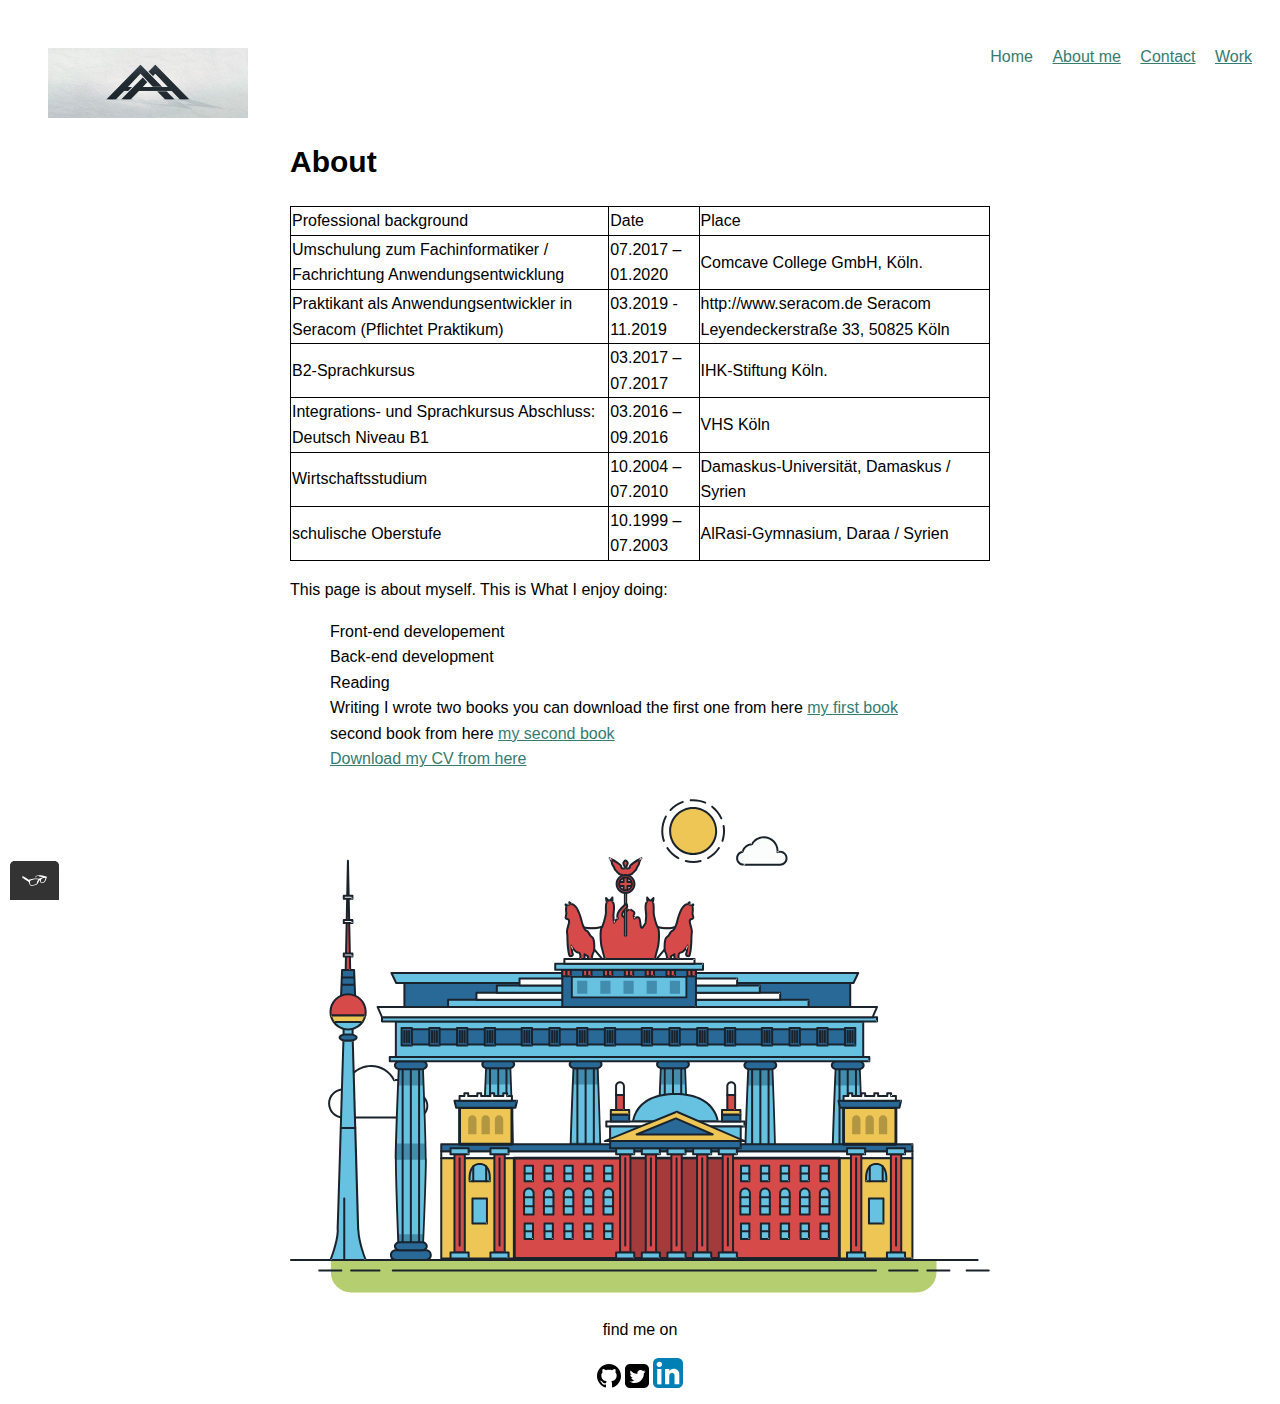
<file: about.html>
<!DOCTYPE html>
<html lang="en">

<head>
	<meta charset="utf-8">
	<title>About Abdullah Aylabroude</title>
	<!-- adding view port tag-->
	<meta name="viewport" content="width=device-width, initial-scale=1">
	<link rel="shortcut icon" href="#icon" type="image/x-icon"/>
	<link rel="stylesheet" type="text/css" href="css/style.production.css">
</head>

<body>
	<header class="page-header">
		<!-- your logo will be here -->
		<img src="img/alogo.jpg" alt="loto" class="navigation__logo page-header__item">
		<nav class="main-navigation page-header__item">
			<ul role="menubar" class="navigation-list">
				<li role="presentation">
					<a href="index.html" role="menuitem" class="navigation-list__item navigation-list__item--active">Home</a>
				</li>

				<li role="presentation" class="navigation-list__item">
					<a href="about.html" role="menuitem" class="navigation-list__item">About me</a>
				</li>

				<li role="presentation">
					<a href="contact.html" role="menuitem" class="navigation-list__item">Contact</a>
				</li>

				<li role="presentation">
					<a href="work.html" role="menuitem" class="navigation-list__item">Work</a>
				</li>
			</ul>
		</nav>
	</header>

	<main class="profile" >
		<h1 id="about">About</h1>

		<table>
			<thead>
				<tr>
					<td>Professional background</td>
					<td>Date</td>
					<td>Place</td>
				</tr>
			</thead>
			<tbody>
				<tr>
					<td>Umschulung zum Fachinformatiker / Fachrichtung Anwendungsentwicklung</td>
					<td>07.2017 – 01.2020</td>
					<td>Comcave College GmbH, Köln.</td>
				</tr>
				<tr>
					<td>Praktikant als Anwendungsentwickler in Seracom (Pflichtet Praktikum)</td>
					<td>03.2019  - 11.2019 </td>
					<td>http://www.seracom.de Seracom Leyendeckerstraße 33, 50825 Köln </td>
				</tr>
				<tr>
					<td>B2-Sprachkursus</td>
					<td>03.2017 – 07.2017 </td>
					<td>IHK-Stiftung Köln.</td>
				</tr>
				<tr>
					<td>Integrations- und Sprachkursus Abschluss: Deutsch Niveau B1 </td>
					<td>03.2016 – 09.2016  </td>
					<td>VHS Köln</td>
				</tr>
				<tr>
					<td>Wirtschaftsstudium</td>
					<td>10.2004 – 07.2010 </td>
					<td>Damaskus-Universität, Damaskus / Syrien</td>
				</tr>
				<tr>
					<td>schulische Oberstufe</td>
					<td>10.1999 – 07.2003</td>
					<td>AlRasi-Gymnasium, Daraa / Syrien</td>
				</tr>
			</tbody>
		</table>

		<p>This page is about myself. This is What I enjoy doing:</p>

		<ul class="skills">
			<li class="skills__item">Front-end developement</li>
			<li class="skills__item">Back-end development </li>
			<li class="skills__item">Reading</li>
			<li class="skills__item">Writing I wrote two books you can download the first one from here
				<a target="_blank" href="http://www.jarir.com/kw-ar/arabic-books-480948.html">my first book</a>
			</li>
			<li class="skills__item">second book from here
				<a target="_blank" href="https://www.amazon.com/%E2%80%AB%D9%82%D8%B6%D8%A8%D8%A7%D9%86-%D8%A7%D9%84%D8%B1%D8%A8%D9%8A%D8%B9%E2%80%AC-Arabic-%D8%A7%D9%84%D9%84%D9%87-%D8%A7%D9%84%D9%8A%D8%A8%D8%B1%D9%88%D8%AF%D9%8A-ebook/dp/B08HZ5KCFB"> my second book</a>
			</li>
			<li><a href="files/cv.pdf" target="_blank"> Download my CV from here </a></li>
		</ul>


	  <svg xmlns="http://www.w3.org/2000/svg" class="berlin-illustration sun" height="505" viewBox="0 0 700 505" xmlns:xlink="http://www.w3.org/1999/xlink">
        <defs>
            <polygon id="a" points=".06 231.917 .06 .929 688.717 .929 688.717 231.917" />
        </defs>
        <g fill="none" fill-rule="evenodd">
          <g transform="translate(0 241)" class="cloud-front">
          <path fill="#1A232C" d="M87.602,29 L87.602,28 C87.326,28.001 87.103,28.024 86.927,28.033 L86.979,29.031 L87.947,28.78 C85.741,20.282 78.041,14.002 68.852,14 C67.858,14 66.904,14.096 65.98,14.231 L66.125,15.22 L67.019,14.772 C62.626,6.015 53.567,0.001 43.102,0 C29.041,0.002 17.524,10.848 16.443,24.632 L17.44,24.71 L17.606,23.724 C16.803,23.589 15.969,23.5 15.102,23.5 C6.817,23.501 0.102,30.215 0.102,38.5 C0.102,46.785 6.817,53.499 15.102,53.5 L87.602,53.5 C94.644,53.499 100.351,47.792 100.352,40.75 C100.351,33.708 94.644,28.001 87.602,28 L87.602,30 C90.573,30 93.254,31.202 95.203,33.149 C97.15,35.097 98.351,37.778 98.352,40.75 C98.351,43.722 97.15,46.403 95.203,48.351 C93.254,50.298 90.573,51.5 87.602,51.5 L15.102,51.5 C11.509,51.5 8.265,50.046 5.909,47.692 C3.555,45.337 2.102,42.093 2.102,38.5 C2.102,34.907 3.555,31.663 5.909,29.308 C8.265,26.954 11.509,25.5 15.102,25.5 C15.831,25.5 16.553,25.575 17.273,25.697 C17.551,25.743 17.832,25.672 18.055,25.499 C18.277,25.325 18.414,25.07 18.436,24.789 C19.436,12.04 30.094,1.998 43.102,2 C52.786,1.999 61.163,7.564 65.231,15.669 C65.425,16.055 65.842,16.272 66.27,16.21 C67.132,16.084 67.988,16 68.852,16 C77.108,15.998 84.027,21.647 86.011,29.283 C86.13,29.741 86.557,30.054 87.031,30.03 C87.27,30.017 87.457,29.999 87.602,30 L87.602,29"
              transform="translate(38 36)" />
            </g>
            <path fill="#B5CE6F" d="M646.484,484.382 C646.484,489.501 644.531,494.62 640.627,498.525 C636.722,502.43 631.603,504.382 626.484,504.382 L60.873,504.382 C55.754,504.382 50.636,502.43 46.731,498.525 C42.826,494.62 40.873,489.501 40.873,484.382 L40.873,471.917 L646.484,471.917 L646.484,484.382"
            />
            <polyline fill="#67C2E2" points="334.824 185.029 101.449 185.029 106.209 195.08 563.438 195.08 568.2 185.029 334.824 185.029" />
            <path fill="#1A232C" d="M334.824,185.029 L334.824,184.029 L101.449,184.029 C101.104,184.029 100.788,184.203 100.604,184.494 C100.42,184.785 100.398,185.146 100.545,185.457 L105.306,195.508 C105.471,195.856 105.824,196.079 106.209,196.079 L563.438,196.079 C563.824,196.079 564.177,195.856 564.342,195.508 L569.104,185.457 C569.251,185.146 569.229,184.785 569.045,184.494 C568.861,184.203 568.544,184.029 568.2,184.029 L334.824,184.029 L334.824,186.029 L566.62,186.029 L562.806,194.08 L106.842,194.08 L103.029,186.029 L334.824,186.029 L334.824,185.029"
            />
            <polygon fill="#296997" points="114.416 218.974 560.222 218.974 560.222 195.08 114.416 195.08" />
            <path fill="#1A232C" d="M560.222,218.974 L560.222,217.974 L115.416,217.974 L115.416,196.079 L559.222,196.079 L559.222,218.974 L560.222,218.974 L560.222,217.974 L560.222,218.974 L561.222,218.974 L561.222,195.08 C561.222,194.816 561.115,194.559 560.929,194.372 C560.742,194.186 560.485,194.08 560.222,194.08 L114.416,194.08 C114.152,194.08 113.895,194.186 113.708,194.372 C113.522,194.559 113.416,194.816 113.416,195.08 L113.416,218.974 C113.416,219.237 113.522,219.495 113.708,219.681 C113.895,219.867 114.152,219.974 114.416,219.974 L560.222,219.974 C560.485,219.974 560.742,219.867 560.929,219.681 C561.115,219.495 561.222,219.237 561.222,218.974 L560.222,218.974"
            />
            <polygon fill="#67C2E2" points="105.85 269.08 573.225 269.08 573.225 233.398 105.85 233.398" />
            <path fill="#1A232C" d="M573.225,233.398 L573.225,232.398 L105.85,232.398 C105.587,232.398 105.329,232.505 105.143,232.691 C104.957,232.877 104.85,233.134 104.85,233.398 L104.85,269.08 C104.85,269.344 104.957,269.601 105.143,269.788 C105.329,269.974 105.587,270.08 105.85,270.08 L573.225,270.08 C573.488,270.08 573.745,269.974 573.932,269.788 C574.118,269.601 574.225,269.344 574.225,269.08 L574.225,233.398 C574.225,233.134 574.118,232.877 573.932,232.691 C573.745,232.505 573.488,232.398 573.225,232.398 L573.225,233.398 L572.225,233.398 L572.225,268.08 L106.85,268.08 L106.85,234.398 L573.225,234.398 L573.225,233.398 L572.225,233.398 L573.225,233.398"
            />
            <polygon fill="#296997" points="116.751 256.508 562.557 256.508 562.557 241.243 116.751 241.243" />
            <path fill="#1A232C" d="M562.557,256.508 L562.557,255.508 L117.75,255.508 L117.75,242.243 L561.557,242.243 L561.557,256.508 L562.557,256.508 L562.557,255.508 L562.557,256.508 L563.557,256.508 L563.557,241.243 C563.557,240.979 563.45,240.722 563.264,240.535 C563.078,240.349 562.82,240.243 562.557,240.243 L116.75,240.243 C116.487,240.243 116.23,240.349 116.043,240.535 C115.857,240.722 115.751,240.979 115.751,241.243 L115.751,256.508 C115.751,256.771 115.857,257.029 116.043,257.215 C116.23,257.401 116.487,257.508 116.751,257.508 L562.557,257.508 C562.82,257.508 563.077,257.401 563.264,257.215 C563.45,257.029 563.557,256.771 563.557,256.508 L562.557,256.508"
            />
            <polygon fill="#67C2E2" points="158.07 218.974 518.563 218.974 518.563 211.858 158.07 211.858" />
            <path fill="#1A232C" d="M518.563,211.858 L518.563,210.858 L158.07,210.858 C157.807,210.858 157.549,210.964 157.363,211.151 C157.177,211.337 157.07,211.594 157.07,211.858 L157.07,218.974 C157.07,219.237 157.177,219.495 157.363,219.681 C157.549,219.867 157.807,219.974 158.07,219.974 L518.563,219.974 C518.826,219.974 519.083,219.867 519.27,219.681 C519.456,219.495 519.562,219.237 519.562,218.974 L519.562,211.858 C519.562,211.594 519.456,211.337 519.27,211.151 C519.083,210.964 518.826,210.858 518.563,210.858 L518.563,211.858 L517.563,211.858 L517.563,217.974 L159.07,217.974 L159.07,212.858 L518.563,212.858 L518.563,211.858 L517.563,211.858 L518.563,211.858"
            />
            <polygon fill="#FBFDFC" points="186.438 211.858 490.194 211.858 490.194 204.741 186.438 204.741" />
            <path fill="#1A232C" d="M490.194,204.741 L490.194,203.741 L186.438,203.741 C186.175,203.741 185.917,203.848 185.731,204.034 C185.545,204.221 185.438,204.478 185.438,204.741 L185.438,211.858 C185.438,212.121 185.545,212.379 185.731,212.565 C185.917,212.751 186.175,212.858 186.438,212.858 L490.194,212.858 C490.458,212.858 490.715,212.751 490.902,212.565 C491.088,212.379 491.194,212.121 491.194,211.858 L491.194,204.741 C491.194,204.478 491.088,204.221 490.902,204.034 C490.715,203.848 490.458,203.741 490.194,203.741 L490.194,204.741 L489.194,204.741 L489.194,210.858 L187.438,210.858 L187.438,205.741 L490.194,205.741 L490.194,204.741 L489.194,204.741 L490.194,204.741"
            />
            <polygon fill="#67C2E2" points="206.805 204.741 469.828 204.741 469.828 197.624 206.805 197.624" />
            <path fill="#1A232C" d="M469.828,197.624 L469.828,196.624 L206.805,196.624 C206.541,196.624 206.284,196.731 206.098,196.917 C205.911,197.103 205.805,197.361 205.805,197.624 L205.805,204.741 C205.805,205.005 205.911,205.262 206.098,205.449 C206.284,205.635 206.541,205.741 206.805,205.741 L469.828,205.741 C470.091,205.741 470.349,205.635 470.535,205.449 C470.722,205.262 470.828,205.005 470.828,204.741 L470.828,197.624 C470.828,197.361 470.722,197.103 470.535,196.917 C470.349,196.731 470.091,196.624 469.828,196.624 L469.828,197.624 L468.828,197.624 L468.828,203.741 L207.805,203.741 L207.805,198.624 L469.828,198.624 L469.828,197.624 L468.828,197.624 L469.828,197.624"
            />
            <polygon fill="#FBFDFC" points="229.521 197.624 447.111 197.624 447.111 190.509 229.521 190.509" />
            <path fill="#1A232C" d="M447.111,190.509 L447.111,189.509 L229.521,189.509 C229.258,189.509 229,189.616 228.814,189.802 C228.628,189.988 228.521,190.246 228.521,190.509 L228.521,197.624 C228.521,197.888 228.628,198.145 228.814,198.332 C229,198.518 229.258,198.624 229.521,198.624 L447.111,198.624 C447.375,198.624 447.632,198.518 447.818,198.332 C448.005,198.145 448.111,197.888 448.111,197.624 L448.111,190.509 C448.111,190.246 448.005,189.988 447.818,189.802 C447.632,189.616 447.375,189.509 447.111,189.509 L447.111,190.509 L446.111,190.509 L446.111,196.624 L230.521,196.624 L230.521,191.509 L447.111,191.509 L447.111,190.509 L446.111,190.509 L447.111,190.509"
            />
            <path fill="#67C2E2" d="M135.607,355.447 C135.163,337.766 134.264,313.326 133.648,297.387 C133.274,287.721 133.004,281.18 133.004,281.18 L108.722,281.18 C108.722,281.18 108.452,287.721 108.079,297.387 C107.462,313.326 106.563,337.766 106.119,355.447 C105.953,362.059 105.85,367.732 105.85,371.653 L105.85,371.654 C105.85,386.117 107.243,424.332 108.089,446.189 C108.457,455.706 108.722,462.126 108.722,462.126 L133.004,462.126 C133.004,462.126 133.269,455.706 133.637,446.189 C134.482,424.332 135.876,386.117 135.876,371.654 L135.876,371.653 C135.876,367.732 135.773,362.059 135.607,355.447"
            />
            <path fill="#428DAE" d="M133.648 297.387L108.079 297.387C108.452 287.721 108.722 281.18 108.722 281.18L133.004 281.18C133.004 281.18 133.274 287.721 133.648 297.387M135.876 371.654L105.85 371.654 105.85 371.653C105.85 367.732 105.953 362.059 106.119 355.447L135.607 355.447C135.773 362.059 135.876 367.732 135.876 371.653L135.876 371.654M133.004 462.126L108.722 462.126C108.722 462.126 108.457 455.706 108.089 446.189L133.637 446.189C133.269 455.706 133.004 462.126 133.004 462.126"
            />
            <path fill="#1A232C" d="M109.612,461.199 L132.114,461.199 C132.447,453.007 134.949,390.886 134.949,371.653 C134.949,352.42 132.447,290.299 132.114,282.108 L109.612,282.108 C109.279,290.299 106.778,352.42 106.778,371.653 C106.778,390.886 109.279,453.007 109.612,461.199 Z M133.895,463.054 L107.832,463.054 L107.794,462.164 C107.766,461.466 104.922,392.193 104.922,371.653 C104.922,351.114 107.766,281.839 107.794,281.142 L107.832,280.252 L133.895,280.252 L133.931,281.142 C133.96,281.839 136.804,351.114 136.804,371.653 C136.804,392.193 133.96,461.466 133.931,462.164 L133.895,463.054 L133.895,463.054 Z"
            />
            <path fill="#1A232C" d="M111.638 281.18L111.638 462.126C111.638 462.679 112.086 463.126 112.638 463.126 113.19 463.126 113.638 462.679 113.638 462.126L113.638 281.18C113.638 280.628 113.19 280.18 112.638 280.18 112.086 280.18 111.638 280.628 111.638 281.18M119.863 281.18L119.863 462.126C119.863 462.679 120.311 463.126 120.863 463.126 121.416 463.126 121.863 462.679 121.863 462.126L121.863 281.18C121.863 280.628 121.416 280.18 120.863 280.18 120.311 280.18 119.863 280.628 119.863 281.18M128.088 281.18L128.088 462.126C128.088 462.679 128.536 463.126 129.088 463.126 129.64 463.126 130.088 462.679 130.088 462.126L130.088 281.18C130.088 280.628 129.64 280.18 129.088 280.18 128.536 280.18 128.088 280.628 128.088 281.18"
            />
            <path fill="#296997" d="M136.79,277.265 C136.79,279.418 134.675,281.18 132.09,281.18 L109.636,281.18 C107.051,281.18 104.936,279.418 104.936,277.265 C104.936,275.111 107.051,273.349 109.636,273.349 L132.09,273.349 C134.675,273.349 136.79,275.111 136.79,277.265"
            />
            <path fill="#1A232C" d="M136.79,277.265 L135.79,277.265 C135.789,278.005 135.433,278.704 134.769,279.262 C134.109,279.814 133.155,280.181 132.09,280.18 L109.636,280.18 C108.571,280.181 107.617,279.814 106.956,279.262 C106.293,278.704 105.936,278.005 105.936,277.265 C105.936,276.524 106.293,275.825 106.957,275.267 C107.617,274.715 108.571,274.348 109.636,274.349 L132.09,274.349 C133.155,274.348 134.109,274.716 134.769,275.267 C135.433,275.825 135.789,276.524 135.79,277.265 L137.79,277.265 C137.791,275.851 137.09,274.593 136.049,273.731 C135.006,272.863 133.61,272.35 132.09,272.349 L109.636,272.349 C108.116,272.35 106.72,272.863 105.676,273.731 C104.636,274.593 103.935,275.851 103.936,277.265 C103.935,278.678 104.636,279.937 105.677,280.798 C106.72,281.666 108.116,282.179 109.636,282.18 L132.09,282.18 C133.61,282.179 135.006,281.666 136.049,280.798 C137.09,279.937 137.791,278.678 137.79,277.265 L136.79,277.265"
            />
            <path fill="#296997" d="M140.775,467.217 C140.775,469.803 138.661,471.917 136.076,471.917 L105.65,471.917 C103.065,471.917 100.951,469.803 100.951,467.217 L100.951,466.825 C100.951,464.241 103.065,462.126 105.65,462.126 L136.076,462.126 C138.661,462.126 140.775,464.241 140.775,466.825 L140.775,467.217"
            />
            <path fill="#1A232C" d="M140.775,467.217 L139.775,467.217 C139.775,468.235 139.361,469.155 138.688,469.83 C138.013,470.503 137.093,470.917 136.076,470.917 L105.65,470.917 C104.633,470.917 103.713,470.504 103.038,469.83 C102.365,469.155 101.951,468.235 101.951,467.217 L101.951,466.825 C101.951,465.808 102.365,464.889 103.038,464.214 C103.713,463.54 104.633,463.127 105.65,463.126 L136.076,463.126 C137.093,463.127 138.013,463.54 138.688,464.214 C139.362,464.889 139.775,465.808 139.775,466.825 L139.775,467.217 L141.775,467.217 L141.775,466.825 C141.772,463.684 139.217,461.13 136.076,461.126 L105.65,461.126 C102.509,461.13 99.955,463.684 99.951,466.825 L99.951,467.217 C99.954,470.36 102.509,472.914 105.65,472.917 L136.076,472.917 C139.217,472.914 141.772,470.36 141.775,467.217 L140.775,467.217"
            />
            <path fill="#296997" d="M136.79,458.208 C136.79,460.363 134.675,462.126 132.09,462.126 L109.636,462.126 C107.051,462.126 104.936,460.363 104.936,458.208 C104.936,456.057 107.051,454.292 109.636,454.292 L132.09,454.292 C134.675,454.292 136.79,456.057 136.79,458.208"
            />
            <path fill="#1A232C" d="M136.79,458.208 L135.79,458.208 C135.789,458.949 135.432,459.649 134.769,460.207 C134.108,460.76 133.154,461.128 132.09,461.126 L109.636,461.126 C108.572,461.128 107.617,460.76 106.957,460.207 C106.293,459.649 105.936,458.949 105.936,458.208 C105.936,457.47 106.293,456.77 106.957,456.212 C107.617,455.659 108.572,455.291 109.636,455.292 L132.09,455.292 C133.154,455.291 134.108,455.659 134.769,456.212 C135.433,456.77 135.789,457.47 135.79,458.208 L137.79,458.208 C137.791,456.796 137.09,455.538 136.05,454.675 C135.006,453.808 133.61,453.294 132.09,453.292 L109.636,453.292 C108.115,453.294 106.719,453.808 105.676,454.675 C104.636,455.538 103.935,456.796 103.936,458.208 C103.935,459.622 104.636,460.881 105.676,461.743 C106.72,462.611 108.116,463.125 109.636,463.126 L132.09,463.126 C133.61,463.125 135.006,462.611 136.05,461.743 C137.09,460.881 137.791,459.622 137.79,458.208 L136.79,458.208"
            />
            <path fill="#67C2E2" d="M572.471,355.447 C572.025,337.766 571.126,313.326 570.51,297.387 C570.137,287.721 569.867,281.18 569.867,281.18 L545.585,281.18 C545.585,281.18 545.315,287.721 544.942,297.387 C544.326,313.326 543.427,337.766 542.981,355.447 C542.815,362.059 542.713,367.732 542.713,371.653 L542.713,371.654 C542.713,386.117 544.107,424.332 544.952,446.189 C545.32,455.706 545.585,462.126 545.585,462.126 L569.867,462.126 C569.867,462.126 570.132,455.706 570.499,446.189 C571.346,424.332 572.739,386.117 572.739,371.654 L572.739,371.653 C572.739,367.732 572.637,362.059 572.471,355.447"
            />
            <path fill="#428DAE" d="M569.582 297.387L566.951 297.387 566.951 282.108 568.977 282.108C569.063 284.206 569.29 289.841 569.582 297.387M564.951 297.387L545.871 297.387C546.162 289.841 546.39 284.206 546.476 282.108L564.951 282.108 564.951 297.387M571.8 369.187L566.951 369.187 566.951 356.265 571.562 356.265C571.685 361.272 571.771 365.701 571.8 369.187M564.951 369.187L543.653 369.187C543.684 365.512 543.777 360.79 543.912 355.447L553.551 355.447 553.551 356.265 564.951 356.265 564.951 369.187"
            />
            <path fill="#1A232C" d="M546.476,461.199 L568.977,461.199 C569.31,453.007 571.812,390.886 571.812,371.653 C571.812,352.42 569.31,290.299 568.977,282.108 L546.476,282.108 C546.142,290.299 543.642,352.42 543.642,371.653 C543.642,390.886 546.142,453.007 546.476,461.199 M570.758,463.054 L544.694,463.054 L544.658,462.164 C544.629,461.466 541.785,392.193 541.785,371.653 C541.785,351.114 544.629,281.839 544.658,281.142 L544.694,280.252 L570.758,280.252 L570.795,281.142 C570.823,281.839 573.667,351.114 573.667,371.653 C573.667,392.193 570.823,461.466 570.795,462.164 L570.758,463.054"
            />
            <path fill="#1A232C" d="M548.501 281.18L548.501 462.126C548.501 462.679 548.949 463.126 549.501 463.126 550.053 463.126 550.501 462.679 550.501 462.126L550.501 281.18C550.501 280.628 550.053 280.18 549.501 280.18 548.949 280.18 548.501 280.628 548.501 281.18M556.727 281.18L556.727 462.126C556.727 462.679 557.174 463.126 557.727 463.126 558.279 463.126 558.727 462.679 558.727 462.126L558.727 281.18C558.727 280.628 558.279 280.18 557.727 280.18 557.174 280.18 556.727 280.628 556.727 281.18M564.951 281.18L564.951 462.126C564.951 462.679 565.399 463.126 565.951 463.126 566.503 463.126 566.951 462.679 566.951 462.126L566.951 281.18C566.951 280.628 566.503 280.18 565.951 280.18 565.399 280.18 564.951 280.628 564.951 281.18"
            />
            <path fill="#296997" d="M573.653,277.265 C573.653,279.418 571.537,281.18 568.953,281.18 L546.499,281.18 C543.915,281.18 541.799,279.418 541.799,277.265 C541.799,275.111 543.915,273.349 546.499,273.349 L568.953,273.349 C571.537,273.349 573.653,275.111 573.653,277.265"
            />
            <path fill="#1A232C" d="M573.653,277.265 L572.653,277.265 C572.653,278.005 572.296,278.704 571.632,279.262 C570.972,279.814 570.017,280.181 568.953,280.18 L546.499,280.18 C545.435,280.181 544.48,279.814 543.82,279.262 C543.156,278.704 542.8,278.005 542.799,277.265 C542.8,276.525 543.156,275.825 543.82,275.267 C544.481,274.715 545.435,274.348 546.499,274.349 L568.953,274.349 C570.017,274.348 570.972,274.715 571.632,275.267 C572.296,275.825 572.653,276.525 572.653,277.265 L574.653,277.265 C574.654,275.851 573.953,274.593 572.912,273.731 C571.869,272.863 570.473,272.35 568.953,272.349 L546.499,272.349 C544.979,272.35 543.583,272.863 542.54,273.731 C541.499,274.593 540.798,275.851 540.799,277.265 C540.798,278.679 541.499,279.937 542.54,280.798 C543.583,281.666 544.979,282.179 546.499,282.18 L568.953,282.18 C570.473,282.179 571.869,281.666 572.912,280.798 C573.953,279.937 574.654,278.679 574.653,277.265 L573.653,277.265"
            />
            <path fill="#296997" d="M577.639,467.217 C577.639,469.803 575.524,471.917 572.938,471.917 L542.514,471.917 C539.929,471.917 537.813,469.803 537.813,467.217 L537.813,466.825 C537.813,464.241 539.929,462.126 542.514,462.126 L572.938,462.126 C575.524,462.126 577.639,464.241 577.639,466.825 L577.639,467.217"
            />
            <path fill="#1A232C" d="M577.639,467.217 L576.639,467.217 C576.638,468.235 576.225,469.155 575.551,469.83 C574.876,470.503 573.956,470.917 572.938,470.917 L542.514,470.917 C541.497,470.917 540.576,470.503 539.901,469.83 C539.227,469.155 538.814,468.234 538.813,467.217 L538.813,466.825 C538.814,465.808 539.227,464.889 539.901,464.214 C540.576,463.54 541.497,463.127 542.514,463.126 L572.938,463.126 C573.956,463.127 574.876,463.54 575.551,464.214 C576.225,464.888 576.638,465.808 576.639,466.825 L576.639,467.217 L578.639,467.217 L578.639,466.825 C578.635,463.684 576.081,461.13 572.938,461.126 L542.514,461.126 C539.372,461.13 536.817,463.684 536.813,466.825 L536.813,467.217 C536.817,470.36 539.372,472.914 542.514,472.917 L572.938,472.917 C576.081,472.914 578.635,470.359 578.639,467.217 L577.639,467.217"
            />
            <path fill="#296997" d="M573.653,458.208 C573.653,460.363 571.537,462.126 568.953,462.126 L546.499,462.126 C543.915,462.126 541.799,460.363 541.799,458.208 C541.799,456.057 543.915,454.292 546.499,454.292 L568.953,454.292 C571.537,454.292 573.653,456.057 573.653,458.208"
            />
            <path fill="#1A232C" d="M573.653,458.208 L572.653,458.208 C572.653,458.949 572.296,459.649 571.632,460.207 C570.971,460.76 570.017,461.128 568.953,461.126 L546.499,461.126 C545.435,461.128 544.481,460.76 543.82,460.207 C543.157,459.649 542.799,458.949 542.799,458.208 C542.799,457.47 543.156,456.77 543.82,456.212 C544.481,455.659 545.435,455.291 546.499,455.292 L568.953,455.292 C570.017,455.291 570.971,455.659 571.632,456.212 C572.296,456.77 572.653,457.47 572.653,458.208 L574.653,458.208 C574.654,456.796 573.953,455.538 572.912,454.675 C571.869,453.808 570.473,453.294 568.953,453.292 L546.499,453.292 C544.979,453.294 543.583,453.808 542.54,454.675 C541.499,455.538 540.798,456.796 540.799,458.208 C540.798,459.622 541.499,460.881 542.54,461.743 C543.583,462.611 544.979,463.125 546.499,463.126 L568.953,463.126 C570.473,463.125 571.869,462.611 572.912,461.743 C573.953,460.881 574.654,459.622 574.653,458.208 L573.653,458.208"
            />
            <path fill="#67C2E2" d="M485.098,355.447 C484.654,337.766 483.753,313.326 483.137,297.387 C482.764,287.721 482.494,281.18 482.494,281.18 L458.213,281.18 C458.213,281.18 457.942,287.721 457.569,297.387 C456.953,313.326 456.055,337.766 455.608,355.447 C455.443,362.059 455.34,367.732 455.34,371.653 L455.34,371.654 C455.34,386.117 456.733,424.332 457.58,446.189 C457.948,455.706 458.213,462.126 458.213,462.126 L482.494,462.126 C482.494,462.126 482.759,455.706 483.126,446.189 C483.973,424.332 485.366,386.117 485.366,371.654 L485.366,371.653 C485.366,367.732 485.265,362.059 485.098,355.447"
            />
            <path fill="#428DAE" d="M483.137 297.387L457.569 297.387C457.942 287.721 458.213 281.18 458.213 281.18L482.494 281.18C482.494 281.18 482.764 287.721 483.137 297.387M485.355 369.187L455.351 369.187C455.382 365.502 455.475 360.78 455.608 355.447L485.098 355.447C485.232 360.78 485.325 365.502 485.355 369.187"
            />
            <path fill="#1A232C" d="M459.103,461.199 L481.605,461.199 C481.938,453.007 484.439,390.886 484.439,371.653 C484.439,352.42 481.938,290.299 481.605,282.108 L459.103,282.108 C458.769,290.299 456.268,352.42 456.268,371.653 C456.268,390.886 458.769,453.007 459.103,461.199 Z M483.386,463.054 L457.321,463.054 L457.285,462.164 C457.256,461.466 454.412,392.193 454.412,371.653 C454.412,351.114 457.256,281.839 457.285,281.142 L457.321,280.252 L483.386,280.252 L483.422,281.142 C483.45,281.839 486.294,351.114 486.294,371.653 C486.294,392.193 483.45,461.466 483.422,462.164 L483.386,463.054 L483.386,463.054 Z"
            />
            <path fill="#1A232C" d="M461.128 281.18L461.128 462.126C461.128 462.679 461.576 463.126 462.128 463.126 462.68 463.126 463.128 462.679 463.128 462.126L463.128 281.18C463.128 280.628 462.68 280.18 462.128 280.18 461.576 280.18 461.128 280.628 461.128 281.18M469.354 281.18L469.354 462.126C469.354 462.679 469.801 463.126 470.354 463.126 470.906 463.126 471.354 462.679 471.354 462.126L471.354 281.18C471.354 280.628 470.906 280.18 470.354 280.18 469.801 280.18 469.354 280.628 469.354 281.18M477.578 281.18L477.578 462.126C477.578 462.679 478.026 463.126 478.578 463.126 479.13 463.126 479.578 462.679 479.578 462.126L479.578 281.18C479.578 280.628 479.13 280.18 478.578 280.18 478.026 280.18 477.578 280.628 477.578 281.18"
            />
            <path fill="#296997" d="M486.281,277.265 C486.281,279.418 484.164,281.18 481.58,281.18 L459.126,281.18 C456.542,281.18 454.426,279.418 454.426,277.265 C454.426,275.111 456.542,273.349 459.126,273.349 L481.58,273.349 C484.164,273.349 486.281,275.111 486.281,277.265"
            />
            <path fill="#1A232C" d="M486.281,277.265 L485.281,277.265 C485.281,278.005 484.924,278.704 484.26,279.262 C483.599,279.814 482.644,280.181 481.58,280.18 L459.126,280.18 C458.062,280.181 457.107,279.814 456.447,279.262 C455.783,278.704 455.427,278.005 455.426,277.265 C455.427,276.525 455.783,275.825 456.447,275.267 C457.108,274.715 458.062,274.348 459.126,274.349 L481.58,274.349 C482.644,274.348 483.599,274.716 484.26,275.268 C484.924,275.825 485.281,276.525 485.281,277.265 L487.281,277.265 C487.282,275.851 486.58,274.593 485.54,273.731 C484.496,272.863 483.1,272.35 481.58,272.349 L459.126,272.349 C457.606,272.35 456.21,272.863 455.167,273.731 C454.126,274.593 453.425,275.851 453.426,277.265 C453.425,278.679 454.126,279.937 455.167,280.798 C456.21,281.666 457.606,282.179 459.126,282.18 L481.58,282.18 C483.1,282.179 484.496,281.666 485.54,280.799 C486.58,279.937 487.282,278.679 487.281,277.265 L486.281,277.265"
            />
            <path fill="#296997" d="M490.266,467.217 C490.266,469.803 488.151,471.917 485.565,471.917 L455.141,471.917 C452.556,471.917 450.44,469.803 450.44,467.217 L450.44,466.825 C450.44,464.241 452.556,462.126 455.141,462.126 L485.565,462.126 C488.151,462.126 490.266,464.241 490.266,466.825 L490.266,467.217"
            />
            <path fill="#1A232C" d="M490.266,467.217 L489.266,467.217 C489.265,468.235 488.852,469.155 488.178,469.83 C487.503,470.503 486.583,470.917 485.565,470.917 L455.141,470.917 C454.124,470.917 453.203,470.503 452.528,469.83 C451.854,469.155 451.441,468.234 451.44,467.217 L451.44,466.825 C451.441,465.808 451.854,464.889 452.528,464.214 C453.203,463.54 454.124,463.127 455.141,463.126 L485.565,463.126 C486.583,463.127 487.503,463.54 488.178,464.214 C488.852,464.888 489.265,465.808 489.266,466.825 L489.266,467.217 L491.266,467.217 L491.266,466.825 C491.262,463.684 488.708,461.13 485.565,461.126 L455.141,461.126 C451.999,461.13 449.444,463.684 449.44,466.825 L449.44,467.217 C449.444,470.36 451.999,472.914 455.141,472.917 L485.565,472.917 C488.708,472.914 491.262,470.359 491.266,467.217 L490.266,467.217"
            />
            <path fill="#296997" d="M486.281,458.208 C486.281,460.363 484.164,462.126 481.58,462.126 L459.126,462.126 C456.542,462.126 454.426,460.363 454.426,458.208 C454.426,456.057 456.542,454.292 459.126,454.292 L481.58,454.292 C484.164,454.292 486.281,456.057 486.281,458.208"
            />
            <path fill="#1A232C" d="M486.281,458.208 L485.281,458.208 C485.281,458.949 484.923,459.649 484.26,460.207 C483.599,460.76 482.644,461.128 481.58,461.126 L459.126,461.126 C458.062,461.128 457.108,460.76 456.447,460.207 C455.784,459.649 455.427,458.949 455.426,458.208 C455.426,457.47 455.783,456.77 456.447,456.212 C457.108,455.659 458.062,455.291 459.126,455.292 L481.58,455.292 C482.644,455.291 483.598,455.659 484.26,456.212 C484.924,456.77 485.281,457.47 485.281,458.208 L487.281,458.208 C487.282,456.795 486.58,455.538 485.54,454.675 C484.496,453.808 483.1,453.294 481.58,453.292 L459.126,453.292 C457.606,453.294 456.21,453.808 455.167,454.675 C454.126,455.538 453.425,456.796 453.426,458.208 C453.425,459.622 454.126,460.881 455.167,461.743 C456.21,462.611 457.606,463.125 459.126,463.126 L481.58,463.126 C483.1,463.125 484.496,462.611 485.54,461.743 C486.581,460.881 487.282,459.622 487.281,458.208 L486.281,458.208"
            />
            <path fill="#67C2E2" d="M397.726,354.466 C397.28,336.787 396.381,312.346 395.765,296.407 C395.392,286.742 395.122,280.2 395.122,280.2 L370.84,280.2 C370.84,280.2 370.57,286.742 370.197,296.407 C369.581,312.346 368.682,336.787 368.236,354.466 C368.07,361.078 367.968,366.751 367.968,370.672 L367.968,370.673 C367.968,385.136 369.361,423.352 370.207,445.208 C370.575,454.726 370.84,461.146 370.84,461.146 L395.122,461.146 C395.122,461.146 395.386,454.726 395.754,445.208 C396.601,423.352 397.994,385.136 397.994,370.673 L397.994,370.672 C397.994,366.751 397.892,361.078 397.726,354.466"
            />
            <path fill="#428DAE" d="M394.837 296.407L392.206 296.407 392.206 281.127 394.233 281.127C394.318 283.225 394.545 288.861 394.837 296.407L394.837 296.407zM383.981 296.407L390.206 296.407 390.206 281.127 383.981 281.127 383.981 296.407zM375.756 296.407L381.98 296.407 381.98 281.127 375.756 281.127 375.756 296.407zM373.756 296.407L371.126 296.407C371.417 288.861 371.645 283.225 371.73 281.127L373.756 281.127 373.756 296.407 373.756 296.407zM397.062 369.187L392.206 369.187 392.206 354.466 396.796 354.466C396.943 360.298 397.041 365.389 397.062 369.187L397.062 369.187zM383.981 369.187L390.206 369.187 390.206 354.466 383.981 354.466 383.981 369.187zM375.756 369.187L381.98 369.187 381.98 354.466 375.756 354.466 375.756 369.187zM373.756 369.187L368.9 369.187C368.921 365.389 369.019 360.298 369.166 354.466L373.756 354.466 373.756 369.187 373.756 369.187z"
            />
            <path fill="#1A232C" d="M371.73,460.218 L394.233,460.218 C394.565,452.027 397.066,389.906 397.066,370.672 C397.066,351.44 394.565,289.319 394.233,281.127 L371.73,281.127 C371.397,289.319 368.895,351.44 368.895,370.672 C368.895,389.906 371.397,452.027 371.73,460.218 M396.013,462.074 L369.949,462.074 L369.912,461.184 C369.884,460.486 367.04,391.212 367.04,370.672 C367.04,350.133 369.884,280.859 369.912,280.162 L369.949,279.272 L396.013,279.272 L396.05,280.162 C396.078,280.859 398.922,350.133 398.922,370.672 C398.922,391.212 396.078,460.486 396.05,461.184 L396.013,462.074"
            />
            <path fill="#1A232C" d="M373.756 280.2L373.756 461.146C373.756 461.698 374.203 462.146 374.756 462.146 375.308 462.146 375.756 461.698 375.756 461.146L375.756 280.2C375.756 279.647 375.308 279.2 374.756 279.2 374.203 279.2 373.756 279.647 373.756 280.2M381.98 280.2L381.98 461.146C381.98 461.698 382.428 462.146 382.98 462.146 383.533 462.146 383.981 461.698 383.981 461.146L383.981 280.2C383.981 279.647 383.533 279.2 382.98 279.2 382.428 279.2 381.98 279.647 381.98 280.2M390.206 280.2L390.206 461.146C390.206 461.698 390.654 462.146 391.206 462.146 391.758 462.146 392.206 461.698 392.206 461.146L392.206 280.2C392.206 279.647 391.758 279.2 391.206 279.2 390.654 279.2 390.206 279.647 390.206 280.2"
            />
            <path fill="#296997" d="M398.908,276.285 C398.908,278.439 396.792,280.2 394.208,280.2 L371.754,280.2 C369.17,280.2 367.053,278.439 367.053,276.285 C367.053,274.13 369.17,272.369 371.754,272.369 L394.208,272.369 C396.792,272.369 398.908,274.13 398.908,276.285"
            />
            <path fill="#1A232C" d="M398.908,276.285 L397.908,276.285 C397.907,277.025 397.551,277.724 396.887,278.281 C396.227,278.833 395.272,279.201 394.208,279.2 L371.754,279.2 C370.69,279.201 369.735,278.833 369.074,278.281 C368.41,277.724 368.053,277.025 368.053,276.285 C368.053,275.544 368.41,274.845 369.074,274.287 C369.735,273.735 370.69,273.367 371.754,273.369 L394.208,273.369 C395.272,273.367 396.227,273.735 396.887,274.287 C397.551,274.844 397.907,275.544 397.908,276.285 L399.908,276.285 C399.909,274.871 399.208,273.612 398.167,272.75 C397.124,271.883 395.728,271.37 394.208,271.369 L371.754,271.369 C370.234,271.37 368.838,271.883 367.794,272.75 C366.754,273.612 366.052,274.871 366.053,276.285 C366.052,277.699 366.754,278.957 367.795,279.818 C368.838,280.686 370.234,281.198 371.754,281.2 L394.208,281.2 C395.728,281.198 397.123,280.686 398.167,279.818 C399.208,278.957 399.909,277.698 399.908,276.285 L398.908,276.285"
            />
            <path fill="#296997" d="M402.894,466.237 C402.894,468.823 400.779,470.937 398.193,470.937 L367.768,470.937 C365.183,470.937 363.068,468.823 363.068,466.237 L363.068,465.844 C363.068,463.26 365.183,461.146 367.768,461.146 L398.193,461.146 C400.779,461.146 402.894,463.26 402.894,465.844 L402.894,466.237"
            />
            <path fill="#1A232C" d="M402.894,466.237 L401.894,466.237 C401.893,467.254 401.48,468.174 400.806,468.849 C400.131,469.523 399.211,469.937 398.193,469.937 L367.768,469.937 C366.751,469.937 365.831,469.523 365.156,468.849 C364.482,468.174 364.069,467.254 364.068,466.237 L364.068,465.844 C364.069,464.828 364.482,463.908 365.156,463.233 C365.831,462.56 366.751,462.146 367.768,462.146 L398.193,462.146 C399.211,462.146 400.131,462.56 400.806,463.233 C401.48,463.908 401.893,464.828 401.894,465.844 L401.894,466.237 L403.894,466.237 L403.894,465.844 C403.89,462.703 401.336,460.15 398.193,460.146 L367.768,460.146 C364.626,460.15 362.072,462.703 362.068,465.844 L362.068,466.237 C362.072,469.379 364.626,471.933 367.768,471.937 L398.193,471.937 C401.336,471.933 403.89,469.379 403.894,466.237 L402.894,466.237"
            />
            <path fill="#296997" d="M398.908,457.228 C398.908,459.382 396.792,461.146 394.208,461.146 L371.754,461.146 C369.17,461.146 367.053,459.382 367.053,457.228 C367.053,455.077 369.17,453.312 371.754,453.312 L394.208,453.312 C396.792,453.312 398.908,455.077 398.908,457.228"
            />
            <path fill="#1A232C" d="M398.908,457.228 L397.908,457.228 C397.908,457.968 397.55,458.669 396.887,459.226 C396.226,459.779 395.272,460.147 394.208,460.146 L371.754,460.146 C370.69,460.147 369.736,459.779 369.074,459.226 C368.411,458.668 368.053,457.968 368.053,457.228 C368.053,456.489 368.41,455.789 369.074,455.231 C369.736,454.679 370.69,454.311 371.754,454.312 L394.208,454.312 C395.272,454.311 396.226,454.679 396.887,455.231 C397.551,455.789 397.908,456.489 397.908,457.228 L399.908,457.228 C399.909,455.815 399.208,454.557 398.167,453.695 C397.124,452.827 395.728,452.313 394.208,452.312 L371.754,452.312 C370.234,452.313 368.838,452.827 367.794,453.695 C366.754,454.557 366.052,455.815 366.053,457.228 C366.052,458.642 366.753,459.901 367.794,460.763 C368.838,461.631 370.234,462.145 371.754,462.146 L394.208,462.146 C395.728,462.145 397.124,461.631 398.167,460.763 C399.208,459.9 399.909,458.642 399.908,457.228 L398.908,457.228"
            />
            <path fill="#67C2E2" d="M310.353,354.466 C309.908,336.787 309.009,312.346 308.393,296.407 C308.019,286.742 307.75,280.2 307.75,280.2 L283.467,280.2 C283.467,280.2 283.198,286.742 282.824,296.407 C282.208,312.346 281.309,336.787 280.864,354.466 C280.698,361.078 280.596,366.751 280.596,370.672 L280.596,370.673 C280.596,385.136 281.989,423.352 282.834,445.208 C283.202,454.726 283.467,461.146 283.467,461.146 L307.75,461.146 C307.75,461.146 308.014,454.726 308.382,445.208 C309.228,423.352 310.622,385.136 310.622,370.673 L310.622,370.672 C310.622,366.751 310.518,361.078 310.353,354.466"
            />
            <path fill="#428DAE" d="M308.393 296.407L282.824 296.407C283.198 286.742 283.467 280.2 283.467 280.2L307.75 280.2C307.75 280.2 308.019 286.742 308.393 296.407M310.617 369.187L280.6 369.187C280.621 365.377 280.718 360.285 280.864 354.466L310.353 354.466C310.498 360.285 310.596 365.377 310.617 369.187"
            />
            <path fill="#1A232C" d="M284.357,460.218 L306.86,460.218 C307.193,452.027 309.694,389.906 309.694,370.672 C309.694,351.44 307.193,289.319 306.86,281.127 L284.357,281.127 C284.024,289.319 281.523,351.44 281.523,370.672 C281.523,389.906 284.024,452.027 284.357,460.218 Z M308.639,462.074 L282.576,462.074 L282.54,461.184 C282.511,460.486 279.668,391.212 279.668,370.672 C279.668,350.133 282.511,280.859 282.54,280.162 L282.576,279.272 L308.639,279.272 L308.677,280.162 C308.706,280.859 311.549,350.133 311.549,370.672 C311.549,391.212 308.706,460.486 308.677,461.184 L308.639,462.074 L308.639,462.074 Z"
            />
            <path fill="#1A232C" d="M286.383 280.2L286.383 461.146C286.383 461.698 286.831 462.146 287.383 462.146 287.936 462.146 288.383 461.698 288.383 461.146L288.383 280.2C288.383 279.647 287.936 279.2 287.383 279.2 286.831 279.2 286.383 279.647 286.383 280.2M294.608 280.2L294.608 461.146C294.608 461.698 295.056 462.146 295.608 462.146 296.161 462.146 296.608 461.698 296.608 461.146L296.608 280.2C296.608 279.647 296.161 279.2 295.608 279.2 295.056 279.2 294.608 279.647 294.608 280.2M302.834 280.2L302.834 461.146C302.834 461.698 303.281 462.146 303.834 462.146 304.386 462.146 304.834 461.698 304.834 461.146L304.834 280.2C304.834 279.647 304.386 279.2 303.834 279.2 303.281 279.2 302.834 279.647 302.834 280.2"
            />
            <path fill="#296997" d="M311.535,276.285 C311.535,278.439 309.42,280.2 306.836,280.2 L284.381,280.2 C281.797,280.2 279.681,278.439 279.681,276.285 C279.681,274.13 281.797,272.369 284.381,272.369 L306.836,272.369 C309.42,272.369 311.535,274.13 311.535,276.285"
            />
            <path fill="#1A232C" d="M311.535,276.285 L310.535,276.285 C310.534,277.025 310.177,277.724 309.514,278.282 C308.854,278.833 307.901,279.201 306.836,279.2 L284.381,279.2 C283.316,279.201 282.362,278.833 281.702,278.281 C281.038,277.724 280.681,277.025 280.681,276.285 C280.681,275.544 281.038,274.844 281.702,274.287 C282.362,273.735 283.317,273.367 284.381,273.369 L306.836,273.369 C307.9,273.367 308.854,273.735 309.514,274.287 C310.177,274.844 310.534,275.544 310.535,276.285 L312.535,276.285 C312.535,274.871 311.835,273.613 310.795,272.75 C309.751,271.883 308.356,271.37 306.836,271.369 L284.381,271.369 C282.861,271.37 281.465,271.883 280.422,272.75 C279.381,273.612 278.68,274.871 278.681,276.285 C278.68,277.698 279.381,278.957 280.422,279.818 C281.465,280.686 282.861,281.198 284.381,281.2 L306.836,281.2 C308.356,281.198 309.751,280.685 310.794,279.818 C311.835,278.956 312.535,277.698 312.535,276.285 L311.535,276.285"
            />
            <path fill="#296997" d="M315.522,466.237 C315.522,468.823 313.407,470.937 310.821,470.937 L280.396,470.937 C277.811,470.937 275.696,468.823 275.696,466.237 L275.696,465.844 C275.696,463.26 277.811,461.146 280.396,461.146 L310.821,461.146 C313.407,461.146 315.522,463.26 315.522,465.844 L315.522,466.237"
            />
            <path fill="#1A232C" d="M315.522,466.237 L314.522,466.237 C314.521,467.254 314.108,468.174 313.434,468.849 C312.759,469.523 311.838,469.937 310.821,469.937 L280.396,469.937 C279.379,469.937 278.458,469.523 277.783,468.849 C277.11,468.174 276.696,467.254 276.696,466.237 L276.696,465.844 C276.696,464.828 277.11,463.908 277.783,463.233 C278.458,462.56 279.379,462.146 280.396,462.146 L310.821,462.146 C311.838,462.146 312.759,462.56 313.434,463.233 C314.108,463.908 314.521,464.828 314.522,465.844 L314.522,466.237 L316.521,466.237 L316.521,465.844 C316.518,462.703 313.963,460.15 310.821,460.146 L280.396,460.146 C277.254,460.15 274.7,462.703 274.696,465.844 L274.696,466.237 C274.699,469.379 277.254,471.933 280.396,471.937 L310.821,471.937 C313.963,471.933 316.518,469.379 316.521,466.237 L315.522,466.237"
            />
            <path fill="#296997" d="M311.535,457.228 C311.535,459.382 309.42,461.146 306.836,461.146 L284.381,461.146 C281.797,461.146 279.681,459.382 279.681,457.228 C279.681,455.077 281.797,453.312 284.381,453.312 L306.836,453.312 C309.42,453.312 311.535,455.077 311.535,457.228"
            />
            <path fill="#1A232C" d="M311.535,457.228 L310.535,457.228 C310.534,457.969 310.177,458.669 309.514,459.227 C308.854,459.779 307.9,460.147 306.836,460.146 L284.381,460.146 C283.317,460.147 282.363,459.779 281.702,459.227 C281.038,458.669 280.681,457.968 280.681,457.228 C280.681,456.489 281.038,455.789 281.702,455.231 C282.363,454.679 283.317,454.311 284.381,454.312 L306.836,454.312 C307.9,454.311 308.854,454.679 309.514,455.231 C310.177,455.789 310.534,456.489 310.535,457.228 L312.535,457.228 C312.535,455.815 311.835,454.558 310.795,453.695 C309.752,452.827 308.356,452.313 306.836,452.312 L284.381,452.312 C282.861,452.313 281.465,452.827 280.422,453.695 C279.381,454.557 278.68,455.815 278.681,457.228 C278.68,458.642 279.381,459.9 280.422,460.763 C281.465,461.631 282.861,462.145 284.381,462.146 L306.836,462.146 C308.356,462.145 309.752,461.631 310.795,460.763 C311.835,459.9 312.535,458.641 312.535,457.228 L311.535,457.228"
            />
            <path fill="#67C2E2" d="M222.981,354.466 C222.535,336.787 221.636,312.346 221.02,296.407 C220.647,286.742 220.377,280.2 220.377,280.2 L196.094,280.2 C196.094,280.2 195.825,286.742 195.452,296.407 C194.835,312.346 193.936,336.787 193.491,354.466 C193.325,361.078 193.223,366.751 193.223,370.672 L193.223,370.673 C193.223,385.136 194.616,423.352 195.462,445.208 C195.83,454.726 196.094,461.146 196.094,461.146 L220.377,461.146 C220.377,461.146 220.642,454.726 221.009,445.208 C221.855,423.352 223.249,385.136 223.249,370.673 L223.249,370.672 C223.249,366.751 223.146,361.078 222.981,354.466"
            />
            <path fill="#428DAE" d="M220.091 296.407L209.236 296.407 209.236 281.127 219.487 281.127C219.573 283.225 219.8 288.861 220.091 296.407L220.091 296.407zM201.011 296.407L207.236 296.407 207.236 281.127 201.011 281.127 201.011 296.407zM199.011 296.407L196.381 296.407C196.672 288.861 196.899 283.225 196.985 281.127L199.011 281.127 199.011 296.407 199.011 296.407zM222.317 369.187L209.236 369.187 209.236 356.265 221.923 356.265 221.923 354.466 222.051 354.466C222.198 360.298 222.296 365.389 222.317 369.187L222.317 369.187zM201.011 369.187L207.236 369.187 207.236 356.265 201.011 356.265 201.011 369.187zM199.011 369.187L194.155 369.187C194.174 365.784 194.255 361.345 194.377 356.265L199.011 356.265 199.011 369.187 199.011 369.187z"
            />
            <path fill="#1A232C" d="M196.985,460.218 L219.487,460.218 C219.82,452.027 222.321,389.906 222.321,370.672 C222.321,351.44 219.82,289.319 219.487,281.127 L196.985,281.127 C196.651,289.319 194.151,351.44 194.151,370.672 C194.151,389.906 196.651,452.027 196.985,460.218 M221.267,462.074 L195.204,462.074 L195.167,461.184 C195.138,460.486 192.295,391.212 192.295,370.672 C192.295,350.133 195.138,280.859 195.167,280.162 L195.204,279.272 L221.267,279.272 L221.305,280.162 C221.334,280.859 224.177,350.133 224.177,370.672 C224.177,391.212 221.334,460.486 221.305,461.184 L221.267,462.074"
            />
            <path fill="#1A232C" d="M199.011 280.2L199.011 461.146C199.011 461.698 199.458 462.146 200.011 462.146 200.563 462.146 201.011 461.698 201.011 461.146L201.011 280.2C201.011 279.647 200.563 279.2 200.011 279.2 199.458 279.2 199.011 279.647 199.011 280.2M207.236 280.2L207.236 461.146C207.236 461.698 207.684 462.146 208.236 462.146 208.788 462.146 209.236 461.698 209.236 461.146L209.236 280.2C209.236 279.647 208.788 279.2 208.236 279.2 207.684 279.2 207.236 279.647 207.236 280.2M215.461 280.2L215.461 461.146C215.461 461.698 215.909 462.146 216.461 462.146 217.013 462.146 217.461 461.698 217.461 461.146L217.461 280.2C217.461 279.647 217.013 279.2 216.461 279.2 215.909 279.2 215.461 279.647 215.461 280.2"
            />
            <path fill="#296997" d="M224.162,276.285 C224.162,278.439 222.047,280.2 219.463,280.2 L197.008,280.2 C194.424,280.2 192.308,278.439 192.308,276.285 C192.308,274.13 194.424,272.369 197.008,272.369 L219.463,272.369 C222.047,272.369 224.162,274.13 224.162,276.285"
            />
            <path fill="#1A232C" d="M224.162,276.285 L223.162,276.285 C223.161,277.025 222.805,277.724 222.142,278.282 C221.482,278.833 220.528,279.201 219.463,279.2 L197.008,279.2 C195.944,279.201 194.99,278.833 194.329,278.281 C193.665,277.724 193.308,277.025 193.308,276.285 C193.308,275.544 193.665,274.845 194.329,274.287 C194.99,273.735 195.944,273.367 197.008,273.369 L219.463,273.369 C220.528,273.367 221.481,273.735 222.142,274.287 C222.805,274.844 223.161,275.544 223.162,276.285 L225.162,276.285 C225.163,274.871 224.462,273.613 223.422,272.75 C222.379,271.883 220.983,271.37 219.463,271.369 L197.008,271.369 C195.489,271.37 194.093,271.883 193.049,272.75 C192.008,273.612 191.307,274.871 191.308,276.285 C191.307,277.698 192.008,278.957 193.049,279.818 C194.093,280.686 195.489,281.198 197.008,281.2 L219.463,281.2 C220.983,281.198 222.379,280.686 223.422,279.818 C224.462,278.956 225.163,277.698 225.162,276.285 L224.162,276.285"
            />
            <path fill="#296997" d="M228.149,466.237 C228.149,468.823 226.034,470.937 223.448,470.937 L193.022,470.937 C190.438,470.937 188.323,468.823 188.323,466.237 L188.323,465.844 C188.323,463.26 190.438,461.146 193.022,461.146 L223.448,461.146 C226.034,461.146 228.149,463.26 228.149,465.844 L228.149,466.237"
            />
            <path fill="#1A232C" d="M228.149,466.237 L227.149,466.237 C227.149,467.254 226.735,468.174 226.061,468.849 C225.386,469.523 224.466,469.937 223.448,469.937 L193.022,469.937 C192.006,469.937 191.086,469.523 190.411,468.849 C189.737,468.174 189.324,467.254 189.323,466.237 L189.323,465.844 C189.324,464.828 189.737,463.908 190.411,463.233 C191.086,462.56 192.006,462.146 193.022,462.146 L223.448,462.146 C224.466,462.146 225.386,462.56 226.061,463.233 C226.735,463.908 227.149,464.828 227.149,465.844 L227.149,466.237 L229.149,466.237 L229.149,465.844 C229.145,462.703 226.59,460.15 223.448,460.146 L193.022,460.146 C189.881,460.15 187.327,462.703 187.323,465.844 L187.323,466.237 C187.327,469.379 189.881,471.933 193.022,471.937 L223.448,471.937 C226.59,471.933 229.145,469.379 229.149,466.237 L228.149,466.237"
            />
            <path fill="#296997" d="M224.162,457.228 C224.162,459.382 222.047,461.146 219.463,461.146 L197.008,461.146 C194.424,461.146 192.308,459.382 192.308,457.228 C192.308,455.077 194.424,453.312 197.008,453.312 L219.463,453.312 C222.047,453.312 224.162,455.077 224.162,457.228"
            />
            <path fill="#1A232C" d="M224.162,457.228 L223.162,457.228 C223.161,457.969 222.805,458.669 222.141,459.227 C221.481,459.779 220.527,460.147 219.463,460.146 L197.008,460.146 C195.944,460.147 194.99,459.779 194.329,459.227 C193.665,458.669 193.308,457.968 193.308,457.228 C193.308,456.489 193.665,455.789 194.329,455.231 C194.99,454.679 195.945,454.311 197.008,454.312 L219.463,454.312 C220.527,454.311 221.481,454.679 222.141,455.231 C222.805,455.789 223.161,456.489 223.162,457.228 L225.162,457.228 C225.163,455.815 224.462,454.557 223.422,453.695 C222.379,452.827 220.984,452.313 219.463,452.312 L197.008,452.312 C195.488,452.313 194.092,452.827 193.049,453.695 C192.008,454.557 191.307,455.815 191.308,457.228 C191.307,458.642 192.008,459.9 193.049,460.763 C194.092,461.631 195.488,462.145 197.008,462.146 L219.463,462.146 C220.983,462.145 222.379,461.631 223.422,460.763 C224.462,459.9 225.163,458.641 225.162,457.228 L224.162,457.228"
            />
            <polygon fill="#67C2E2" points="99.774 273.349 579.301 273.349 579.301 269.08 99.774 269.08" />
            <path fill="#1A232C" d="M579.301,273.349 L579.301,272.349 L100.774,272.349 L100.774,270.08 L578.301,270.08 L578.301,273.349 L579.301,273.349 L579.301,272.349 L579.301,273.349 L580.301,273.349 L580.301,269.08 C580.301,268.817 580.194,268.56 580.008,268.373 C579.822,268.187 579.564,268.08 579.301,268.08 L99.774,268.08 C99.511,268.08 99.254,268.187 99.067,268.373 C98.881,268.56 98.774,268.817 98.774,269.08 L98.774,273.349 C98.774,273.612 98.881,273.87 99.067,274.056 C99.254,274.242 99.511,274.349 99.774,274.349 L579.301,274.349 C579.564,274.349 579.822,274.242 580.008,274.056 C580.194,273.87 580.301,273.612 580.301,273.349 L579.301,273.349"
            />
            <polygon fill="#67C2E2" points="92.01 233.398 587.064 233.398 587.064 229.131 92.01 229.131" />
            <path fill="#1A232C" d="M587.064,233.398 L587.064,232.398 L93.01,232.398 L93.01,230.131 L586.064,230.131 L586.064,233.398 L587.064,233.398 L587.064,232.398 L587.064,233.398 L588.064,233.398 L588.064,229.131 C588.064,228.868 587.958,228.61 587.772,228.424 C587.585,228.238 587.328,228.131 587.064,228.131 L92.01,228.131 C91.746,228.131 91.489,228.238 91.303,228.424 C91.116,228.61 91.01,228.868 91.01,229.131 L91.01,233.398 C91.01,233.661 91.117,233.919 91.303,234.105 C91.489,234.291 91.746,234.398 92.01,234.398 L587.064,234.398 C587.328,234.398 587.585,234.291 587.771,234.105 C587.958,233.919 588.064,233.661 588.064,233.398 L587.064,233.398"
            />
            <polyline fill="#FBFDFC" points="337.318 218.974 87.572 218.974 92.01 229.131 582.626 229.131 587.064 218.974 337.318 218.974" />
            <path fill="#1A232C" d="M337.318,218.974 L337.318,217.974 L87.572,217.974 C87.235,217.974 86.92,218.144 86.736,218.426 C86.551,218.709 86.521,219.065 86.656,219.374 L91.093,229.532 C91.253,229.896 91.612,230.131 92.01,230.131 L582.626,230.131 C583.024,230.131 583.383,229.897 583.542,229.532 L587.981,219.374 C588.116,219.065 588.086,218.709 587.901,218.426 C587.716,218.144 587.402,217.974 587.064,217.974 L337.318,217.974 L337.318,219.974 L585.536,219.974 L581.972,228.131 L92.664,228.131 L89.1,219.974 L337.318,219.974 L337.318,218.974"
            />
            <polygon fill="#296997" points="272.283 218.974 405.943 218.974 405.943 181.701 272.283 181.701" />
            <path fill="#1A232C" d="M405.943,218.974 L405.943,217.974 L273.283,217.974 L273.283,182.701 L404.943,182.701 L404.943,218.974 L405.943,218.974 L405.943,217.974 L405.943,218.974 L406.943,218.974 L406.943,181.701 C406.943,181.437 406.837,181.18 406.65,180.993 C406.464,180.807 406.207,180.701 405.943,180.701 L272.283,180.701 C272.02,180.701 271.762,180.807 271.576,180.993 C271.39,181.18 271.283,181.437 271.283,181.701 L271.283,218.974 C271.283,219.237 271.39,219.495 271.576,219.681 C271.762,219.867 272.02,219.974 272.283,219.974 L405.943,219.974 C406.207,219.974 406.464,219.867 406.65,219.681 C406.837,219.495 406.943,219.237 406.943,218.974 L405.943,218.974"
            />
            <polygon fill="#67C2E2" points="281.833 209.312 396.393 209.312 396.393 188.946 281.833 188.946" />
            <polygon fill="#428DAE" points="287.111 205.753 297.328 205.753 297.328 192.749 287.111 192.749" />
            <polygon fill="#428DAE" points="310.284 205.753 320.501 205.753 320.501 192.749 310.284 192.749" />
            <polygon fill="#428DAE" points="333.457 205.753 343.673 205.753 343.673 192.749 333.457 192.749" />
            <polygon fill="#428DAE" points="356.63 205.753 366.847 205.753 366.847 192.749 356.63 192.749" />
            <polygon fill="#428DAE" points="379.804 205.753 390.02 205.753 390.02 192.749 379.804 192.749" />
            <path fill="#1A232C" d="M282.761,208.384 L395.465,208.384 L395.465,189.873 L282.761,189.873 L282.761,208.384 Z M280.905,210.24 L397.32,210.24 L397.32,188.018 L280.905,188.018 L280.905,210.24 Z" />
            <polygon fill="#D64A4A" points="272.283 188.359 276.48 188.359 276.48 181.701 272.283 181.701" />
            <path fill="#1A232C" d="M276.48,188.359 L276.48,187.359 L273.283,187.359 L273.283,182.701 L275.48,182.701 L275.48,188.359 L276.48,188.359 L276.48,187.359 L276.48,188.359 L277.48,188.359 L277.48,181.701 C277.48,181.437 277.374,181.18 277.188,180.993 C277.001,180.807 276.744,180.701 276.48,180.701 L272.283,180.701 C272.02,180.701 271.762,180.807 271.576,180.993 C271.39,181.18 271.283,181.437 271.283,181.701 L271.283,188.359 C271.283,188.622 271.39,188.88 271.576,189.066 C271.762,189.252 272.02,189.359 272.283,189.359 L276.48,189.359 C276.744,189.359 277.001,189.252 277.188,189.066 C277.374,188.88 277.48,188.622 277.48,188.359 L276.48,188.359"
            />
            <polygon fill="#D64A4A" points="276.48 188.359 280.678 188.359 280.678 181.701 276.48 181.701" />
            <path fill="#1A232C" d="M280.678,188.359 L280.678,187.359 L277.48,187.359 L277.48,182.701 L279.678,182.701 L279.678,188.359 L280.678,188.359 L280.678,187.359 L280.678,188.359 L281.678,188.359 L281.678,181.701 C281.678,181.437 281.571,181.18 281.385,180.993 C281.199,180.807 280.941,180.701 280.678,180.701 L276.48,180.701 C276.217,180.701 275.96,180.807 275.773,180.993 C275.587,181.18 275.48,181.437 275.48,181.701 L275.48,188.359 C275.48,188.622 275.587,188.88 275.773,189.066 C275.96,189.252 276.217,189.359 276.48,189.359 L280.678,189.359 C280.941,189.359 281.199,189.252 281.385,189.066 C281.571,188.88 281.678,188.622 281.678,188.359 L280.678,188.359"
            />
            <polygon fill="#D64A4A" points="293.13 188.359 297.328 188.359 297.328 181.701 293.13 181.701" />
            <path fill="#1A232C" d="M297.328,188.359 L297.328,187.359 L294.13,187.359 L294.13,182.701 L296.328,182.701 L296.328,188.359 L297.328,188.359 L297.328,187.359 L297.328,188.359 L298.328,188.359 L298.328,181.701 C298.328,181.437 298.221,181.18 298.035,180.993 C297.849,180.807 297.591,180.701 297.328,180.701 L293.13,180.701 C292.867,180.701 292.609,180.807 292.423,180.993 C292.237,181.18 292.13,181.437 292.13,181.701 L292.13,188.359 C292.13,188.622 292.237,188.88 292.423,189.066 C292.609,189.252 292.867,189.359 293.13,189.359 L297.328,189.359 C297.591,189.359 297.849,189.252 298.035,189.066 C298.221,188.88 298.328,188.622 298.328,188.359 L297.328,188.359"
            />
            <polygon fill="#D64A4A" points="297.328 188.359 301.524 188.359 301.524 181.701 297.328 181.701" />
            <path fill="#1A232C" d="M301.524,188.359 L301.524,187.359 L298.328,187.359 L298.328,182.701 L300.524,182.701 L300.524,188.359 L301.524,188.359 L301.524,187.359 L301.524,188.359 L302.524,188.359 L302.524,181.701 C302.524,181.437 302.418,181.18 302.232,180.993 C302.045,180.807 301.788,180.701 301.524,180.701 L297.328,180.701 C297.064,180.701 296.807,180.807 296.621,180.993 C296.434,181.18 296.328,181.437 296.328,181.701 L296.328,188.359 C296.328,188.622 296.434,188.88 296.621,189.066 C296.807,189.252 297.064,189.359 297.328,189.359 L301.524,189.359 C301.788,189.359 302.045,189.252 302.232,189.066 C302.418,188.88 302.524,188.622 302.524,188.359 L301.524,188.359"
            />
            <polygon fill="#D64A4A" points="313.977 188.359 318.175 188.359 318.175 181.701 313.977 181.701" />
            <path fill="#1A232C" d="M318.175,188.359 L318.175,187.359 L314.977,187.359 L314.977,182.701 L317.175,182.701 L317.175,188.359 L318.175,188.359 L318.175,187.359 L318.175,188.359 L319.175,188.359 L319.175,181.701 C319.175,181.437 319.068,181.18 318.882,180.993 C318.696,180.807 318.438,180.701 318.175,180.701 L313.977,180.701 C313.714,180.701 313.456,180.807 313.27,180.993 C313.084,181.18 312.977,181.437 312.977,181.701 L312.977,188.359 C312.977,188.622 313.084,188.88 313.27,189.066 C313.456,189.252 313.714,189.359 313.977,189.359 L318.175,189.359 C318.438,189.359 318.696,189.252 318.882,189.066 C319.068,188.88 319.175,188.622 319.175,188.359 L318.175,188.359"
            />
            <polygon fill="#D64A4A" points="318.175 188.359 322.372 188.359 322.372 181.701 318.175 181.701" />
            <path fill="#1A232C" d="M322.372,188.359 L322.372,187.359 L319.175,187.359 L319.175,182.701 L321.372,182.701 L321.372,188.359 L322.372,188.359 L322.372,187.359 L322.372,188.359 L323.372,188.359 L323.372,181.701 C323.372,181.437 323.265,181.18 323.079,180.993 C322.893,180.807 322.635,180.701 322.372,180.701 L318.175,180.701 C317.911,180.701 317.654,180.807 317.468,180.993 C317.281,181.18 317.175,181.437 317.175,181.701 L317.175,188.359 C317.175,188.622 317.282,188.88 317.468,189.066 C317.654,189.252 317.911,189.359 318.175,189.359 L322.372,189.359 C322.635,189.359 322.892,189.252 323.079,189.066 C323.265,188.88 323.372,188.622 323.372,188.359 L322.372,188.359"
            />
            <polygon fill="#D64A4A" points="334.824 188.359 339.022 188.359 339.022 181.701 334.824 181.701" />
            <path fill="#1A232C" d="M339.022,188.359 L339.022,187.359 L335.824,187.359 L335.824,182.701 L338.021,182.701 L338.022,188.359 L339.022,188.359 L339.022,187.359 L339.022,188.359 L340.021,188.359 L340.021,181.701 C340.021,181.437 339.915,181.18 339.729,180.993 C339.542,180.807 339.285,180.701 339.022,180.701 L334.824,180.701 C334.561,180.701 334.303,180.807 334.117,180.993 C333.931,181.18 333.824,181.437 333.824,181.701 L333.824,188.359 C333.824,188.622 333.931,188.88 334.117,189.066 C334.303,189.252 334.561,189.359 334.824,189.359 L339.022,189.359 C339.285,189.359 339.542,189.252 339.729,189.066 C339.915,188.88 340.021,188.622 340.021,188.359 L339.022,188.359"
            />
            <polygon fill="#D64A4A" points="339.022 188.359 343.219 188.359 343.219 181.701 339.022 181.701" />
            <path fill="#1A232C" d="M343.219,188.359 L343.219,187.359 L340.021,187.359 L340.021,182.701 L342.219,182.701 L342.219,188.359 L343.219,188.359 L343.219,187.359 L343.219,188.359 L344.219,188.359 L344.219,181.701 C344.219,181.437 344.112,181.18 343.926,180.993 C343.74,180.807 343.482,180.701 343.219,180.701 L339.022,180.701 C338.758,180.701 338.501,180.807 338.314,180.993 C338.128,181.18 338.022,181.437 338.022,181.701 L338.022,188.359 C338.022,188.622 338.128,188.88 338.314,189.066 C338.501,189.252 338.758,189.359 339.022,189.359 L343.219,189.359 C343.482,189.359 343.74,189.252 343.926,189.066 C344.112,188.88 344.219,188.622 344.219,188.359 L343.219,188.359"
            />
            <polygon fill="#D64A4A" points="355.671 188.359 359.868 188.359 359.868 181.701 355.671 181.701" />
            <path fill="#1A232C" d="M359.868,188.359 L359.868,187.359 L356.671,187.359 L356.671,182.701 L358.868,182.701 L358.868,188.359 L359.868,188.359 L359.868,187.359 L359.868,188.359 L360.868,188.359 L360.868,181.701 C360.868,181.437 360.762,181.18 360.575,180.993 C360.389,180.807 360.132,180.701 359.868,180.701 L355.671,180.701 C355.408,180.701 355.15,180.807 354.964,180.993 C354.778,181.18 354.671,181.437 354.671,181.701 L354.671,188.359 C354.671,188.622 354.778,188.88 354.964,189.066 C355.15,189.252 355.408,189.359 355.671,189.359 L359.868,189.359 C360.132,189.359 360.389,189.252 360.575,189.066 C360.762,188.88 360.868,188.622 360.868,188.359 L359.868,188.359"
            />
            <polygon fill="#D64A4A" points="359.868 188.359 364.065 188.359 364.065 181.701 359.868 181.701" />
            <path fill="#1A232C" d="M364.065,188.359 L364.065,187.359 L360.868,187.359 L360.868,182.701 L363.065,182.701 L363.065,188.359 L364.065,188.359 L364.065,187.359 L364.065,188.359 L365.065,188.359 L365.065,181.701 C365.065,181.437 364.959,181.18 364.773,180.993 C364.586,180.807 364.329,180.701 364.065,180.701 L359.868,180.701 C359.605,180.701 359.347,180.807 359.161,180.993 C358.975,181.18 358.868,181.437 358.868,181.701 L358.868,188.359 C358.868,188.622 358.975,188.88 359.161,189.066 C359.347,189.252 359.605,189.359 359.868,189.359 L364.065,189.359 C364.329,189.359 364.586,189.252 364.773,189.066 C364.959,188.88 365.065,188.622 365.065,188.359 L364.065,188.359"
            />
            <polygon fill="#D64A4A" points="376.518 188.359 380.715 188.359 380.715 181.701 376.518 181.701" />
            <path fill="#1A232C" d="M380.715,188.359 L380.715,187.359 L377.518,187.359 L377.518,182.701 L379.715,182.701 L379.715,188.359 L380.715,188.359 L380.715,187.359 L380.715,188.359 L381.715,188.359 L381.715,181.701 C381.715,181.437 381.608,181.18 381.422,180.993 C381.236,180.807 380.978,180.701 380.715,180.701 L376.518,180.701 C376.254,180.701 375.997,180.807 375.81,180.993 C375.624,181.18 375.518,181.437 375.518,181.701 L375.518,188.359 C375.518,188.622 375.624,188.88 375.81,189.066 C375.997,189.252 376.254,189.359 376.518,189.359 L380.715,189.359 C380.978,189.359 381.236,189.252 381.422,189.066 C381.608,188.88 381.715,188.622 381.715,188.359 L380.715,188.359"
            />
            <polygon fill="#D64A4A" points="380.715 188.359 384.912 188.359 384.912 181.701 380.715 181.701" />
            <path fill="#1A232C" d="M384.912,188.359 L384.912,187.359 L381.715,187.359 L381.715,182.701 L383.912,182.701 L383.912,188.359 L384.912,188.359 L384.912,187.359 L384.912,188.359 L385.912,188.359 L385.912,181.701 C385.912,181.437 385.805,181.18 385.619,180.993 C385.433,180.807 385.175,180.701 384.912,180.701 L380.715,180.701 C380.452,180.701 380.194,180.807 380.008,180.993 C379.822,181.18 379.715,181.437 379.715,181.701 L379.715,188.359 C379.715,188.622 379.822,188.88 380.008,189.066 C380.194,189.252 380.452,189.359 380.715,189.359 L384.912,189.359 C385.175,189.359 385.433,189.252 385.619,189.066 C385.805,188.88 385.912,188.622 385.912,188.359 L384.912,188.359"
            />
            <polygon fill="#D64A4A" points="397.364 188.359 401.561 188.359 401.561 181.701 397.364 181.701" />
            <path fill="#1A232C" d="M401.561,188.359 L401.561,187.359 L398.364,187.359 L398.364,182.701 L400.561,182.701 L400.561,188.359 L401.561,188.359 L401.561,187.359 L401.561,188.359 L402.561,188.359 L402.561,181.701 C402.561,181.437 402.454,181.18 402.268,180.993 C402.081,180.807 401.824,180.701 401.561,180.701 L397.364,180.701 C397.101,180.701 396.843,180.807 396.657,180.993 C396.471,181.18 396.364,181.437 396.364,181.701 L396.364,188.359 C396.364,188.622 396.471,188.88 396.657,189.066 C396.843,189.252 397.101,189.359 397.364,189.359 L401.561,189.359 C401.824,189.359 402.081,189.252 402.268,189.066 C402.454,188.88 402.561,188.622 402.561,188.359 L401.561,188.359"
            />
            <polygon fill="#D64A4A" points="401.561 188.359 405.759 188.359 405.759 181.701 401.561 181.701" />
            <path fill="#1A232C" d="M405.759,188.359 L405.759,187.359 L402.561,187.359 L402.561,182.701 L404.759,182.701 L404.759,188.359 L405.759,188.359 L405.759,187.359 L405.759,188.359 L406.759,188.359 L406.759,181.701 C406.759,181.437 406.652,181.18 406.466,180.993 C406.28,180.807 406.022,180.701 405.759,180.701 L401.561,180.701 C401.297,180.701 401.04,180.807 400.853,180.993 C400.667,181.18 400.561,181.437 400.561,181.701 L400.561,188.359 C400.561,188.622 400.667,188.88 400.853,189.066 C401.04,189.252 401.297,189.359 401.561,189.359 L405.759,189.359 C406.022,189.359 406.28,189.252 406.466,189.066 C406.652,188.88 406.759,188.622 406.759,188.359 L405.759,188.359"
            />
            <polygon fill="#67C2E2" points="265.221 181.701 413.006 181.701 413.006 175.695 265.221 175.695" />
            <path fill="#1A232C" d="M413.006,175.695 L413.006,174.695 L265.221,174.695 C264.957,174.695 264.7,174.801 264.514,174.988 C264.327,175.174 264.221,175.431 264.221,175.695 L264.221,181.701 C264.221,181.964 264.327,182.221 264.514,182.408 C264.7,182.594 264.957,182.701 265.221,182.701 L413.006,182.701 C413.269,182.701 413.527,182.594 413.713,182.408 C413.899,182.221 414.006,181.964 414.006,181.701 L414.006,175.695 C414.006,175.431 413.899,175.174 413.713,174.988 C413.527,174.801 413.269,174.695 413.006,174.695 L413.006,175.695 L412.006,175.695 L412.006,180.701 L266.221,180.701 L266.221,176.695 L413.006,176.695 L413.006,175.695 L412.006,175.695 L413.006,175.695"
            />
            <polygon fill="#FBFDFC" points="274.382 175.695 404.506 175.695 404.506 170.979 274.382 170.979" />
            <path fill="#1A232C" d="M404.506,170.979 L404.506,169.979 L274.382,169.979 C274.119,169.979 273.861,170.086 273.675,170.272 C273.489,170.458 273.382,170.716 273.382,170.979 L273.382,175.695 C273.382,175.958 273.489,176.216 273.675,176.402 C273.861,176.588 274.119,176.695 274.382,176.695 L404.506,176.695 C404.769,176.695 405.027,176.588 405.213,176.402 C405.399,176.216 405.506,175.958 405.506,175.695 L405.506,170.979 C405.506,170.716 405.399,170.458 405.213,170.272 C405.027,170.086 404.769,169.979 404.506,169.979 L404.506,170.979 L403.506,170.979 L403.506,174.695 L275.382,174.695 L275.382,171.979 L404.506,171.979 L404.506,170.979 L403.506,170.979 L404.506,170.979"
            />
            <path fill="#D64A4A" d="M375.91,159.845 L366.735,170.979" />
            <path fill="#1A232C" d="M375.138,159.209 L365.964,170.343 C365.612,170.769 365.673,171.399 366.099,171.751 C366.526,172.102 367.156,172.041 367.507,171.615 L376.682,160.481 C377.033,160.055 376.972,159.425 376.546,159.073 C376.12,158.722 375.49,158.783 375.138,159.209"
            />
            <path fill="#D64A4A" d="M401.361,153.429 C401.361,153.429 400.742,167.964 398.733,168.119 C396.723,168.273 395.486,167.037 396.259,165.335 C397.031,163.634 397.495,157.604 397.495,157.604 C397.495,157.604 394.402,164.098 390.847,164.562 C387.29,165.026 388.837,170.979 388.837,170.979 L384.353,170.979 L384.353,166.263 L380.95,168.273 L380.95,170.979 L377.239,170.979 C377.239,170.979 376.621,165.953 375.384,164.252 C374.147,162.552 374.147,150.336 376.775,149.099 C379.404,147.862 380.485,143.068 382.033,142.914 C383.579,142.759 385.435,139.049 386.672,135.183 C387.909,131.317 390.46,117.285 397.418,116.009 L399.506,114.269 L399.506,116.704 C399.506,116.704 400.55,116.473 401.361,116.936 L403.333,116.588 L402.637,118.676 C402.637,118.676 403.101,122.851 402.637,124.011 C402.173,125.17 403.333,129.693 403.333,129.693 C403.333,129.693 402.985,130.737 401.478,131.085 C399.97,131.433 399.622,132.593 399.854,134.448 C400.086,136.304 402.289,141.986 401.825,144.653 C401.361,147.321 401.519,150.726 401.361,153.429"
            />
            <path fill="#1A232C" d="M401.361,153.429 L400.362,153.387 C400.362,153.387 400.353,153.608 400.332,154.002 C400.26,155.379 400.05,158.847 399.645,161.95 C399.444,163.499 399.189,164.962 398.898,165.982 C398.756,166.49 398.597,166.888 398.479,167.088 L398.408,167.196 L398.387,167.221 L398.569,167.406 L398.449,167.179 L398.387,167.221 L398.569,167.406 L398.449,167.179 L398.697,167.651 L398.657,167.121 L398.449,167.179 L398.697,167.651 L398.657,167.121 L398.4,167.132 C397.86,167.133 397.483,166.988 397.289,166.836 C397.096,166.675 397.036,166.56 397.026,166.316 C397.026,166.178 397.06,165.99 397.169,165.749 C397.429,165.165 397.598,164.439 397.76,163.595 C398.232,161.093 398.49,157.699 398.492,157.681 C398.529,157.199 398.219,156.762 397.753,156.638 C397.286,156.513 396.8,156.738 396.592,157.174 L396.563,157.235 C396.404,157.559 395.603,159.129 394.473,160.622 C393.91,161.368 393.264,162.092 392.605,162.628 C391.945,163.168 391.285,163.5 390.717,163.57 C390.092,163.65 389.529,163.876 389.079,164.214 C388.399,164.723 388.006,165.437 387.788,166.143 C387.568,166.854 387.503,167.584 387.502,168.266 C387.505,169.843 387.859,171.184 387.869,171.23 L388.837,170.979 L388.837,169.979 L385.353,169.979 L385.353,166.263 C385.353,165.903 385.161,165.573 384.848,165.395 C384.535,165.216 384.154,165.219 383.844,165.402 L380.442,167.412 C380.137,167.592 379.95,167.919 379.95,168.273 L379.95,169.979 L377.239,169.979 L377.239,170.979 L378.232,170.857 C378.229,170.84 378.073,169.562 377.754,168.047 C377.594,167.289 377.395,166.472 377.146,165.71 C376.893,164.947 376.61,164.245 376.192,163.664 L376.176,163.636 C376.129,163.552 376.04,163.311 375.966,162.986 C375.733,162 375.58,160.263 375.582,158.403 C375.581,156.47 375.74,154.375 376.074,152.735 C376.24,151.917 376.452,151.213 376.681,150.727 C376.904,150.231 377.156,150.009 377.201,150.004 C378.062,149.596 378.721,148.948 379.272,148.253 C380.096,147.208 380.706,146.017 381.241,145.125 C381.505,144.681 381.752,144.314 381.942,144.105 C382.036,144 382.113,143.937 382.15,143.914 L382.173,143.901 L382.117,143.754 L382.132,143.909 L382.173,143.901 L382.117,143.754 L382.132,143.909 C382.515,143.87 382.854,143.729 383.15,143.547 C383.668,143.224 384.09,142.773 384.499,142.232 C385.107,141.42 385.67,140.39 386.198,139.232 C386.723,138.074 387.208,136.789 387.624,135.488 C387.953,134.457 388.339,132.869 388.858,131.003 C389.632,128.212 390.698,124.826 392.168,122.09 C392.9,120.722 393.733,119.522 394.645,118.638 C395.56,117.752 396.531,117.189 397.598,116.992 C397.765,116.962 397.928,116.885 398.058,116.777 L398.506,116.404 L398.506,116.704 C398.506,117.008 398.643,117.294 398.88,117.484 C399.117,117.674 399.426,117.747 399.723,117.681 L399.644,117.325 L399.716,117.682 L399.723,117.681 L399.644,117.325 L399.716,117.682 C399.725,117.68 399.905,117.646 400.129,117.646 C400.388,117.644 400.688,117.698 400.865,117.805 C401.069,117.921 401.303,117.962 401.535,117.921 L401.853,117.865 L401.688,118.36 C401.642,118.498 401.627,118.641 401.643,118.787 C401.643,118.787 401.655,118.894 401.674,119.088 C401.73,119.666 401.843,120.989 401.843,122.112 C401.843,122.485 401.83,122.836 401.803,123.115 C401.778,123.391 401.725,123.606 401.708,123.639 C401.549,124.057 401.533,124.424 401.527,124.834 C401.531,125.838 401.744,127.072 401.95,128.105 C402.157,129.132 402.362,129.931 402.364,129.942 L403.333,129.693 L402.384,129.377 L402.762,129.503 L402.395,129.347 L402.384,129.377 L402.762,129.503 L402.395,129.347 C402.392,129.356 402.329,129.497 402.165,129.654 C401.999,129.81 401.739,129.996 401.253,130.11 C400.462,130.284 399.756,130.712 399.337,131.358 C398.916,131.999 398.789,132.737 398.788,133.5 C398.788,133.844 398.815,134.201 398.861,134.572 C398.93,135.103 399.092,135.731 399.296,136.481 C399.602,137.597 400.005,138.947 400.329,140.271 C400.655,141.591 400.892,142.895 400.889,143.819 C400.889,144.076 400.872,144.301 400.84,144.482 C400.353,147.317 400.521,150.743 400.363,153.371 L400.362,153.387 L401.361,153.429 L402.36,153.487 C402.516,150.709 402.37,147.325 402.81,144.825 C402.867,144.499 402.889,144.165 402.889,143.819 C402.883,142.181 402.401,140.226 401.915,138.423 C401.671,137.525 401.422,136.673 401.225,135.952 C401.027,135.236 400.882,134.633 400.846,134.324 C400.807,134.016 400.788,133.74 400.788,133.5 C400.787,132.958 400.889,132.631 401.005,132.462 C401.122,132.297 401.261,132.17 401.703,132.059 C402.656,131.843 403.32,131.368 403.712,130.929 C404.108,130.49 404.25,130.103 404.282,130.009 C404.342,129.829 404.349,129.629 404.302,129.445 L404.269,129.315 C404.195,129.014 404.006,128.224 403.837,127.337 C403.668,126.455 403.525,125.457 403.527,124.834 C403.527,124.694 403.534,124.575 403.545,124.493 L403.561,124.4 L403.566,124.381 L403.547,124.375 L403.565,124.382 L403.566,124.381 L403.547,124.375 L403.565,124.382 C403.703,124.028 403.753,123.689 403.793,123.311 C403.83,122.935 403.843,122.529 403.843,122.112 C403.842,120.451 403.632,118.585 403.631,118.566 L402.637,118.676 L403.585,118.993 L404.282,116.905 C404.394,116.569 404.321,116.203 404.09,115.935 C403.859,115.667 403.508,115.542 403.159,115.603 L401.187,115.952 L401.361,116.936 L401.858,116.068 C401.224,115.711 400.595,115.649 400.129,115.646 C399.661,115.647 399.337,115.718 399.289,115.728 L399.506,116.704 L400.506,116.704 L400.506,114.269 C400.506,113.88 400.282,113.528 399.93,113.363 C399.578,113.198 399.165,113.252 398.866,113.501 L396.778,115.24 L397.418,116.009 L397.238,115.025 C395.176,115.405 393.519,116.71 392.195,118.377 C390.205,120.888 388.847,124.295 387.829,127.447 C387.323,129.023 386.907,130.535 386.561,131.829 C386.215,133.121 385.936,134.204 385.719,134.878 C385.118,136.76 384.36,138.607 383.599,139.946 C383.22,140.615 382.838,141.155 382.513,141.494 C382.352,141.663 382.206,141.78 382.101,141.844 C381.995,141.91 381.938,141.919 381.934,141.919 C381.485,141.964 381.12,142.169 380.841,142.397 C380.351,142.803 380.016,143.307 379.669,143.86 C379.161,144.688 378.665,145.643 378.108,146.459 C377.555,147.28 376.945,147.922 376.35,148.194 C375.615,148.556 375.203,149.184 374.869,149.88 C374.379,150.938 374.079,152.284 373.874,153.772 C373.673,155.257 373.583,156.873 373.582,158.403 C373.583,159.803 373.658,161.127 373.803,162.222 C373.876,162.77 373.966,163.261 374.081,163.689 C374.201,164.12 374.322,164.481 374.575,164.84 C374.777,165.11 375.034,165.674 375.245,166.331 C375.569,167.321 375.826,168.528 375.994,169.475 C376.079,169.949 376.142,170.358 376.185,170.648 C376.206,170.793 376.221,170.908 376.232,170.985 L376.247,171.101 C376.308,171.601 376.735,171.979 377.239,171.979 L380.95,171.979 C381.214,171.979 381.471,171.872 381.657,171.686 C381.844,171.5 381.95,171.242 381.95,170.979 L381.95,168.844 L383.353,168.015 L383.353,170.979 C383.353,171.242 383.459,171.5 383.645,171.686 C383.832,171.872 384.089,171.979 384.353,171.979 L388.837,171.979 C389.148,171.979 389.438,171.836 389.628,171.591 C389.818,171.345 389.883,171.028 389.805,170.727 L389.803,170.721 C389.776,170.62 389.5,169.458 389.502,168.266 C389.498,167.536 389.614,166.806 389.854,166.343 C389.973,166.109 390.11,165.941 390.277,165.816 C390.445,165.692 390.65,165.598 390.976,165.553 C392.149,165.395 393.157,164.785 394.035,164.04 C395.349,162.913 396.412,161.428 397.176,160.214 C397.937,159.001 398.386,158.058 398.398,158.034 L397.495,157.604 L396.498,157.527 C396.498,157.528 396.47,157.894 396.415,158.479 C396.333,159.356 396.191,160.715 396,161.994 C395.905,162.634 395.798,163.254 395.683,163.775 C395.571,164.294 395.44,164.725 395.348,164.922 C395.14,165.379 395.026,165.85 395.026,166.316 C395.016,167.158 395.435,167.95 396.075,168.426 C396.713,168.91 397.523,169.13 398.4,169.131 C398.535,169.131 398.671,169.126 398.81,169.116 C399.245,169.082 399.583,168.857 399.801,168.635 C400.213,168.207 400.418,167.722 400.63,167.14 C400.982,166.128 401.245,164.807 401.468,163.351 C402.127,158.999 402.359,153.49 402.36,153.472 L401.361,153.429 L402.36,153.487 L401.361,153.429"
            />
            <path fill="#D64A4A" d="M385.085,139.252 C385.085,139.252 376.873,142.052 366.735,138.714" />
            <path fill="#1A232C" d="M384.762,138.305 L384.739,138.313 C384.438,138.411 381.414,139.352 376.96,139.351 C374.127,139.351 370.717,138.973 367.048,137.764 C366.523,137.592 365.958,137.877 365.786,138.402 C365.613,138.926 365.898,139.491 366.423,139.664 C370.325,140.949 373.949,141.351 376.96,141.351 C382.011,141.35 385.335,140.222 385.408,140.198 C385.93,140.02 386.21,139.452 386.031,138.929 C385.853,138.406 385.285,138.127 384.762,138.305"
            />
            <polyline fill="#CA6A6F" points="334.873 122.735 336.209 121.807 336.209 103.793 334.873 103.793 334.873 122.735" />
            <path fill="#1A232C" d="M334.873,122.735 L335.443,123.556 L336.779,122.628 C337.049,122.441 337.209,122.135 337.209,121.807 L337.209,103.793 C337.209,103.53 337.102,103.272 336.916,103.086 C336.73,102.9 336.472,102.793 336.209,102.793 L334.873,102.793 C334.61,102.793 334.352,102.9 334.166,103.086 C333.98,103.272 333.873,103.53 333.873,103.793 L333.873,122.735 C333.873,123.108 334.079,123.448 334.41,123.621 C334.74,123.794 335.137,123.769 335.443,123.556 L334.873,122.735 L335.873,122.735 L335.873,104.793 L336.209,104.793 L336.209,103.793 L335.209,103.793 L335.209,121.284 L334.303,121.913 L334.873,122.735 L335.873,122.735 L334.873,122.735"
            />
            <path fill="#D64A4A" d="M367.891,139.512 C366.035,136.729 363.603,126.832 363.659,124.359 C363.715,121.885 363.909,115.777 362.865,114.269 L363.562,110.094 L361.01,112.53 L359.387,112.298 L357.183,109.514 L357.183,113.457 C357.183,113.457 355.676,114.849 355.56,118.212 C355.443,121.575 356.255,125.75 356.139,128.302 C356.023,130.853 355.549,134.796 355.549,134.796 C355.549,134.796 352.987,140.117 351.563,139.742 C350.139,139.367 350.663,130.296 348.414,129.396 C346.166,128.497 344.426,130.621 344.426,130.621 L343.614,127.606 C343.614,127.606 344.774,125.634 344.194,124.359 C343.628,123.113 339.976,121.209 339.804,121.12 L339.804,121.111 L339.796,121.116 L339.787,121.111 L339.787,121.12 C339.614,121.21 335.963,123.113 335.397,124.359 C334.816,125.634 335.977,127.606 335.977,127.606 L335.165,130.621 C335.165,130.621 334.469,129.345 332.846,128.185 C331.222,127.026 332.961,123.895 333.657,123.083 C334.353,122.271 337.601,120.415 337.137,118.096 C336.673,115.777 337.368,114.153 331.338,120.3 C325.307,126.446 327.858,130.505 327.858,130.505 C326.351,130.853 324.043,134.796 324.043,134.796 C324.043,134.796 323.568,130.853 323.452,128.302 C323.336,125.75 324.147,121.575 324.032,118.212 C323.916,114.849 322.408,113.457 322.408,113.457 L322.408,109.514 L320.205,112.298 L318.581,112.53 L316.03,110.094 L316.726,114.269 C315.682,115.777 315.875,121.885 315.931,124.359 C315.987,126.832 313.555,136.729 311.7,139.512 C309.844,142.295 310.617,155.285 311.7,159.15 C312.782,163.015 314.792,170.979 314.792,170.979 L364.799,170.979 C364.799,170.979 366.809,163.015 367.891,159.15 C368.974,155.285 369.746,142.295 367.891,139.512"
            />
            <path fill="#1A232C" d="M367.891,139.512 L368.723,138.957 C368.35,138.406 367.861,137.322 367.396,136.025 C366.691,134.073 365.998,131.609 365.488,129.41 C365.233,128.31 365.022,127.275 364.878,126.407 C364.733,125.542 364.656,124.828 364.658,124.447 L364.659,124.386 L364.659,124.381 C364.677,123.58 364.71,122.379 364.71,121.071 C364.71,119.714 364.675,118.244 364.547,116.949 C364.482,116.3 364.395,115.696 364.268,115.155 C364.136,114.613 363.984,114.138 363.687,113.7 L362.865,114.269 L363.852,114.433 L364.548,110.259 C364.619,109.833 364.411,109.412 364.029,109.21 C363.648,109.008 363.184,109.073 362.871,109.371 L360.671,111.471 L359.923,111.364 L357.967,108.893 C357.702,108.559 357.256,108.43 356.854,108.57 C356.452,108.71 356.183,109.088 356.183,109.514 L356.183,113.457 L357.183,113.457 L356.504,112.723 C356.362,112.843 354.68,114.514 354.56,118.178 C354.552,118.416 354.548,118.657 354.548,118.9 C354.549,120.464 354.703,122.111 354.854,123.658 C355.005,125.203 355.151,126.654 355.15,127.767 C355.15,127.939 355.147,128.102 355.14,128.257 C355.084,129.495 354.938,131.11 354.806,132.404 C354.74,133.052 354.677,133.621 354.631,134.028 C354.585,134.434 354.556,134.676 354.556,134.676 L355.549,134.796 L354.648,134.362 L354.624,134.411 C354.5,134.664 353.897,135.868 353.185,136.968 C352.832,137.516 352.447,138.038 352.119,138.379 C351.958,138.549 351.81,138.671 351.719,138.727 L351.641,138.769 L351.712,138.968 L351.712,138.76 L351.641,138.769 L351.712,138.968 L351.712,138.76 L351.712,139.173 L351.816,138.774 L351.712,138.76 L351.712,139.173 L351.816,138.774 L351.691,139.252 L352.076,138.922 C352.063,138.906 351.978,138.817 351.817,138.775 L351.691,139.252 L352.076,138.922 L352.021,138.969 L352.08,138.927 L352.076,138.922 L352.021,138.969 L352.08,138.927 C352.066,138.917 351.966,138.714 351.888,138.414 C351.741,137.884 351.611,137.06 351.488,136.142 C351.301,134.758 351.122,133.155 350.799,131.766 C350.636,131.07 350.44,130.425 350.153,129.856 C350.008,129.571 349.838,129.303 349.619,129.061 C349.401,128.821 349.124,128.603 348.786,128.468 C348.276,128.263 347.766,128.174 347.289,128.174 C346.154,128.178 345.255,128.651 344.647,129.084 C344.035,129.522 343.69,129.943 343.652,129.987 L344.426,130.621 L345.391,130.361 L344.58,127.346 L343.614,127.606 L344.476,128.113 C344.493,128.084 344.7,127.731 344.913,127.204 C345.123,126.675 345.352,125.977 345.357,125.186 C345.356,124.791 345.295,124.364 345.105,123.945 C344.969,123.65 344.791,123.418 344.593,123.196 C344.247,122.814 343.826,122.468 343.375,122.135 C342.031,121.149 340.398,120.304 340.265,120.233 L339.804,121.12 L340.804,121.12 L340.804,121.111 C340.804,120.757 340.614,120.427 340.309,120.248 C340.003,120.069 339.622,120.066 339.313,120.24 L339.306,120.244 L339.796,121.116 L340.243,120.221 L340.234,120.217 C339.923,120.061 339.557,120.078 339.261,120.261 C338.966,120.443 338.787,120.764 338.787,121.111 L338.787,121.12 L339.787,121.12 L339.326,120.233 C339.226,120.285 338.249,120.793 337.201,121.463 C336.675,121.8 336.132,122.175 335.656,122.573 C335.418,122.772 335.196,122.977 334.998,123.196 C334.8,123.418 334.622,123.65 334.486,123.945 C334.296,124.364 334.234,124.791 334.234,125.186 C334.239,125.977 334.468,126.675 334.678,127.204 C334.891,127.731 335.098,128.084 335.115,128.113 L335.977,127.606 L335.011,127.346 L334.199,130.361 L335.165,130.621 L336.043,130.142 C335.995,130.057 335.223,128.658 333.427,127.372 C333.33,127.3 333.288,127.243 333.245,127.148 C333.204,127.054 333.173,126.912 333.173,126.722 C333.167,126.278 333.363,125.608 333.639,125.023 C333.907,124.44 334.262,123.909 334.416,123.734 C334.465,123.669 334.758,123.413 335.116,123.124 C335.66,122.677 336.383,122.09 337.003,121.354 C337.313,120.984 337.6,120.574 337.818,120.109 C338.035,119.645 338.182,119.118 338.182,118.55 C338.182,118.336 338.161,118.118 338.117,117.9 C338.016,117.403 337.978,116.908 337.867,116.413 C337.805,116.163 337.736,115.896 337.518,115.592 C337.409,115.442 337.248,115.287 337.042,115.178 C336.837,115.068 336.599,115.018 336.389,115.019 C335.932,115.029 335.609,115.188 335.271,115.38 C334.77,115.679 334.219,116.129 333.471,116.81 C332.727,117.49 331.801,118.4 330.624,119.599 C327.22,123.058 326.316,126.058 326.322,128.137 C326.323,129.893 326.943,130.927 327.012,131.037 L327.858,130.505 L327.633,129.53 C327.271,129.616 326.974,129.777 326.699,129.962 C326.221,130.29 325.799,130.714 325.394,131.173 C324.197,132.543 323.198,134.264 323.18,134.291 L324.043,134.796 L325.035,134.676 C325.035,134.676 325.006,134.434 324.96,134.027 C324.822,132.81 324.535,130.118 324.451,128.256 C324.444,128.103 324.44,127.94 324.44,127.769 C324.439,126.656 324.585,125.204 324.737,123.658 C324.888,122.11 325.043,120.462 325.043,118.897 C325.043,118.655 325.039,118.416 325.031,118.178 C324.911,114.514 323.229,112.843 323.087,112.723 L322.408,113.457 L323.408,113.457 L323.408,109.514 C323.408,109.088 323.139,108.709 322.737,108.57 C322.335,108.43 321.888,108.559 321.624,108.893 L319.668,111.364 L318.92,111.471 L316.72,109.371 C316.408,109.073 315.944,109.008 315.562,109.21 C315.18,109.412 314.972,109.832 315.043,110.259 L315.739,114.433 L316.726,114.269 L315.903,113.7 C315.607,114.138 315.455,114.614 315.323,115.157 C315.133,115.967 315.028,116.928 314.963,117.954 C314.9,118.978 314.88,120.061 314.88,121.079 C314.88,122.384 314.913,123.581 314.931,124.382 L314.931,124.38 L314.932,124.446 C314.935,124.96 314.795,126.042 314.546,127.326 C314.175,129.263 313.567,131.723 312.889,133.931 C312.55,135.034 312.193,136.076 311.843,136.953 C311.495,137.828 311.144,138.546 310.868,138.957 C310.573,139.404 310.38,139.916 310.218,140.502 C309.746,142.248 309.583,144.724 309.579,147.403 C309.58,149.695 309.709,152.114 309.916,154.248 C310.125,156.387 310.402,158.218 310.737,159.42 C311.274,161.337 312.047,164.293 312.683,166.763 C313.002,167.999 313.287,169.114 313.492,169.921 C313.697,170.727 313.822,171.222 313.822,171.224 C313.935,171.669 314.333,171.979 314.792,171.979 L364.799,171.979 C365.258,171.979 365.656,171.669 365.768,171.224 C365.769,171.222 365.894,170.727 366.099,169.921 C366.714,167.504 368.048,162.297 368.854,159.419 C369.188,158.218 369.465,156.387 369.675,154.249 C369.882,152.115 370.011,149.696 370.011,147.404 C370.011,145.621 369.933,143.919 369.747,142.472 C369.653,141.748 369.532,141.088 369.373,140.502 C369.21,139.916 369.018,139.404 368.723,138.957 L367.059,140.067 C367.169,140.228 367.32,140.569 367.443,141.03 C367.83,142.422 368.015,144.825 368.011,147.404 C368.011,149.62 367.885,151.987 367.684,154.055 C367.485,156.119 367.203,157.907 366.928,158.88 C365.839,162.771 363.831,170.73 363.829,170.734 L364.799,170.979 L364.799,169.979 L314.792,169.979 L314.792,170.979 L315.762,170.734 C315.76,170.73 313.752,162.771 312.663,158.88 C312.388,157.907 312.105,156.119 311.906,154.055 C311.706,151.986 311.579,149.619 311.579,147.403 C311.579,145.681 311.656,144.046 311.827,142.728 C311.912,142.069 312.021,141.49 312.147,141.03 C312.271,140.569 312.421,140.228 312.532,140.067 C313.077,139.242 313.575,138.082 314.075,136.704 C314.819,134.644 315.524,132.128 316.05,129.861 C316.313,128.727 316.531,127.657 316.685,126.734 C316.838,125.807 316.93,125.043 316.932,124.446 L316.93,124.337 L316.93,124.336 C316.912,123.529 316.88,122.351 316.88,121.079 C316.879,119.758 316.915,118.335 317.033,117.15 C317.092,116.559 317.172,116.028 317.269,115.615 C317.362,115.204 317.492,114.909 317.548,114.838 C317.695,114.625 317.755,114.36 317.712,114.105 L317.509,112.889 L317.891,113.253 C318.113,113.465 318.418,113.563 318.723,113.52 L320.346,113.288 C320.599,113.252 320.83,113.119 320.989,112.918 L321.408,112.388 L321.408,113.457 C321.408,113.736 321.525,114.003 321.73,114.192 L321.98,113.921 L321.72,114.183 L321.73,114.192 L321.98,113.921 L321.72,114.183 C321.749,114.222 322.927,115.373 323.032,118.247 C323.04,118.459 323.043,118.676 323.043,118.897 C323.043,120.33 322.897,121.924 322.746,123.464 C322.597,125.007 322.441,126.493 322.44,127.769 C322.44,127.966 322.444,128.159 322.453,128.347 C322.573,130.964 323.049,134.903 323.05,134.915 C323.101,135.341 323.419,135.688 323.839,135.775 C324.259,135.862 324.689,135.671 324.905,135.301 L324.928,135.264 C325.045,135.066 325.627,134.109 326.326,133.195 C326.673,132.738 327.053,132.293 327.394,131.971 C327.563,131.811 327.723,131.682 327.85,131.599 C327.977,131.514 328.07,131.48 328.083,131.479 C328.399,131.406 328.659,131.186 328.783,130.886 C328.907,130.586 328.878,130.247 328.705,129.973 L328.242,130.263 L328.712,129.984 L328.705,129.973 L328.242,130.263 L328.712,129.984 L328.654,129.869 C328.545,129.629 328.323,129.035 328.322,128.137 C328.329,126.634 328.923,124.201 332.052,121 C333.601,119.42 334.701,118.363 335.449,117.731 C335.822,117.416 336.108,117.208 336.289,117.102 L336.463,117.014 L336.461,117.009 L336.462,117.013 L336.463,117.014 L336.461,117.009 L336.462,117.013 L336.389,116.646 L336.389,117.019 L336.462,117.013 L336.389,116.646 L336.389,117.019 L336.389,116.416 L336.109,116.947 C336.206,117 336.321,117.021 336.389,117.019 L336.389,116.416 L336.109,116.947 L336.385,116.423 L335.924,116.799 L336.109,116.947 L336.385,116.423 L335.924,116.799 L336.176,116.593 L335.881,116.734 L335.924,116.799 L336.176,116.593 L335.881,116.734 L335.891,116.762 C335.918,116.84 335.959,117.051 335.998,117.32 C336.038,117.591 336.083,117.925 336.156,118.292 L336.182,118.55 C336.182,118.845 336.081,119.166 335.866,119.524 C335.547,120.06 334.976,120.627 334.407,121.112 C334.122,121.356 333.839,121.583 333.585,121.794 C333.328,122.009 333.107,122.192 332.898,122.432 C332.566,122.825 332.178,123.429 331.826,124.181 C331.482,124.931 331.18,125.796 331.173,126.722 C331.173,127.119 331.235,127.535 331.408,127.939 C331.579,128.342 331.873,128.722 332.265,128.999 C332.99,129.517 333.507,130.062 333.838,130.469 C334.003,130.672 334.122,130.841 334.196,130.953 L334.274,131.077 L334.288,131.102 L334.29,131.105 L334.771,130.836 L334.287,131.1 L334.29,131.105 L334.771,130.836 L334.287,131.1 C334.482,131.458 334.878,131.662 335.283,131.614 C335.688,131.566 336.025,131.274 336.131,130.881 L336.942,127.866 C337.012,127.608 336.974,127.329 336.838,127.099 L336.547,127.27 L336.84,127.101 L336.838,127.099 L336.547,127.27 L336.84,127.101 C336.835,127.093 336.671,126.807 336.518,126.419 C336.362,126.034 336.23,125.541 336.234,125.186 C336.234,125.002 336.265,124.864 336.307,124.773 C336.312,124.756 336.372,124.656 336.484,124.535 C336.678,124.318 337.014,124.029 337.4,123.747 C338.565,122.888 340.156,122.054 340.248,122.007 C340.579,121.835 340.787,121.493 340.787,121.12 L340.787,121.111 L339.787,121.111 L339.34,122.006 L339.349,122.01 C339.645,122.158 339.998,122.149 340.286,121.987 L340.294,121.983 L339.804,121.111 L338.804,121.111 L338.804,121.12 C338.804,121.493 339.011,121.835 339.342,122.007 C339.415,122.045 340.35,122.533 341.312,123.148 C341.792,123.455 342.279,123.794 342.652,124.107 C342.839,124.262 342.996,124.411 343.107,124.535 C343.218,124.656 343.279,124.756 343.284,124.773 C343.326,124.864 343.357,125.002 343.357,125.186 C343.361,125.553 343.219,126.065 343.058,126.456 C342.979,126.653 342.898,126.821 342.84,126.936 L342.771,127.066 L342.754,127.096 L342.751,127.101 L343.045,127.271 L342.752,127.099 L342.751,127.101 L343.045,127.271 L342.752,127.099 C342.617,127.329 342.579,127.608 342.649,127.866 L343.46,130.881 C343.558,131.244 343.848,131.52 344.216,131.599 C344.584,131.678 344.961,131.546 345.199,131.255 L345.151,131.215 L345.198,131.256 L345.199,131.255 L345.151,131.215 L345.198,131.256 C345.227,131.221 345.494,130.922 345.886,130.658 C346.281,130.389 346.779,130.172 347.289,130.174 C347.522,130.175 347.767,130.215 348.043,130.325 L348.11,130.376 C348.192,130.452 348.335,130.656 348.465,130.968 C348.7,131.511 348.903,132.349 349.062,133.274 C349.305,134.668 349.464,136.261 349.677,137.579 C349.786,138.241 349.904,138.831 350.084,139.346 C350.176,139.604 350.282,139.848 350.453,140.09 C350.62,140.324 350.887,140.595 351.308,140.709 C351.443,140.744 351.58,140.761 351.712,140.76 C352.185,140.755 352.546,140.576 352.846,140.379 C353.37,140.025 353.788,139.544 354.199,139.009 C355.406,137.413 356.433,135.258 356.45,135.23 C356.498,135.13 356.528,135.025 356.542,134.915 C356.543,134.903 357.019,130.964 357.138,128.347 C357.146,128.158 357.15,127.965 357.15,127.767 C357.149,126.491 356.994,125.007 356.844,123.464 C356.694,121.925 356.548,120.332 356.548,118.9 C356.548,118.678 356.552,118.46 356.559,118.247 C356.613,116.71 356.978,115.674 357.306,115.027 C357.47,114.705 357.627,114.48 357.733,114.343 L357.85,114.204 L357.871,114.183 L357.611,113.922 L357.861,114.192 L357.871,114.183 L357.611,113.922 L357.861,114.192 C358.066,114.003 358.183,113.736 358.183,113.457 L358.183,112.388 L358.603,112.918 C358.761,113.119 358.992,113.252 359.245,113.288 L360.868,113.52 C361.172,113.563 361.478,113.465 361.7,113.253 L362.082,112.889 L361.879,114.104 C361.836,114.36 361.895,114.625 362.043,114.838 C362.099,114.909 362.228,115.203 362.321,115.614 C362.468,116.233 362.571,117.114 362.63,118.073 C362.69,119.034 362.71,120.081 362.71,121.071 C362.71,122.346 362.678,123.527 362.659,124.336 L362.66,124.332 L362.658,124.447 C362.661,125.238 362.822,126.348 363.079,127.704 C363.468,129.726 364.088,132.233 364.79,134.519 C365.141,135.661 365.512,136.748 365.89,137.695 C366.271,138.644 366.647,139.447 367.059,140.067 L367.891,139.512"
            />
            <polyline fill="#CA6A6F" points="334.873 122.028 334.873 147.553 336.209 147.553 336.209 120.741 334.873 122.028" />
            <path fill="#1A232C" d="M334.873,122.028 L333.873,122.028 L333.873,147.553 C333.873,147.816 333.98,148.074 334.166,148.26 C334.352,148.446 334.61,148.553 334.873,148.553 L336.209,148.553 C336.472,148.553 336.73,148.446 336.916,148.26 C337.102,148.074 337.209,147.816 337.209,147.553 L337.209,120.741 C337.209,120.339 336.97,119.977 336.6,119.82 C336.231,119.663 335.804,119.742 335.515,120.02 L334.179,121.308 C333.984,121.496 333.873,121.757 333.873,122.028 L334.873,122.028 L335.567,122.748 L336.903,121.461 L336.209,120.741 L335.209,120.741 L335.209,146.553 L334.873,146.553 L334.873,147.553 L335.873,147.553 L335.873,122.028 L334.873,122.028 L335.567,122.748 L334.873,122.028"
            />
            <polyline fill="#D64A4A" points="342.586 93.971 337.516 93.971 337.516 88.9 333.565 88.9 333.565 93.971 328.495 93.971 328.495 97.921 333.565 97.921 333.565 102.991 337.516 102.991 337.516 97.921 342.586 97.921 342.586 93.971" />
            <path fill="#1A232C" d="M342.586,93.971 L342.586,92.971 L338.516,92.971 L338.516,88.9 C338.516,88.637 338.409,88.379 338.223,88.193 C338.037,88.007 337.779,87.9 337.516,87.9 L333.565,87.9 C333.302,87.9 333.045,88.007 332.858,88.193 C332.672,88.379 332.565,88.637 332.565,88.9 L332.565,92.971 L328.495,92.971 C328.232,92.971 327.974,93.077 327.788,93.263 C327.602,93.45 327.495,93.707 327.495,93.971 L327.495,97.921 C327.495,98.184 327.602,98.442 327.788,98.628 C327.974,98.814 328.232,98.921 328.495,98.921 L332.565,98.921 L332.565,102.991 C332.565,103.254 332.672,103.512 332.858,103.698 C333.045,103.884 333.302,103.991 333.565,103.991 L337.516,103.991 C337.779,103.991 338.037,103.884 338.223,103.698 C338.409,103.512 338.516,103.254 338.516,102.991 L338.516,98.921 L342.586,98.921 C342.849,98.921 343.107,98.814 343.293,98.628 C343.479,98.442 343.586,98.184 343.586,97.921 L343.586,93.971 C343.586,93.707 343.479,93.45 343.293,93.263 C343.107,93.077 342.849,92.971 342.586,92.971 L342.586,93.971 L341.586,93.971 L341.586,96.921 L337.516,96.921 C337.252,96.921 336.995,97.027 336.809,97.214 C336.622,97.4 336.516,97.657 336.516,97.921 L336.516,101.991 L334.565,101.991 L334.565,97.921 C334.565,97.657 334.459,97.4 334.273,97.214 C334.086,97.027 333.829,96.921 333.565,96.921 L329.495,96.921 L329.495,94.971 L333.565,94.971 C333.829,94.971 334.086,94.864 334.273,94.678 C334.459,94.491 334.565,94.234 334.565,93.971 L334.565,89.9 L336.516,89.9 L336.516,93.971 C336.516,94.234 336.622,94.491 336.809,94.678 C336.995,94.864 337.252,94.971 337.516,94.971 L342.586,94.971 L342.586,93.971 L341.586,93.971 L342.586,93.971"
            />
            <path fill="#D64A4A" d="M335.541,102.324 C332.019,102.324 329.162,99.468 329.162,95.946 C329.162,92.423 332.019,89.567 335.541,89.567 C339.064,89.567 341.919,92.423 341.919,95.946 C341.919,99.468 339.064,102.324 335.541,102.324 Z M335.541,87.016 C330.609,87.016 326.611,91.014 326.611,95.946 C326.611,100.878 330.609,104.875 335.541,104.875 C340.473,104.875 344.471,100.878 344.471,95.946 C344.471,91.014 340.473,87.016 335.541,87.016 L335.541,87.016 Z"
            />
            <path fill="#1A232C" d="M335.541,102.324 L335.541,101.324 C334.053,101.324 332.714,100.724 331.738,99.749 C330.763,98.772 330.163,97.434 330.162,95.946 C330.163,94.458 330.763,93.119 331.738,92.143 C332.714,91.168 334.053,90.568 335.541,90.567 C337.029,90.568 338.367,91.168 339.344,92.143 C340.319,93.119 340.918,94.457 340.919,95.946 C340.918,97.434 340.319,98.772 339.344,99.749 C338.367,100.724 337.029,101.324 335.541,101.324 L335.541,103.324 C339.616,103.323 342.918,100.021 342.919,95.946 C342.918,91.871 339.616,88.568 335.541,88.567 C331.466,88.568 328.163,91.87 328.162,95.946 C328.163,100.021 331.466,103.323 335.541,103.324 L335.541,102.324 Z M335.541,87.016 L335.541,86.016 C330.057,86.017 325.612,90.461 325.611,95.946 C325.612,101.431 330.057,105.875 335.541,105.875 C341.025,105.875 345.47,101.43 345.471,95.946 C345.47,90.461 341.025,86.017 335.541,86.016 L335.541,88.016 C337.734,88.016 339.71,88.902 341.148,90.339 C342.585,91.777 343.47,93.753 343.471,95.946 C343.47,98.139 342.585,100.115 341.148,101.553 C339.71,102.989 337.734,103.875 335.541,103.875 C333.348,103.875 331.372,102.989 329.934,101.553 C328.497,100.115 327.611,98.139 327.611,95.946 C327.611,93.753 328.497,91.777 329.934,90.339 C331.372,88.902 333.348,88.016 335.541,88.016 L335.541,87.016 L335.541,87.016 Z"
            />
            <path fill="#D64A4A" d="M339.82,78.756 C340.028,80.465 338.022,80.532 336.685,80.394 C336.639,80.248 336.308,79.108 336.693,77.97 C337.106,76.752 338.44,75.129 337.223,73.853 C336.005,72.578 335.541,72.531 335.541,72.531 C335.541,72.531 335.077,72.578 333.859,73.853 C332.642,75.129 333.976,76.752 334.389,77.97 C334.774,79.108 334.442,80.248 334.397,80.394 C333.061,80.532 331.054,80.465 331.261,78.756 C331.569,76.217 319.664,70.239 319.664,70.239 C319.664,70.239 321.751,72.868 321.905,74.955 C322.06,77.042 324.303,78.975 324.457,80.367 C324.611,81.759 327.858,84.62 328.941,85.702 C330.024,86.784 333.432,87.272 333.432,87.272 L335.541,87.016 L337.65,87.272 C337.65,87.272 341.058,86.784 342.141,85.702 C343.223,84.62 346.47,81.759 346.624,80.367 C346.779,78.975 349.022,77.042 349.176,74.955 C349.33,72.868 351.418,70.239 351.418,70.239 C351.418,70.239 339.512,76.217 339.82,78.756"
            />
            <path fill="#1A232C" d="M339.82,78.756 L338.828,78.876 L338.835,78.993 C338.832,79.12 338.813,79.136 338.803,79.155 C338.793,79.177 338.711,79.261 338.471,79.333 C338.239,79.403 337.894,79.442 337.536,79.441 C337.284,79.441 337.025,79.424 336.787,79.4 L336.685,80.394 L337.639,80.094 C337.629,80.067 337.507,79.648 337.509,79.151 C337.508,78.872 337.545,78.571 337.64,78.291 C337.74,77.987 337.987,77.518 338.229,76.983 C338.466,76.445 338.718,75.822 338.723,75.074 C338.734,74.437 338.483,73.711 337.946,73.163 C337.297,72.484 336.824,72.102 336.463,71.871 C336.103,71.642 335.847,71.558 335.641,71.536 L335.442,71.536 C335.235,71.558 334.979,71.642 334.619,71.871 C334.258,72.102 333.785,72.484 333.136,73.163 C332.599,73.711 332.348,74.437 332.359,75.074 C332.364,75.822 332.616,76.445 332.853,76.983 C333.095,77.518 333.342,77.987 333.442,78.291 C333.537,78.57 333.573,78.871 333.573,79.15 C333.574,79.649 333.454,80.062 333.441,80.102 L334.397,80.394 L334.295,79.4 C334.057,79.424 333.798,79.441 333.546,79.441 C333.068,79.446 332.614,79.365 332.42,79.26 C332.319,79.209 332.29,79.172 332.278,79.155 C332.268,79.136 332.249,79.119 332.246,78.992 L332.253,78.877 L332.254,78.876 L332.267,78.657 C332.266,78.306 332.172,77.996 332.045,77.718 C331.802,77.197 331.435,76.752 330.989,76.296 C330.206,75.506 329.155,74.707 327.998,73.918 C324.537,71.564 320.132,69.357 320.112,69.345 C319.694,69.135 319.183,69.245 318.888,69.608 C318.592,69.972 318.589,70.495 318.88,70.861 L318.897,70.882 C318.993,71.006 319.488,71.658 319.96,72.485 C320.436,73.306 320.866,74.325 320.908,75.029 C321.023,76.411 321.738,77.524 322.344,78.468 C322.651,78.939 322.943,79.366 323.147,79.724 C323.355,80.08 323.457,80.368 323.463,80.477 L323.463,80.478 C323.503,80.824 323.616,81.114 323.753,81.395 C323.997,81.883 324.336,82.35 324.727,82.826 C325.311,83.537 326.014,84.255 326.662,84.891 C327.308,85.524 327.904,86.078 328.235,86.409 C328.666,86.833 329.176,87.096 329.713,87.326 C330.517,87.662 331.392,87.886 332.084,88.038 C332.773,88.188 333.273,88.26 333.29,88.262 L333.552,88.265 L335.541,88.023 L337.53,88.265 L337.792,88.262 C337.815,88.259 338.694,88.133 339.742,87.861 C340.266,87.723 340.833,87.551 341.369,87.326 C341.906,87.096 342.416,86.833 342.848,86.409 C343.356,85.899 344.46,84.894 345.458,83.837 C345.959,83.304 346.438,82.757 346.825,82.216 C347.018,81.945 347.189,81.675 347.328,81.395 C347.465,81.114 347.577,80.823 347.618,80.477 L347.618,80.478 C347.624,80.369 347.726,80.08 347.934,79.725 C348.241,79.185 348.743,78.5 349.202,77.727 C349.657,76.95 350.092,76.065 350.173,75.029 C350.217,74.277 350.706,73.171 351.216,72.322 C351.468,71.894 351.719,71.522 351.905,71.261 C351.997,71.131 352.074,71.028 352.126,70.959 L352.185,70.882 L352.201,70.861 C352.492,70.495 352.489,69.972 352.194,69.608 C351.899,69.245 351.388,69.135 350.969,69.345 C350.955,69.353 348.039,70.816 345.093,72.624 C343.619,73.529 342.139,74.516 340.986,75.481 C340.408,75.966 339.911,76.442 339.524,76.936 C339.331,77.185 339.165,77.439 339.036,77.718 C338.909,77.996 338.815,78.306 338.814,78.657 L338.828,78.879 L338.828,78.876 L339.82,78.756 L340.813,78.633 L340.62,78.657 L340.814,78.657 L340.813,78.633 L340.62,78.657 L340.814,78.657 L340.756,78.657 L340.814,78.664 L340.814,78.657 L340.756,78.657 L340.814,78.664 C340.804,78.655 340.903,78.387 341.189,78.057 C341.677,77.468 342.617,76.685 343.724,75.907 C345.387,74.733 347.433,73.531 349.054,72.631 C349.865,72.181 350.57,71.805 351.072,71.543 C351.322,71.411 351.522,71.308 351.659,71.238 C351.795,71.169 351.866,71.133 351.867,71.133 L351.418,70.239 L350.635,69.617 C350.617,69.641 350.071,70.327 349.493,71.306 C348.921,72.294 348.289,73.545 348.179,74.881 C348.139,75.587 347.655,76.484 347.063,77.375 C346.771,77.823 346.463,78.27 346.199,78.731 C345.938,79.194 345.702,79.669 345.63,80.256 L345.63,80.257 C345.632,80.259 345.609,80.362 345.535,80.508 C345.409,80.767 345.146,81.15 344.81,81.556 C344.306,82.17 343.643,82.852 343.019,83.463 C342.394,84.076 341.813,84.615 341.434,84.994 C341.324,85.112 341.002,85.315 340.595,85.482 C339.984,85.74 339.194,85.949 338.573,86.084 C338.262,86.151 337.991,86.202 337.801,86.235 C337.706,86.251 337.631,86.264 337.58,86.272 L337.509,86.282 L337.65,87.272 L337.771,86.28 L335.662,86.023 L335.42,86.023 L333.311,86.28 L333.432,87.272 L333.574,86.282 L333.443,86.262 C333.134,86.212 332.316,86.067 331.495,85.829 C331.085,85.711 330.675,85.57 330.339,85.417 C330.003,85.268 329.745,85.096 329.648,84.994 C329.074,84.422 328.013,83.455 327.078,82.464 C326.613,81.972 326.184,81.475 325.884,81.055 C325.735,80.845 325.618,80.655 325.545,80.508 C325.471,80.362 325.448,80.258 325.45,80.257 L325.451,80.257 C325.38,79.67 325.143,79.195 324.883,78.731 C324.486,78.042 323.992,77.373 323.601,76.709 C323.206,76.047 322.937,75.41 322.903,74.881 C322.792,73.545 322.161,72.294 321.588,71.306 C321.01,70.327 320.465,69.641 320.447,69.617 L319.664,70.239 L319.215,71.133 C319.215,71.133 319.389,71.22 319.702,71.382 C320.797,71.949 323.555,73.414 326.005,74.997 C327.228,75.786 328.376,76.608 329.174,77.329 C329.573,77.687 329.883,78.022 330.065,78.28 C330.156,78.408 330.214,78.515 330.241,78.584 L330.265,78.655 L330.267,78.665 L330.335,78.657 L330.267,78.657 L330.267,78.665 L330.335,78.657 L330.267,78.657 L330.443,78.657 L330.268,78.635 L330.267,78.657 L330.443,78.657 L330.268,78.635 L330.268,78.634 C330.254,78.754 330.246,78.873 330.246,78.992 C330.243,79.45 330.371,79.907 330.617,80.269 C330.99,80.82 331.537,81.1 332.04,81.25 C332.551,81.4 333.063,81.44 333.546,81.441 C333.885,81.441 334.208,81.419 334.5,81.389 C334.899,81.348 335.236,81.071 335.354,80.687 C335.398,80.539 335.572,79.948 335.573,79.15 C335.573,78.703 335.517,78.187 335.336,77.649 C335.146,77.1 334.878,76.617 334.678,76.165 C334.472,75.717 334.353,75.318 334.359,75.074 C334.369,74.861 334.39,74.761 334.583,74.544 C335.152,73.947 335.519,73.668 335.695,73.557 L335.79,73.501 L335.813,73.49 L335.582,72.942 L335.641,73.526 C335.756,73.515 335.813,73.49 335.813,73.49 L335.582,72.942 L335.641,73.526 L335.541,72.531 L335.442,73.526 L335.506,72.885 L335.27,73.49 C335.28,73.494 335.339,73.516 335.442,73.526 L335.506,72.885 L335.27,73.49 L335.28,73.495 C335.352,73.527 335.753,73.76 336.499,74.544 C336.692,74.761 336.713,74.861 336.723,75.074 C336.729,75.318 336.61,75.717 336.404,76.165 C336.204,76.617 335.936,77.1 335.746,77.649 C335.564,78.187 335.509,78.704 335.509,79.151 C335.51,79.95 335.682,80.535 335.731,80.694 C335.85,81.074 336.186,81.348 336.582,81.389 C336.874,81.419 337.197,81.441 337.536,81.441 C338.179,81.436 338.876,81.378 339.551,81.051 C339.885,80.886 340.22,80.634 340.464,80.27 C340.71,79.908 340.838,79.451 340.835,78.993 C340.835,78.875 340.828,78.755 340.813,78.635 L340.813,78.633 L339.82,78.756"
            />
            <path fill="#D64A4A" d="M302.979,159.845 L312.154,170.979" />
            <path fill="#1A232C" d="M302.207,160.481 L311.382,171.615 C311.733,172.041 312.364,172.102 312.79,171.751 C313.216,171.399 313.277,170.769 312.926,170.343 L303.75,159.209 C303.399,158.783 302.769,158.722 302.343,159.073 C301.916,159.425 301.856,160.055 302.207,160.481"
            />
            <path fill="#D64A4A" d="M277.527,153.429 C277.527,153.429 278.146,167.964 280.156,168.119 C282.166,168.273 283.403,167.037 282.63,165.335 C281.856,163.634 281.393,157.604 281.393,157.604 C281.393,157.604 284.485,164.098 288.042,164.562 C291.598,165.026 290.052,170.979 290.052,170.979 L294.536,170.979 L294.536,166.263 L297.938,168.273 L297.938,170.979 L301.649,170.979 C301.649,170.979 302.267,165.953 303.505,164.252 C304.742,162.552 304.742,150.336 302.113,149.099 C299.484,147.862 298.402,143.068 296.855,142.914 C295.309,142.759 293.454,139.049 292.217,135.183 C290.98,131.317 288.429,117.285 281.47,116.009 L279.383,114.269 L279.383,116.704 C279.383,116.704 278.339,116.473 277.527,116.936 L275.556,116.588 L276.251,118.676 C276.251,118.676 275.788,122.851 276.251,124.011 C276.715,125.17 275.556,129.693 275.556,129.693 C275.556,129.693 275.904,130.737 277.411,131.085 C278.919,131.433 279.267,132.593 279.035,134.448 C278.803,136.304 276.6,141.986 277.064,144.653 C277.527,147.321 277.37,150.726 277.527,153.429"
            />
            <path fill="#1A232C" d="M277.527,153.429 L276.528,153.472 C276.529,153.484 276.684,157.131 277.094,160.826 C277.3,162.677 277.567,164.534 277.926,165.997 C278.109,166.732 278.307,167.364 278.574,167.896 C278.711,168.162 278.863,168.408 279.088,168.635 C279.307,168.857 279.644,169.082 280.079,169.116 C280.218,169.126 280.354,169.131 280.489,169.131 C281.366,169.13 282.176,168.91 282.814,168.426 C283.454,167.95 283.873,167.158 283.862,166.316 C283.862,165.85 283.748,165.379 283.54,164.922 C283.414,164.655 283.234,163.989 283.093,163.224 C282.873,162.065 282.695,160.63 282.575,159.496 C282.514,158.928 282.468,158.434 282.437,158.083 C282.405,157.732 282.39,157.528 282.39,157.527 L281.393,157.604 L280.49,158.034 C280.506,158.066 281.297,159.73 282.574,161.495 C283.214,162.379 283.975,163.289 284.853,164.04 C285.731,164.785 286.739,165.395 287.912,165.553 C288.238,165.598 288.444,165.692 288.612,165.816 C288.858,166 289.054,166.298 289.191,166.737 C289.328,167.172 289.387,167.721 289.386,168.268 C289.387,168.902 289.31,169.531 289.233,169.992 C289.194,170.223 289.156,170.413 289.128,170.541 L289.094,170.687 L289.086,170.721 L289.084,170.728 C289.006,171.028 289.071,171.345 289.261,171.591 C289.451,171.836 289.742,171.979 290.052,171.979 L294.536,171.979 C294.799,171.979 295.057,171.872 295.243,171.686 C295.429,171.5 295.536,171.242 295.536,170.979 L295.536,168.015 L296.938,168.844 L296.938,170.979 C296.938,171.242 297.045,171.5 297.231,171.686 C297.417,171.872 297.675,171.979 297.938,171.979 L301.649,171.979 C302.153,171.979 302.581,171.601 302.642,171.101 C302.642,171.101 302.651,171.031 302.669,170.895 C302.734,170.421 302.917,169.189 303.211,167.919 C303.357,167.285 303.531,166.641 303.725,166.089 C303.916,165.538 304.139,165.076 304.313,164.841 C304.567,164.481 304.688,164.12 304.808,163.689 C304.979,163.048 305.098,162.261 305.181,161.36 C305.264,160.46 305.306,159.452 305.307,158.402 C305.306,156.361 305.147,154.172 304.774,152.337 C304.586,151.417 304.348,150.586 304.02,149.88 C303.686,149.184 303.273,148.556 302.539,148.194 C302.085,147.983 301.623,147.569 301.184,147.012 C300.522,146.179 299.939,145.069 299.364,144.1 C299.072,143.614 298.784,143.161 298.433,142.768 C298.257,142.572 298.062,142.388 297.822,142.232 C297.584,142.078 297.289,141.952 296.955,141.919 C296.951,141.919 296.893,141.91 296.787,141.844 C296.601,141.734 296.301,141.453 295.989,141.032 C295.514,140.402 294.997,139.475 294.512,138.405 C294.025,137.333 293.565,136.114 293.169,134.878 C292.88,133.976 292.483,132.36 291.958,130.468 C291.166,127.622 290.079,124.123 288.484,121.144 C287.683,119.654 286.755,118.29 285.636,117.203 C284.521,116.119 283.192,115.307 281.651,115.025 L281.47,116.009 L282.11,115.24 L280.023,113.501 C279.724,113.252 279.311,113.198 278.959,113.363 C278.606,113.528 278.383,113.88 278.383,114.269 L278.383,116.704 L279.383,116.704 L279.6,115.728 C279.551,115.718 279.228,115.647 278.759,115.646 C278.293,115.649 277.665,115.711 277.031,116.068 L277.527,116.936 L277.701,115.952 L275.73,115.603 C275.384,115.543 275.028,115.669 274.799,115.935 C274.569,116.201 274.496,116.572 274.607,116.904 L275.303,118.992 L276.251,118.676 L275.258,118.566 C275.256,118.585 275.046,120.451 275.045,122.112 C275.045,122.529 275.058,122.935 275.095,123.311 C275.135,123.689 275.185,124.028 275.323,124.382 L275.342,124.374 L275.322,124.38 L275.323,124.382 L275.342,124.374 L275.322,124.38 C275.333,124.405 275.363,124.59 275.361,124.834 C275.364,125.549 275.175,126.744 274.978,127.711 C274.88,128.197 274.782,128.634 274.708,128.947 C274.671,129.104 274.641,129.229 274.619,129.315 L274.587,129.445 C274.54,129.629 274.547,129.829 274.607,130.01 C274.639,130.103 274.781,130.49 275.177,130.929 C275.569,131.368 276.233,131.843 277.186,132.059 C277.628,132.17 277.766,132.297 277.884,132.462 C278,132.631 278.102,132.958 278.101,133.499 C278.101,133.739 278.081,134.016 278.043,134.324 C278.006,134.633 277.862,135.237 277.664,135.952 C277.368,137.034 276.957,138.407 276.617,139.796 C276.278,141.189 276.003,142.587 275.999,143.82 C276,144.165 276.022,144.5 276.078,144.825 C276.296,146.07 276.373,147.548 276.411,149.053 C276.449,150.56 276.448,152.093 276.529,153.487 L277.527,153.429 L276.528,153.472 L277.527,153.429 L278.526,153.371 C278.449,152.062 278.448,150.541 278.41,149.003 C278.371,147.462 278.295,145.904 278.049,144.482 C278.017,144.301 277.999,144.076 277.999,143.82 C277.993,142.582 278.424,140.691 278.903,138.948 C279.142,138.072 279.389,137.225 279.593,136.481 C279.797,135.731 279.959,135.103 280.027,134.572 C280.074,134.201 280.101,133.844 280.101,133.499 C280.099,132.737 279.973,131.998 279.551,131.357 C279.132,130.712 278.426,130.284 277.636,130.11 C277.082,129.979 276.818,129.757 276.66,129.587 L276.512,129.384 L276.493,129.346 L276.127,129.503 L276.504,129.377 L276.493,129.346 L276.127,129.503 L276.504,129.377 L275.556,129.693 L276.524,129.942 C276.527,129.931 276.732,129.132 276.939,128.105 C277.144,127.072 277.357,125.838 277.361,124.834 C277.355,124.425 277.339,124.057 277.18,123.639 C277.163,123.606 277.11,123.391 277.086,123.115 C277.058,122.836 277.045,122.485 277.045,122.112 C277.045,121.364 277.095,120.525 277.145,119.879 C277.171,119.556 277.196,119.281 277.215,119.088 C277.233,118.894 277.245,118.787 277.245,118.787 C277.261,118.641 277.246,118.499 277.2,118.36 L277.035,117.865 L277.353,117.921 C277.585,117.962 277.819,117.921 278.024,117.805 C278.201,117.698 278.501,117.644 278.759,117.646 C278.887,117.646 279.001,117.657 279.077,117.667 L279.159,117.68 L279.173,117.682 L279.245,117.324 L279.166,117.681 L279.173,117.682 L279.245,117.324 L279.166,117.681 C279.462,117.747 279.772,117.674 280.009,117.484 C280.245,117.294 280.383,117.008 280.383,116.704 L280.383,116.404 L280.83,116.777 C280.964,116.889 281.118,116.961 281.29,116.992 C282.707,117.25 283.978,118.178 285.128,119.622 C286.85,121.776 288.181,125.012 289.156,128.06 C289.646,129.584 290.053,131.062 290.396,132.346 C290.74,133.631 291.017,134.712 291.264,135.488 C291.9,137.471 292.689,139.412 293.551,140.934 C293.984,141.695 294.433,142.353 294.929,142.875 C295.179,143.136 295.441,143.364 295.739,143.547 C296.035,143.729 296.373,143.87 296.756,143.909 L296.775,143.724 L296.723,143.903 L296.756,143.909 L296.775,143.724 L296.723,143.903 L296.738,143.852 L296.715,143.9 L296.723,143.903 L296.738,143.852 L296.715,143.9 C296.723,143.902 296.807,143.953 296.92,144.076 C297.122,144.289 297.395,144.696 297.686,145.191 C298.128,145.935 298.626,146.875 299.248,147.76 C299.873,148.641 300.627,149.499 301.688,150.004 C301.733,150.009 301.984,150.231 302.208,150.727 C302.554,151.458 302.85,152.671 303.033,154.04 C303.219,155.413 303.307,156.952 303.307,158.402 C303.307,159.728 303.233,160.983 303.103,161.958 C303.039,162.445 302.959,162.863 302.877,163.171 C302.836,163.324 302.794,163.449 302.758,163.536 L302.713,163.636 L302.696,163.664 C302.279,164.245 301.995,164.947 301.742,165.71 C301.004,167.983 300.663,170.825 300.657,170.857 L301.649,170.979 L301.649,169.979 L298.938,169.979 L298.938,168.273 C298.938,167.919 298.751,167.592 298.447,167.412 L295.045,165.402 C294.734,165.219 294.354,165.216 294.04,165.395 C293.727,165.573 293.536,165.903 293.536,166.263 L293.536,169.979 L290.052,169.979 L290.052,170.979 L291.02,171.23 C291.03,171.184 291.384,169.844 291.386,168.268 C291.382,167.36 291.277,166.361 290.82,165.443 C290.591,164.987 290.261,164.552 289.809,164.214 C289.359,163.876 288.796,163.65 288.171,163.57 C287.565,163.496 286.854,163.121 286.151,162.518 C285.096,161.622 284.104,160.27 283.406,159.152 C283.055,158.593 282.775,158.092 282.583,157.735 C282.488,157.556 282.414,157.413 282.365,157.316 L282.311,157.206 L282.295,157.174 C282.088,156.738 281.602,156.513 281.135,156.638 C280.668,156.762 280.358,157.199 280.396,157.681 C280.396,157.69 280.513,159.208 280.729,160.954 C280.837,161.828 280.969,162.758 281.128,163.596 C281.291,164.439 281.459,165.165 281.72,165.749 C281.829,165.99 281.862,166.178 281.862,166.316 C281.852,166.56 281.792,166.676 281.6,166.837 C281.405,166.988 281.028,167.133 280.489,167.132 L280.232,167.121 L280.192,167.649 L280.442,167.18 L280.232,167.121 L280.192,167.649 L280.442,167.18 L280.323,167.403 L280.502,167.221 L280.442,167.18 L280.323,167.403 L280.502,167.221 C280.487,167.222 280.298,166.935 280.15,166.49 C279.872,165.706 279.61,164.454 279.4,163.063 C279.082,160.972 278.862,158.544 278.723,156.647 C278.654,155.698 278.605,154.881 278.573,154.302 C278.541,153.724 278.527,153.387 278.526,153.387 L278.526,153.371 L277.527,153.429"
            />
            <path fill="#D64A4A" d="M293.804,139.252 C293.804,139.252 302.015,142.052 312.154,138.714" />
            <path fill="#1A232C" d="M293.481,140.198 C293.555,140.222 296.878,141.35 301.929,141.351 C304.939,141.351 308.564,140.949 312.467,139.664 C312.991,139.491 313.276,138.926 313.104,138.402 C312.931,137.877 312.366,137.592 311.841,137.764 C308.171,138.973 304.762,139.351 301.929,139.351 C299.553,139.351 297.585,139.084 296.219,138.82 C295.536,138.687 295.004,138.556 294.647,138.459 C294.469,138.41 294.334,138.37 294.246,138.343 L294.15,138.313 L294.127,138.305 C293.604,138.127 293.036,138.406 292.858,138.929 C292.679,139.452 292.959,140.02 293.481,140.198"
            />
            <polygon fill="#296997" points="111.594 257.55 121.907 257.55 121.907 239.925 111.594 239.925" />
            <path fill="#1A232C" d="M121.907,257.55 L121.907,256.55 L112.594,256.55 L112.594,240.925 L120.907,240.925 L120.907,257.55 L121.907,257.55 L121.907,256.55 L121.907,257.55 L122.907,257.55 L122.907,239.925 C122.907,239.662 122.801,239.404 122.614,239.218 C122.428,239.032 122.171,238.925 121.907,238.925 L111.594,238.925 C111.331,238.925 111.073,239.032 110.887,239.218 C110.701,239.404 110.594,239.662 110.594,239.925 L110.594,257.55 C110.594,257.813 110.701,258.071 110.887,258.257 C111.073,258.443 111.331,258.55 111.594,258.55 L121.907,258.55 C122.171,258.55 122.428,258.443 122.614,258.257 C122.801,258.071 122.907,257.813 122.907,257.55 L121.907,257.55"
            />
            <path fill="#296997" d="M114.335,242.929 L114.335,254.287" />
            <path fill="#1A232C" d="M113.335,242.929 L113.335,254.287 C113.335,254.839 113.783,255.287 114.335,255.287 C114.888,255.287 115.335,254.839 115.335,254.287 L115.335,242.929 C115.335,242.377 114.888,241.929 114.335,241.929 C113.783,241.929 113.335,242.377 113.335,242.929"
            />
            <path fill="#296997" d="M116.751,242.929 L116.751,254.287" />
            <path fill="#1A232C" d="M115.751,242.929 L115.751,254.287 C115.751,254.839 116.198,255.287 116.751,255.287 C117.303,255.287 117.751,254.839 117.751,254.287 L117.751,242.929 C117.751,242.377 117.303,241.929 116.751,241.929 C116.198,241.929 115.751,242.377 115.751,242.929"
            />
            <path fill="#296997" d="M119.166,242.929 L119.166,254.287" />
            <path fill="#1A232C" d="M118.166,242.929 L118.166,254.287 C118.166,254.839 118.614,255.287 119.166,255.287 C119.718,255.287 120.166,254.839 120.166,254.287 L120.166,242.929 C120.166,242.377 119.718,241.929 119.166,241.929 C118.614,241.929 118.166,242.377 118.166,242.929"
            />
            <polygon fill="#296997" points="139.314 257.55 149.627 257.55 149.627 239.925 139.314 239.925" />
            <path fill="#1A232C" d="M149.627,257.55 L149.627,256.55 L140.314,256.55 L140.314,240.925 L148.627,240.925 L148.627,257.55 L149.627,257.55 L149.627,256.55 L149.627,257.55 L150.627,257.55 L150.627,239.925 C150.627,239.662 150.521,239.404 150.335,239.218 C150.148,239.032 149.891,238.925 149.627,238.925 L139.314,238.925 C139.051,238.925 138.794,239.032 138.607,239.218 C138.421,239.404 138.314,239.662 138.314,239.925 L138.314,257.55 C138.314,257.813 138.421,258.071 138.607,258.257 C138.794,258.443 139.051,258.55 139.314,258.55 L149.627,258.55 C149.891,258.55 150.148,258.443 150.335,258.257 C150.521,258.071 150.627,257.813 150.627,257.55 L149.627,257.55"
            />
            <path fill="#296997" d="M142.055,242.929 L142.055,254.287" />
            <path fill="#1A232C" d="M141.055,242.929 L141.055,254.287 C141.055,254.839 141.503,255.287 142.055,255.287 C142.607,255.287 143.055,254.839 143.055,254.287 L143.055,242.929 C143.055,242.377 142.607,241.929 142.055,241.929 C141.503,241.929 141.055,242.377 141.055,242.929"
            />
            <path fill="#296997" d="M144.47,242.929 L144.47,254.287" />
            <path fill="#1A232C" d="M143.47,242.929 L143.47,254.287 C143.47,254.839 143.918,255.287 144.47,255.287 C145.023,255.287 145.47,254.839 145.47,254.287 L145.47,242.929 C145.47,242.377 145.023,241.929 144.47,241.929 C143.918,241.929 143.47,242.377 143.47,242.929"
            />
            <path fill="#296997" d="M146.886,242.929 L146.886,254.287" />
            <path fill="#1A232C" d="M145.886,242.929 L145.886,254.287 C145.886,254.839 146.333,255.287 146.886,255.287 C147.438,255.287 147.886,254.839 147.886,254.287 L147.886,242.929 C147.886,242.377 147.438,241.929 146.886,241.929 C146.333,241.929 145.886,242.377 145.886,242.929"
            />
            <polygon fill="#296997" points="167.034 257.55 177.347 257.55 177.347 239.925 167.034 239.925" />
            <path fill="#1A232C" d="M177.347,257.55 L177.347,256.55 L168.034,256.55 L168.034,240.925 L176.347,240.925 L176.347,257.55 L177.347,257.55 L177.347,256.55 L177.347,257.55 L178.347,257.55 L178.347,239.925 C178.347,239.662 178.241,239.404 178.054,239.218 C177.868,239.032 177.611,238.925 177.347,238.925 L167.034,238.925 C166.771,238.925 166.513,239.032 166.327,239.218 C166.141,239.404 166.034,239.662 166.034,239.925 L166.034,257.55 C166.034,257.813 166.141,258.071 166.327,258.257 C166.513,258.443 166.771,258.55 167.034,258.55 L177.347,258.55 C177.611,258.55 177.868,258.443 178.054,258.257 C178.24,258.071 178.347,257.813 178.347,257.55 L177.347,257.55"
            />
            <path fill="#296997" d="M169.775,242.929 L169.775,254.287" />
            <path fill="#1A232C" d="M168.775,242.929 L168.775,254.287 C168.775,254.839 169.223,255.287 169.775,255.287 C170.327,255.287 170.775,254.839 170.775,254.287 L170.775,242.929 C170.775,242.377 170.327,241.929 169.775,241.929 C169.223,241.929 168.775,242.377 168.775,242.929"
            />
            <path fill="#296997" d="M172.19,242.929 L172.19,254.287" />
            <path fill="#1A232C" d="M171.19,242.929 L171.19,254.287 C171.19,254.839 171.638,255.287 172.19,255.287 C172.743,255.287 173.19,254.839 173.19,254.287 L173.19,242.929 C173.19,242.377 172.743,241.929 172.19,241.929 C171.638,241.929 171.19,242.377 171.19,242.929"
            />
            <path fill="#296997" d="M174.606,242.929 L174.606,254.287" />
            <path fill="#1A232C" d="M173.606,242.929 L173.606,254.287 C173.606,254.839 174.054,255.287 174.606,255.287 C175.158,255.287 175.606,254.839 175.606,254.287 L175.606,242.929 C175.606,242.377 175.158,241.929 174.606,241.929 C174.054,241.929 173.606,242.377 173.606,242.929"
            />
            <polygon fill="#296997" points="194.754 257.55 205.067 257.55 205.067 239.925 194.754 239.925" />
            <path fill="#1A232C" d="M205.067,257.55 L205.067,256.55 L195.754,256.55 L195.754,240.925 L204.067,240.925 L204.067,257.55 L205.067,257.55 L205.067,256.55 L205.067,257.55 L206.067,257.55 L206.067,239.925 C206.067,239.662 205.961,239.404 205.775,239.218 C205.588,239.032 205.331,238.925 205.067,238.925 L194.754,238.925 C194.491,238.925 194.233,239.032 194.047,239.218 C193.861,239.404 193.754,239.662 193.754,239.925 L193.754,257.55 C193.754,257.813 193.861,258.071 194.047,258.257 C194.233,258.443 194.491,258.55 194.754,258.55 L205.067,258.55 C205.331,258.55 205.588,258.443 205.775,258.257 C205.961,258.071 206.067,257.813 206.067,257.55 L205.067,257.55"
            />
            <path fill="#296997" d="M197.495,242.929 L197.495,254.287" />
            <path fill="#1A232C" d="M196.495,242.929 L196.495,254.287 C196.495,254.839 196.942,255.287 197.495,255.287 C198.047,255.287 198.495,254.839 198.495,254.287 L198.495,242.929 C198.495,242.377 198.047,241.929 197.495,241.929 C196.942,241.929 196.495,242.377 196.495,242.929"
            />
            <path fill="#296997" d="M199.91,242.929 L199.91,254.287" />
            <path fill="#1A232C" d="M198.91,242.929 L198.91,254.287 C198.91,254.839 199.358,255.287 199.91,255.287 C200.462,255.287 200.91,254.839 200.91,254.287 L200.91,242.929 C200.91,242.377 200.462,241.929 199.91,241.929 C199.358,241.929 198.91,242.377 198.91,242.929"
            />
            <path fill="#296997" d="M202.326,242.929 L202.326,254.287" />
            <path fill="#1A232C" d="M201.326,242.929 L201.326,254.287 C201.326,254.839 201.773,255.287 202.326,255.287 C202.878,255.287 203.326,254.839 203.326,254.287 L203.326,242.929 C203.326,242.377 202.878,241.929 202.326,241.929 C201.773,241.929 201.326,242.377 201.326,242.929"
            />
            <polygon fill="#296997" points="231.671 257.55 241.985 257.55 241.985 239.925 231.671 239.925" />
            <path fill="#1A232C" d="M241.985,257.55 L241.985,256.55 L232.671,256.55 L232.671,240.925 L240.985,240.925 L240.985,257.55 L241.985,257.55 L241.985,256.55 L241.985,257.55 L242.985,257.55 L242.985,239.925 C242.985,239.662 242.878,239.404 242.692,239.218 C242.506,239.032 242.248,238.925 241.985,238.925 L231.671,238.925 C231.408,238.925 231.15,239.032 230.964,239.218 C230.778,239.404 230.671,239.662 230.671,239.925 L230.671,257.55 C230.671,257.813 230.778,258.071 230.964,258.257 C231.15,258.443 231.408,258.55 231.671,258.55 L241.985,258.55 C242.248,258.55 242.506,258.443 242.692,258.257 C242.878,258.071 242.985,257.813 242.985,257.55 L241.985,257.55"
            />
            <path fill="#296997" d="M234.413,242.929 L234.413,254.287" />
            <path fill="#1A232C" d="M233.413,242.929 L233.413,254.287 C233.413,254.839 233.86,255.287 234.413,255.287 C234.965,255.287 235.413,254.839 235.413,254.287 L235.413,242.929 C235.413,242.377 234.965,241.929 234.413,241.929 C233.86,241.929 233.413,242.377 233.413,242.929"
            />
            <path fill="#296997" d="M236.828,242.929 L236.828,254.287" />
            <path fill="#1A232C" d="M235.828,242.929 L235.828,254.287 C235.828,254.839 236.276,255.287 236.828,255.287 C237.38,255.287 237.828,254.839 237.828,254.287 L237.828,242.929 C237.828,242.377 237.38,241.929 236.828,241.929 C236.276,241.929 235.828,242.377 235.828,242.929"
            />
            <path fill="#296997" d="M239.243,242.929 L239.243,254.287" />
            <path fill="#1A232C" d="M238.243,242.929 L238.243,254.287 C238.243,254.839 238.691,255.287 239.243,255.287 C239.795,255.287 240.243,254.839 240.243,254.287 L240.243,242.929 C240.243,242.377 239.795,241.929 239.243,241.929 C238.691,241.929 238.243,242.377 238.243,242.929"
            />
            <polygon fill="#296997" points="259.391 257.55 269.705 257.55 269.705 239.925 259.391 239.925" />
            <path fill="#1A232C" d="M269.705,257.55 L269.705,256.55 L260.391,256.55 L260.391,240.925 L268.705,240.925 L268.705,257.55 L269.705,257.55 L269.705,256.55 L269.705,257.55 L270.705,257.55 L270.705,239.925 C270.705,239.662 270.598,239.404 270.412,239.218 C270.226,239.032 269.968,238.925 269.705,238.925 L259.391,238.925 C259.128,238.925 258.87,239.032 258.684,239.218 C258.498,239.404 258.391,239.662 258.391,239.925 L258.391,257.55 C258.391,257.813 258.498,258.071 258.684,258.257 C258.87,258.443 259.128,258.55 259.391,258.55 L269.705,258.55 C269.968,258.55 270.225,258.443 270.412,258.257 C270.598,258.071 270.705,257.813 270.705,257.55 L269.705,257.55"
            />
            <path fill="#296997" d="M262.133,242.929 L262.133,254.287" />
            <path fill="#1A232C" d="M261.133,242.929 L261.133,254.287 C261.133,254.839 261.581,255.287 262.133,255.287 C262.685,255.287 263.133,254.839 263.133,254.287 L263.133,242.929 C263.133,242.377 262.685,241.929 262.133,241.929 C261.581,241.929 261.133,242.377 261.133,242.929"
            />
            <path fill="#296997" d="M264.548,242.929 L264.548,254.287" />
            <path fill="#1A232C" d="M263.548,242.929 L263.548,254.287 C263.548,254.839 263.996,255.287 264.548,255.287 C265.1,255.287 265.548,254.839 265.548,254.287 L265.548,242.929 C265.548,242.377 265.1,241.929 264.548,241.929 C263.996,241.929 263.548,242.377 263.548,242.929"
            />
            <path fill="#296997" d="M266.963,242.929 L266.963,254.287" />
            <path fill="#1A232C" d="M265.963,242.929 L265.963,254.287 C265.963,254.839 266.411,255.287 266.963,255.287 C267.515,255.287 267.963,254.839 267.963,254.287 L267.963,242.929 C267.963,242.377 267.515,241.929 266.963,241.929 C266.411,241.929 265.963,242.377 265.963,242.929"
            />
            <polygon fill="#296997" points="287.111 257.55 297.425 257.55 297.425 239.925 287.111 239.925" />
            <path fill="#1A232C" d="M297.425,257.55 L297.425,256.55 L288.111,256.55 L288.111,240.925 L296.425,240.925 L296.425,257.55 L297.425,257.55 L297.425,256.55 L297.425,257.55 L298.425,257.55 L298.425,239.925 C298.425,239.662 298.318,239.404 298.132,239.218 C297.946,239.032 297.688,238.925 297.425,238.925 L287.111,238.925 C286.848,238.925 286.59,239.032 286.404,239.218 C286.218,239.404 286.111,239.662 286.111,239.925 L286.111,257.55 C286.111,257.813 286.218,258.071 286.404,258.257 C286.59,258.443 286.848,258.55 287.111,258.55 L297.425,258.55 C297.688,258.55 297.946,258.443 298.132,258.257 C298.318,258.071 298.425,257.813 298.425,257.55 L297.425,257.55"
            />
            <path fill="#296997" d="M289.853,242.929 L289.853,254.287" />
            <path fill="#1A232C" d="M288.853,242.929 L288.853,254.287 C288.853,254.839 289.3,255.287 289.853,255.287 C290.405,255.287 290.853,254.839 290.853,254.287 L290.853,242.929 C290.853,242.377 290.405,241.929 289.853,241.929 C289.3,241.929 288.853,242.377 288.853,242.929"
            />
            <path fill="#296997" d="M292.268,242.929 L292.268,254.287" />
            <path fill="#1A232C" d="M291.268,242.929 L291.268,254.287 C291.268,254.839 291.715,255.287 292.268,255.287 C292.82,255.287 293.268,254.839 293.268,254.287 L293.268,242.929 C293.268,242.377 292.82,241.929 292.268,241.929 C291.715,241.929 291.268,242.377 291.268,242.929"
            />
            <path fill="#296997" d="M294.683,242.929 L294.683,254.287" />
            <path fill="#1A232C" d="M293.683,242.929 L293.683,254.287 C293.683,254.839 294.13,255.287 294.683,255.287 C295.235,255.287 295.683,254.839 295.683,254.287 L295.683,242.929 C295.683,242.377 295.235,241.929 294.683,241.929 C294.13,241.929 293.683,242.377 293.683,242.929"
            />
            <polygon fill="#296997" points="314.831 257.55 325.145 257.55 325.145 239.925 314.831 239.925" />
            <path fill="#1A232C" d="M325.145,257.55 L325.145,256.55 L315.831,256.55 L315.831,240.925 L324.145,240.925 L324.145,257.55 L325.145,257.55 L325.145,256.55 L325.145,257.55 L326.145,257.55 L326.145,239.925 C326.145,239.662 326.038,239.404 325.852,239.218 C325.665,239.032 325.408,238.925 325.145,238.925 L314.831,238.925 C314.568,238.925 314.31,239.032 314.124,239.218 C313.938,239.404 313.831,239.662 313.831,239.925 L313.831,257.55 C313.831,257.813 313.938,258.071 314.124,258.257 C314.31,258.443 314.568,258.55 314.831,258.55 L325.145,258.55 C325.408,258.55 325.665,258.443 325.852,258.257 C326.038,258.071 326.145,257.813 326.145,257.55 L325.145,257.55"
            />
            <path fill="#296997" d="M317.573,242.929 L317.573,254.287" />
            <path fill="#1A232C" d="M316.573,242.929 L316.573,254.287 C316.573,254.839 317.02,255.287 317.573,255.287 C318.125,255.287 318.573,254.839 318.573,254.287 L318.573,242.929 C318.573,242.377 318.125,241.929 317.573,241.929 C317.02,241.929 316.573,242.377 316.573,242.929"
            />
            <path fill="#296997" d="M319.987,242.929 L319.987,254.287" />
            <path fill="#1A232C" d="M318.987,242.929 L318.987,254.287 C318.987,254.839 319.435,255.287 319.987,255.287 C320.54,255.287 320.987,254.839 320.987,254.287 L320.987,242.929 C320.987,242.377 320.54,241.929 319.987,241.929 C319.435,241.929 318.987,242.377 318.987,242.929"
            />
            <path fill="#296997" d="M322.403,242.929 L322.403,254.287" />
            <path fill="#1A232C" d="M321.403,242.929 L321.403,254.287 C321.403,254.839 321.851,255.287 322.403,255.287 C322.955,255.287 323.403,254.839 323.403,254.287 L323.403,242.929 C323.403,242.377 322.955,241.929 322.403,241.929 C321.851,241.929 321.403,242.377 321.403,242.929"
            />
            <polygon fill="#296997" points="351.749 257.55 362.063 257.55 362.063 239.925 351.749 239.925" />
            <path fill="#1A232C" d="M362.063,257.55 L362.063,256.55 L352.749,256.55 L352.749,240.925 L361.063,240.925 L361.063,257.55 L362.063,257.55 L362.063,256.55 L362.063,257.55 L363.063,257.55 L363.063,239.925 C363.063,239.662 362.956,239.404 362.77,239.218 C362.583,239.032 362.326,238.925 362.063,238.925 L351.749,238.925 C351.486,238.925 351.228,239.032 351.042,239.218 C350.856,239.404 350.749,239.662 350.749,239.925 L350.749,257.55 C350.749,257.813 350.856,258.071 351.042,258.257 C351.228,258.443 351.486,258.55 351.749,258.55 L362.063,258.55 C362.326,258.55 362.583,258.443 362.77,258.257 C362.956,258.071 363.063,257.813 363.063,257.55 L362.063,257.55"
            />
            <path fill="#296997" d="M354.49,242.929 L354.49,254.287" />
            <path fill="#1A232C" d="M353.49,242.929 L353.49,254.287 C353.49,254.839 353.938,255.287 354.49,255.287 C355.043,255.287 355.49,254.839 355.49,254.287 L355.49,242.929 C355.49,242.377 355.043,241.929 354.49,241.929 C353.938,241.929 353.49,242.377 353.49,242.929"
            />
            <path fill="#296997" d="M356.904,242.929 L356.904,254.287" />
            <path fill="#1A232C" d="M355.904,242.929 L355.904,254.287 C355.904,254.839 356.352,255.287 356.904,255.287 C357.457,255.287 357.904,254.839 357.904,254.287 L357.904,242.929 C357.904,242.377 357.457,241.929 356.904,241.929 C356.352,241.929 355.904,242.377 355.904,242.929"
            />
            <path fill="#296997" d="M359.321,242.929 L359.321,254.287" />
            <path fill="#1A232C" d="M358.321,242.929 L358.321,254.287 C358.321,254.839 358.769,255.287 359.321,255.287 C359.874,255.287 360.321,254.839 360.321,254.287 L360.321,242.929 C360.321,242.377 359.874,241.929 359.321,241.929 C358.769,241.929 358.321,242.377 358.321,242.929"
            />
            <polygon fill="#296997" points="379.469 257.55 389.781 257.55 389.781 239.925 379.469 239.925" />
            <path fill="#1A232C" d="M389.781,257.55 L389.781,256.55 L380.469,256.55 L380.469,240.925 L388.781,240.925 L388.781,257.55 L389.781,257.55 L389.781,256.55 L389.781,257.55 L390.781,257.55 L390.781,239.925 C390.781,239.662 390.675,239.404 390.488,239.218 C390.302,239.032 390.045,238.925 389.781,238.925 L379.469,238.925 C379.205,238.925 378.948,239.032 378.762,239.218 C378.575,239.404 378.469,239.662 378.469,239.925 L378.469,257.55 C378.469,257.813 378.575,258.071 378.762,258.257 C378.948,258.443 379.205,258.55 379.469,258.55 L389.781,258.55 C390.045,258.55 390.302,258.443 390.488,258.257 C390.675,258.071 390.781,257.813 390.781,257.55 L389.781,257.55"
            />
            <path fill="#296997" d="M382.21,242.929 L382.21,254.287" />
            <path fill="#1A232C" d="M381.21,242.929 L381.21,254.287 C381.21,254.839 381.658,255.287 382.21,255.287 C382.762,255.287 383.21,254.839 383.21,254.287 L383.21,242.929 C383.21,242.377 382.762,241.929 382.21,241.929 C381.658,241.929 381.21,242.377 381.21,242.929"
            />
            <path fill="#296997" d="M384.625,242.929 L384.625,254.287" />
            <path fill="#1A232C" d="M383.625,242.929 L383.625,254.287 C383.625,254.839 384.073,255.287 384.625,255.287 C385.177,255.287 385.625,254.839 385.625,254.287 L385.625,242.929 C385.625,242.377 385.177,241.929 384.625,241.929 C384.073,241.929 383.625,242.377 383.625,242.929"
            />
            <path fill="#296997" d="M387.041,242.929 L387.041,254.287" />
            <path fill="#1A232C" d="M386.041,242.929 L386.041,254.287 C386.041,254.839 386.489,255.287 387.041,255.287 C387.593,255.287 388.041,254.839 388.041,254.287 L388.041,242.929 C388.041,242.377 387.593,241.929 387.041,241.929 C386.489,241.929 386.041,242.377 386.041,242.929"
            />
            <polygon fill="#296997" points="407.189 257.55 417.502 257.55 417.502 239.925 407.189 239.925" />
            <path fill="#1A232C" d="M417.502,257.55 L417.502,256.55 L408.188,256.55 L408.188,240.925 L416.502,240.925 L416.502,257.55 L417.502,257.55 L417.502,256.55 L417.502,257.55 L418.502,257.55 L418.502,239.925 C418.502,239.662 418.395,239.404 418.209,239.218 C418.023,239.032 417.765,238.925 417.502,238.925 L407.189,238.925 C406.925,238.925 406.668,239.032 406.481,239.218 C406.295,239.404 406.189,239.662 406.189,239.925 L406.189,257.55 C406.189,257.813 406.295,258.071 406.481,258.257 C406.668,258.443 406.925,258.55 407.189,258.55 L417.502,258.55 C417.765,258.55 418.023,258.443 418.209,258.257 C418.395,258.071 418.502,257.813 418.502,257.55 L417.502,257.55"
            />
            <path fill="#296997" d="M409.93,242.929 L409.93,254.287" />
            <path fill="#1A232C" d="M408.93,242.929 L408.93,254.287 C408.93,254.839 409.377,255.287 409.93,255.287 C410.482,255.287 410.93,254.839 410.93,254.287 L410.93,242.929 C410.93,242.377 410.482,241.929 409.93,241.929 C409.377,241.929 408.93,242.377 408.93,242.929"
            />
            <path fill="#296997" d="M412.345,242.929 L412.345,254.287" />
            <path fill="#1A232C" d="M411.345,242.929 L411.345,254.287 C411.345,254.839 411.792,255.287 412.345,255.287 C412.897,255.287 413.345,254.839 413.345,254.287 L413.345,242.929 C413.345,242.377 412.897,241.929 412.345,241.929 C411.792,241.929 411.345,242.377 411.345,242.929"
            />
            <path fill="#296997" d="M414.761,242.929 L414.761,254.287" />
            <path fill="#1A232C" d="M413.761,242.929 L413.761,254.287 C413.761,254.839 414.208,255.287 414.761,255.287 C415.313,255.287 415.761,254.839 415.761,254.287 L415.761,242.929 C415.761,242.377 415.313,241.929 414.761,241.929 C414.208,241.929 413.761,242.377 413.761,242.929"
            />
            <polygon fill="#296997" points="434.908 257.55 445.222 257.55 445.222 239.925 434.908 239.925" />
            <path fill="#1A232C" d="M445.222,257.55 L445.222,256.55 L435.908,256.55 L435.908,240.925 L444.222,240.925 L444.222,257.55 L445.222,257.55 L445.222,256.55 L445.222,257.55 L446.222,257.55 L446.222,239.925 C446.222,239.662 446.115,239.404 445.929,239.218 C445.743,239.032 445.485,238.925 445.222,238.925 L434.908,238.925 C434.645,238.925 434.387,239.032 434.201,239.218 C434.015,239.404 433.908,239.662 433.908,239.925 L433.908,257.55 C433.908,257.813 434.015,258.071 434.201,258.257 C434.387,258.443 434.645,258.55 434.908,258.55 L445.222,258.55 C445.485,258.55 445.743,258.443 445.929,258.257 C446.115,258.071 446.222,257.813 446.222,257.55 L445.222,257.55"
            />
            <path fill="#296997" d="M437.649,242.929 L437.649,254.287" />
            <path fill="#1A232C" d="M436.649,242.929 L436.649,254.287 C436.649,254.839 437.097,255.287 437.649,255.287 C438.202,255.287 438.649,254.839 438.649,254.287 L438.649,242.929 C438.649,242.377 438.202,241.929 437.649,241.929 C437.097,241.929 436.649,242.377 436.649,242.929"
            />
            <path fill="#296997" d="M440.065,242.929 L440.065,254.287" />
            <path fill="#1A232C" d="M439.065,242.929 L439.065,254.287 C439.065,254.839 439.513,255.287 440.065,255.287 C440.618,255.287 441.065,254.839 441.065,254.287 L441.065,242.929 C441.065,242.377 440.618,241.929 440.065,241.929 C439.513,241.929 439.065,242.377 439.065,242.929"
            />
            <path fill="#296997" d="M442.48,242.929 L442.48,254.287" />
            <path fill="#1A232C" d="M441.48,242.929 L441.48,254.287 C441.48,254.839 441.928,255.287 442.48,255.287 C443.033,255.287 443.48,254.839 443.48,254.287 L443.48,242.929 C443.48,242.377 443.033,241.929 442.48,241.929 C441.928,241.929 441.48,242.377 441.48,242.929"
            />
            <polygon fill="#296997" points="471.825 257.55 482.139 257.55 482.139 239.925 471.825 239.925" />
            <path fill="#1A232C" d="M482.139,257.55 L482.139,256.55 L472.825,256.55 L472.825,240.925 L481.139,240.925 L481.139,257.55 L482.139,257.55 L482.139,256.55 L482.139,257.55 L483.139,257.55 L483.139,239.925 C483.139,239.662 483.032,239.404 482.846,239.218 C482.66,239.032 482.402,238.925 482.139,238.925 L471.825,238.925 C471.562,238.925 471.304,239.032 471.118,239.218 C470.932,239.404 470.825,239.662 470.825,239.925 L470.825,257.55 C470.825,257.813 470.932,258.071 471.118,258.257 C471.304,258.443 471.562,258.55 471.825,258.55 L482.139,258.55 C482.402,258.55 482.66,258.443 482.846,258.257 C483.032,258.071 483.139,257.813 483.139,257.55 L482.139,257.55"
            />
            <path fill="#296997" d="M474.566,242.929 L474.566,254.287" />
            <path fill="#1A232C" d="M473.566,242.929 L473.566,254.287 C473.566,254.839 474.014,255.287 474.566,255.287 C475.119,255.287 475.566,254.839 475.566,254.287 L475.566,242.929 C475.566,242.377 475.119,241.929 474.566,241.929 C474.014,241.929 473.566,242.377 473.566,242.929"
            />
            <path fill="#296997" d="M476.981,242.929 L476.981,254.287" />
            <path fill="#1A232C" d="M475.981,242.929 L475.981,254.287 C475.981,254.839 476.429,255.287 476.981,255.287 C477.534,255.287 477.981,254.839 477.981,254.287 L477.981,242.929 C477.981,242.377 477.534,241.929 476.981,241.929 C476.429,241.929 475.981,242.377 475.981,242.929"
            />
            <path fill="#296997" d="M479.397,242.929 L479.397,254.287" />
            <path fill="#1A232C" d="M478.397,242.929 L478.397,254.287 C478.397,254.839 478.844,255.287 479.397,255.287 C479.949,255.287 480.397,254.839 480.397,254.287 L480.397,242.929 C480.397,242.377 479.949,241.929 479.397,241.929 C478.844,241.929 478.397,242.377 478.397,242.929"
            />
            <polygon fill="#296997" points="499.545 257.55 509.858 257.55 509.858 239.925 499.545 239.925" />
            <path fill="#1A232C" d="M509.858,257.55 L509.858,256.55 L500.545,256.55 L500.545,240.925 L508.858,240.925 L508.858,257.55 L509.858,257.55 L509.858,256.55 L509.858,257.55 L510.858,257.55 L510.858,239.925 C510.858,239.662 510.752,239.404 510.566,239.218 C510.379,239.032 510.122,238.925 509.858,238.925 L499.545,238.925 C499.282,238.925 499.024,239.032 498.838,239.218 C498.652,239.404 498.545,239.662 498.545,239.925 L498.545,257.55 C498.545,257.813 498.652,258.071 498.838,258.257 C499.024,258.443 499.282,258.55 499.545,258.55 L509.858,258.55 C510.122,258.55 510.379,258.443 510.566,258.257 C510.752,258.071 510.858,257.813 510.858,257.55 L509.858,257.55"
            />
            <path fill="#296997" d="M502.286,242.929 L502.286,254.287" />
            <path fill="#1A232C" d="M501.286,242.929 L501.286,254.287 C501.286,254.839 501.734,255.287 502.286,255.287 C502.838,255.287 503.286,254.839 503.286,254.287 L503.286,242.929 C503.286,242.377 502.838,241.929 502.286,241.929 C501.734,241.929 501.286,242.377 501.286,242.929"
            />
            <path fill="#296997" d="M504.702,242.929 L504.702,254.287" />
            <path fill="#1A232C" d="M503.702,242.929 L503.702,254.287 C503.702,254.839 504.15,255.287 504.702,255.287 C505.254,255.287 505.702,254.839 505.702,254.287 L505.702,242.929 C505.702,242.377 505.254,241.929 504.702,241.929 C504.15,241.929 503.702,242.377 503.702,242.929"
            />
            <path fill="#296997" d="M507.117,242.929 L507.117,254.287" />
            <path fill="#1A232C" d="M506.117,242.929 L506.117,254.287 C506.117,254.839 506.565,255.287 507.117,255.287 C507.669,255.287 508.117,254.839 508.117,254.287 L508.117,242.929 C508.117,242.377 507.669,241.929 507.117,241.929 C506.565,241.929 506.117,242.377 506.117,242.929"
            />
            <polygon fill="#296997" points="527.265 257.55 537.579 257.55 537.579 239.925 527.265 239.925" />
            <path fill="#1A232C" d="M537.579,257.55 L537.579,256.55 L528.265,256.55 L528.265,240.925 L536.579,240.925 L536.579,257.55 L537.579,257.55 L537.579,256.55 L537.579,257.55 L538.579,257.55 L538.579,239.925 C538.579,239.662 538.472,239.404 538.286,239.218 C538.1,239.032 537.842,238.925 537.579,238.925 L527.265,238.925 C527.001,238.925 526.744,239.032 526.557,239.218 C526.371,239.404 526.265,239.662 526.265,239.925 L526.265,257.55 C526.265,257.813 526.371,258.071 526.557,258.257 C526.744,258.443 527.001,258.55 527.265,258.55 L537.579,258.55 C537.842,258.55 538.1,258.443 538.286,258.257 C538.472,258.071 538.579,257.813 538.579,257.55 L537.579,257.55"
            />
            <path fill="#296997" d="M530.007,242.929 L530.007,254.287" />
            <path fill="#1A232C" d="M529.007,242.929 L529.007,254.287 C529.007,254.839 529.455,255.287 530.007,255.287 C530.559,255.287 531.007,254.839 531.007,254.287 L531.007,242.929 C531.007,242.377 530.559,241.929 530.007,241.929 C529.455,241.929 529.007,242.377 529.007,242.929"
            />
            <path fill="#296997" d="M532.422,242.929 L532.422,254.287" />
            <path fill="#1A232C" d="M531.422,242.929 L531.422,254.287 C531.422,254.839 531.87,255.287 532.422,255.287 C532.974,255.287 533.422,254.839 533.422,254.287 L533.422,242.929 C533.422,242.377 532.974,241.929 532.422,241.929 C531.87,241.929 531.422,242.377 531.422,242.929"
            />
            <path fill="#296997" d="M534.838,242.929 L534.838,254.287" />
            <path fill="#1A232C" d="M533.838,242.929 L533.838,254.287 C533.838,254.839 534.286,255.287 534.838,255.287 C535.39,255.287 535.838,254.839 535.838,254.287 L535.838,242.929 C535.838,242.377 535.39,241.929 534.838,241.929 C534.286,241.929 533.838,242.377 533.838,242.929"
            />
            <polygon fill="#296997" points="554.985 257.55 565.299 257.55 565.299 239.925 554.985 239.925" />
            <path fill="#1A232C" d="M565.299,257.55 L565.299,256.55 L555.985,256.55 L555.985,240.925 L564.299,240.925 L564.299,257.55 L565.299,257.55 L565.299,256.55 L565.299,257.55 L566.299,257.55 L566.299,239.925 C566.299,239.662 566.192,239.404 566.006,239.218 C565.82,239.032 565.562,238.925 565.299,238.925 L554.985,238.925 C554.722,238.925 554.464,239.032 554.278,239.218 C554.092,239.404 553.985,239.662 553.985,239.925 L553.985,257.55 C553.985,257.813 554.092,258.071 554.278,258.257 C554.464,258.443 554.722,258.55 554.985,258.55 L565.299,258.55 C565.562,258.55 565.82,258.443 566.006,258.257 C566.192,258.071 566.299,257.813 566.299,257.55 L565.299,257.55"
            />
            <path fill="#296997" d="M557.727,242.929 L557.727,254.287" />
            <path fill="#1A232C" d="M556.727,242.929 L556.727,254.287 C556.727,254.839 557.174,255.287 557.727,255.287 C558.279,255.287 558.727,254.839 558.727,254.287 L558.727,242.929 C558.727,242.377 558.279,241.929 557.727,241.929 C557.174,241.929 556.727,242.377 556.727,242.929"
            />
            <path fill="#296997" d="M560.142,242.929 L560.142,254.287" />
            <path fill="#1A232C" d="M559.142,242.929 L559.142,254.287 C559.142,254.839 559.589,255.287 560.142,255.287 C560.694,255.287 561.142,254.839 561.142,254.287 L561.142,242.929 C561.142,242.377 560.694,241.929 560.142,241.929 C559.589,241.929 559.142,242.377 559.142,242.929"
            />
            <path fill="#296997" d="M562.557,242.929 L562.557,254.287" />
            <g transform="translate(0 241)">
                <mask id="b" fill="white">
                    <use xlink:href="#a" />
                </mask>
                <path fill="#1A232C" d="M561.557 1.929L561.557 13.287C561.557 13.839 562.004 14.287 562.557 14.287 563.109 14.287 563.557 13.839 563.557 13.287L563.557 1.929C563.557 1.377 563.109.929 562.557.929 562.004.929 561.557 1.377 561.557 1.929M1 231.917L687.717 231.917C688.269 231.917 688.717 231.47 688.717 230.917 688.717 230.365 688.269 229.917 687.717 229.917L1 229.917C.448 229.917 0 230.365 0 230.917 0 231.47.448 231.917 1 231.917"
                    mask="url(#b)" />
            </g>

            <path fill="#FBFDFC" d="M102.808,482.615 L585.908,482.615" />
            <path fill="#1A232C" d="M102.808,483.615 L585.908,483.615 C586.46,483.615 586.908,483.167 586.908,482.615 C586.908,482.062 586.46,481.615 585.908,481.615 L102.808,481.615 C102.256,481.615 101.808,482.062 101.808,482.615 C101.808,483.167 102.256,483.615 102.808,483.615"
            />
            <path fill="#67C2E2" d="M68.388,442.64 C67.908,430.16 62.767,252.426 62.767,252.426 L53.434,252.426 C53.434,252.426 48.293,430.16 47.814,442.64 C47.333,455.12 40.434,472.06 40.434,472.06 L75.767,472.06 C75.767,472.06 68.868,455.12 68.388,442.64" />
            <path fill="#1A232C" d="M68.388,442.64 L69.387,442.602 C69.147,436.377 67.742,388.814 66.397,342.824 C65.724,319.827 65.067,297.22 64.577,280.363 C64.333,271.934 64.13,264.943 63.988,260.059 C63.918,257.616 63.862,255.701 63.824,254.396 C63.787,253.091 63.767,252.399 63.767,252.397 C63.751,251.857 63.307,251.426 62.767,251.426 L53.434,251.426 C52.894,251.426 52.45,251.857 52.434,252.397 C52.434,252.399 52.414,253.091 52.377,254.396 C51.81,273.964 47.264,430.919 46.814,442.602 C46.584,448.681 44.762,455.987 42.988,461.736 C42.102,464.612 41.23,467.104 40.581,468.874 C40.256,469.759 39.987,470.463 39.799,470.945 C39.706,471.186 39.632,471.372 39.583,471.496 C39.533,471.621 39.508,471.683 39.508,471.683 C39.382,471.992 39.418,472.34 39.604,472.618 C39.791,472.895 40.1,473.06 40.434,473.06 L75.767,473.06 C76.101,473.06 76.41,472.895 76.597,472.618 C76.784,472.34 76.819,471.992 76.693,471.683 C76.693,471.683 76.668,471.621 76.618,471.496 C76.246,470.562 74.542,466.204 72.881,460.64 C71.218,455.079 69.603,448.3 69.387,442.602 L68.388,442.64 L67.388,442.678 C67.638,449.08 69.505,456.484 71.302,462.324 C73.1,468.161 74.834,472.419 74.841,472.437 L75.767,472.06 L75.767,471.06 L40.434,471.06 L40.434,472.06 L41.36,472.437 C41.368,472.419 43.102,468.161 44.9,462.324 C46.696,456.484 48.563,449.08 48.813,442.678 C49.293,430.18 54.434,252.459 54.434,252.455 L53.434,252.426 L53.434,253.426 L62.767,253.426 L62.767,252.426 L61.768,252.455 C61.768,252.459 66.908,430.18 67.388,442.678 L68.388,442.64"
            />
            <polygon fill="#67C2E2" points="53.601 247.426 62.601 247.426 62.601 239.676 53.601 239.676" />
            <path fill="#1A232C" d="M62.601,247.426 L62.601,246.426 L54.601,246.426 L54.601,240.676 L61.601,240.676 L61.601,247.426 L62.601,247.426 L62.601,246.426 L62.601,247.426 L63.601,247.426 L63.601,239.676 C63.601,239.413 63.494,239.155 63.308,238.969 C63.121,238.783 62.864,238.676 62.601,238.676 L53.601,238.676 C53.337,238.676 53.08,238.783 52.894,238.969 C52.707,239.155 52.601,239.413 52.601,239.676 L52.601,247.426 C52.601,247.689 52.707,247.947 52.894,248.133 C53.08,248.319 53.337,248.426 53.601,248.426 L62.601,248.426 C62.864,248.426 63.121,248.319 63.308,248.133 C63.494,247.947 63.601,247.689 63.601,247.426 L62.601,247.426"
            />
            <polyline fill="#296997" points="65.267 211.176 50.934 211.176 52.101 182.093 64.101 182.093 65.267 211.176" />
            <path fill="#1A232C" d="M65.267,211.176 L65.267,210.176 L51.975,210.176 L53.061,183.093 L63.14,183.093 L64.268,211.216 L65.267,211.176 L65.267,210.176 L65.267,211.176 L66.266,211.136 L65.1,182.053 C65.078,181.516 64.638,181.093 64.101,181.093 L52.101,181.093 C51.564,181.093 51.123,181.516 51.101,182.053 L49.935,211.136 C49.924,211.407 50.025,211.674 50.213,211.869 C50.401,212.064 50.663,212.176 50.934,212.176 L65.267,212.176 C65.538,212.176 65.8,212.064 65.988,211.869 C66.176,211.674 66.277,211.407 66.266,211.136 L65.267,211.176"
            />
            <path fill="#296997" d="M66.601,249.509 C66.601,251.114 63.9,252.426 60.601,252.426 L55.601,252.426 C52.301,252.426 49.601,251.114 49.601,249.509 C49.601,247.906 52.301,246.593 55.601,246.593 L60.601,246.593 C63.9,246.593 66.601,247.906 66.601,249.509"
            />
            <path fill="#296997" d="M66.601,249.509 C66.601,251.114 63.9,252.426 60.601,252.426 L55.601,252.426 C52.301,252.426 49.601,251.114 49.601,249.509 C49.601,247.906 52.301,246.593 55.601,246.593 L60.601,246.593 C63.9,246.593 66.601,247.906 66.601,249.509"
            />
            <path fill="#1A232C" d="M66.601,249.509 L65.601,249.509 C65.599,249.621 65.562,249.764 65.374,249.984 C65.099,250.308 64.48,250.703 63.637,250.976 C62.794,251.254 61.738,251.427 60.601,251.426 L55.601,251.426 C54.084,251.429 52.71,251.116 51.8,250.67 C51.345,250.45 51.012,250.198 50.827,249.984 C50.639,249.764 50.602,249.621 50.601,249.509 C50.602,249.397 50.639,249.255 50.827,249.035 C51.102,248.711 51.721,248.316 52.565,248.043 C53.407,247.765 54.463,247.592 55.601,247.593 L60.601,247.593 C62.117,247.59 63.491,247.903 64.401,248.349 C64.856,248.569 65.189,248.821 65.374,249.035 C65.562,249.255 65.599,249.397 65.601,249.509 L67.601,249.509 C67.602,248.819 67.301,248.196 66.88,247.719 C66.241,246.998 65.334,246.501 64.262,246.143 C63.188,245.79 61.938,245.594 60.601,245.593 L55.601,245.593 C53.817,245.596 52.191,245.939 50.926,246.55 C50.294,246.859 49.746,247.236 49.321,247.719 C48.9,248.196 48.599,248.819 48.601,249.509 C48.599,250.199 48.9,250.823 49.321,251.3 C49.96,252.021 50.867,252.518 51.939,252.876 C53.013,253.229 54.263,253.425 55.601,253.426 L60.601,253.426 C62.384,253.423 64.01,253.08 65.275,252.469 C65.907,252.16 66.456,251.783 66.88,251.3 C67.301,250.823 67.602,250.199 67.601,249.509 L66.601,249.509"
            />
            <polyline fill="#D64A4A" points="60.184 182.093 55.684 182.093 57.934 72.676 60.184 182.093" />
            <path fill="#1A232C" d="M60.184,182.093 L60.184,181.093 L56.705,181.093 L57.934,121.316 L59.184,182.114 L60.184,182.093 L60.184,181.093 L60.184,182.093 L61.184,182.073 L58.934,72.656 C58.923,72.113 58.477,71.676 57.934,71.676 C57.391,71.676 56.945,72.113 56.934,72.656 L54.684,182.073 C54.679,182.34 54.783,182.602 54.97,182.793 C55.157,182.984 55.417,183.093 55.684,183.093 L60.184,183.093 C60.451,183.093 60.712,182.984 60.898,182.793 C61.085,182.602 61.189,182.34 61.184,182.073 L60.184,182.093"
            />
            <polygon fill="#FBFDFC" points="53.768 168.426 62.435 168.426 62.435 165.426 53.768 165.426" />
            <path fill="#1A232C" d="M62.434,168.426 L62.434,167.426 L54.768,167.426 L54.768,166.426 L61.434,166.426 L61.434,168.426 L62.434,168.426 L62.434,167.426 L62.434,168.426 L63.434,168.426 L63.434,165.426 C63.434,165.163 63.327,164.905 63.141,164.719 C62.955,164.533 62.697,164.426 62.434,164.426 L53.768,164.426 C53.504,164.426 53.247,164.533 53.061,164.719 C52.874,164.905 52.768,165.163 52.768,165.426 L52.768,168.426 C52.768,168.689 52.874,168.947 53.061,169.133 C53.247,169.319 53.504,169.426 53.768,169.426 L62.434,169.426 C62.697,169.426 62.955,169.319 63.141,169.133 C63.327,168.947 63.434,168.689 63.434,168.426 L62.434,168.426"
            />
            <polygon fill="#FBFDFC" points="53.768 135.093 62.435 135.093 62.435 132.093 53.768 132.093" />
            <path fill="#1A232C" d="M62.434,135.093 L62.434,134.093 L54.768,134.093 L54.768,133.093 L61.434,133.093 L61.434,135.093 L62.434,135.093 L62.434,134.093 L62.434,135.093 L63.434,135.093 L63.434,132.093 C63.434,131.829 63.327,131.572 63.141,131.386 C62.955,131.199 62.697,131.093 62.434,131.093 L53.768,131.093 C53.504,131.093 53.247,131.199 53.061,131.386 C52.874,131.572 52.768,131.829 52.768,132.093 L52.768,135.093 C52.768,135.356 52.874,135.614 53.061,135.8 C53.247,135.986 53.504,136.093 53.768,136.093 L62.434,136.093 C62.697,136.093 62.955,135.986 63.141,135.8 C63.327,135.614 63.434,135.356 63.434,135.093 L62.434,135.093"
            />
            <polygon fill="#FBFDFC" points="53.768 110.759 62.435 110.759 62.435 107.759 53.768 107.759" />
            <path fill="#1A232C" d="M62.434 110.759L62.434 109.759 54.768 109.759 54.768 108.759 61.434 108.759 61.434 110.759 62.434 110.759 62.434 109.759 62.434 110.759 63.434 110.759 63.434 107.759C63.434 107.496 63.327 107.238 63.141 107.052 62.955 106.866 62.697 106.759 62.434 106.759L53.768 106.759C53.504 106.759 53.247 106.866 53.061 107.052 52.874 107.238 52.768 107.496 52.768 107.759L52.768 110.759C52.768 111.022 52.874 111.28 53.061 111.466 53.247 111.652 53.504 111.759 53.768 111.759L62.434 111.759C62.697 111.759 62.955 111.652 63.141 111.466 63.327 111.28 63.434 111.022 63.434 110.759L62.434 110.759M52.05 190.551L63.809 190.551C64.361 190.551 64.809 190.103 64.809 189.551 64.809 188.999 64.361 188.551 63.809 188.551L52.05 188.551C51.498 188.551 51.05 188.999 51.05 189.551 51.05 190.103 51.498 190.551 52.05 190.551M52.05 197.634L63.809 197.634C64.361 197.634 64.809 197.186 64.809 196.634 64.809 196.082 64.361 195.634 63.809 195.634L52.05 195.634C51.498 195.634 51.05 196.082 51.05 196.634 51.05 197.186 51.498 197.634 52.05 197.634"
            />
            <path fill="#D64A4A" d="M75.684,223.843 C75.684,214.132 67.811,206.259 58.101,206.259 C48.39,206.259 40.517,214.132 40.517,223.843 C40.517,225.072 40.645,226.269 40.884,227.426 L75.317,227.426 C75.556,226.269 75.684,225.072 75.684,223.843" />
            <path fill="#1A232C" d="M75.684,223.843 L76.684,223.843 C76.683,213.58 68.364,205.26 58.101,205.259 C47.837,205.26 39.518,213.58 39.517,223.843 C39.517,225.141 39.652,226.407 39.905,227.629 C40.001,228.093 40.41,228.426 40.884,228.426 L75.317,228.426 C75.791,228.426 76.2,228.093 76.296,227.629 C76.549,226.407 76.684,225.141 76.684,223.843 L74.684,223.843 C74.684,225.002 74.564,226.131 74.338,227.224 L75.317,227.426 L75.317,226.426 L40.884,226.426 L40.884,227.426 L41.864,227.224 C41.638,226.131 41.517,225.002 41.517,223.843 C41.518,219.261 43.372,215.121 46.374,212.117 C49.379,209.114 53.518,207.26 58.101,207.259 C62.683,207.26 66.823,209.114 69.827,212.117 C72.829,215.121 74.684,219.261 74.684,223.843 L75.684,223.843"
            />
            <path fill="#67C2E2" d="M58.101,241.426 C63.971,241.426 69.155,238.538 72.349,234.118 L43.852,234.118 C47.046,238.538 52.23,241.426 58.101,241.426" />
            <path fill="#1A232C" d="M58.101,241.426 L58.101,242.426 C64.305,242.426 69.789,239.371 73.16,234.703 C73.38,234.398 73.411,233.998 73.24,233.662 C73.068,233.327 72.725,233.118 72.349,233.118 L43.852,233.118 C43.476,233.118 43.133,233.327 42.962,233.662 C42.79,233.997 42.821,234.398 43.042,234.703 C46.412,239.371 51.897,242.426 58.101,242.426 L58.101,240.426 C52.563,240.426 47.68,237.705 44.663,233.532 L43.852,234.118 L43.852,235.118 L72.349,235.118 L72.349,234.118 L71.538,233.532 C68.521,237.705 63.638,240.426 58.101,240.426 L58.101,241.426"
            />
            <path fill="#EDC655" d="M40.884,227.426 C41.394,229.888 42.431,232.15 43.852,234.118 L72.349,234.118 C73.771,232.15 74.807,229.888 75.317,227.426 L40.884,227.426" />
            <path fill="#1A232C" d="M40.884,227.426 L39.905,227.629 C40.445,230.236 41.542,232.628 43.041,234.703 C43.229,234.963 43.531,235.118 43.852,235.118 L72.349,235.118 C72.67,235.118 72.972,234.963 73.16,234.703 C74.659,232.628 75.756,230.236 76.296,227.629 C76.357,227.335 76.282,227.028 76.092,226.795 C75.903,226.562 75.617,226.426 75.317,226.426 L40.884,226.426 C40.584,226.426 40.298,226.562 40.109,226.795 C39.919,227.028 39.844,227.335 39.905,227.629 L40.884,227.426 L40.884,228.426 L75.317,228.426 L75.317,227.426 L74.338,227.223 C73.858,229.54 72.882,231.672 71.538,233.532 L72.349,234.118 L72.349,233.118 L43.852,233.118 L43.852,234.118 L44.663,233.532 C43.319,231.672 42.343,229.54 41.863,227.223 L40.884,227.426 L40.884,228.426 L40.884,227.426"
            />
            <polygon fill="#FBFDFC" points="151.248 370.187 622.418 370.187 622.418 363.226 151.248 363.226" />
            <path fill="#1A232C" d="M622.418,363.226 L622.418,362.226 L151.248,362.226 C150.984,362.226 150.727,362.333 150.54,362.519 C150.354,362.705 150.248,362.963 150.248,363.226 L150.248,370.187 C150.248,370.45 150.354,370.708 150.54,370.894 C150.727,371.08 150.984,371.187 151.248,371.187 L622.418,371.187 C622.681,371.187 622.939,371.08 623.125,370.894 C623.311,370.708 623.418,370.45 623.418,370.187 L623.418,363.226 C623.418,362.963 623.311,362.705 623.125,362.519 C622.939,362.333 622.681,362.226 622.418,362.226 L622.418,363.226 L621.418,363.226 L621.418,369.187 L152.248,369.187 L152.248,364.226 L622.418,364.226 L622.418,363.226 L621.418,363.226 L622.418,363.226"
            />
            <polygon fill="#296997" points="151.248 363.226 622.418 363.226 622.418 356.265 151.248 356.265" />
            <path fill="#1A232C" d="M622.418,356.265 L622.418,355.265 L151.248,355.265 C150.984,355.265 150.727,355.372 150.54,355.558 C150.354,355.744 150.248,356.002 150.248,356.265 L150.248,363.226 C150.248,363.489 150.354,363.747 150.54,363.933 C150.727,364.119 150.984,364.226 151.248,364.226 L622.418,364.226 C622.681,364.226 622.939,364.119 623.125,363.933 C623.311,363.747 623.418,363.489 623.418,363.226 L623.418,356.265 C623.418,356.002 623.311,355.744 623.125,355.558 C622.939,355.372 622.681,355.265 622.418,355.265 L622.418,356.265 L621.418,356.265 L621.418,362.226 L152.248,362.226 L152.248,357.265 L622.418,357.265 L622.418,356.265 L621.418,356.265 L622.418,356.265"
            />
            <polygon fill="#EDC655" points="151.248 470.489 622.418 470.489 622.418 370.187 151.248 370.187" />
            <path fill="#1A232C" d="M622.418,470.489 L622.418,469.489 L152.248,469.489 L152.248,371.187 L621.418,371.187 L621.418,470.489 L622.418,470.489 L622.418,469.489 L622.418,470.489 L623.418,470.489 L623.418,370.187 C623.418,369.923 623.311,369.666 623.125,369.48 C622.939,369.294 622.681,369.187 622.418,369.187 L151.248,369.187 C150.984,369.187 150.727,369.294 150.541,369.48 C150.354,369.666 150.248,369.923 150.248,370.187 L150.248,470.489 C150.248,470.752 150.354,471.009 150.541,471.196 C150.727,471.382 150.984,471.489 151.248,471.489 L622.418,471.489 C622.681,471.489 622.939,471.382 623.125,471.196 C623.311,471.009 623.418,470.752 623.418,470.489 L622.418,470.489"
            />
            <path fill="#67C2E2" d="M385.404,305.937 C345.101,305.937 343.136,333.42 343.136,333.42 L427.674,333.42 C427.674,333.42 425.709,305.937 385.404,305.937" />
            <path fill="#1A232C" d="M385.404,305.937 L385.404,304.937 C375.216,304.937 367.392,306.675 361.394,309.316 C352.392,313.274 347.542,319.273 344.993,324.269 C342.438,329.268 342.146,333.259 342.138,333.349 C342.118,333.627 342.214,333.898 342.404,334.102 C342.594,334.305 342.857,334.42 343.136,334.42 L427.674,334.42 C427.952,334.42 428.216,334.305 428.406,334.102 C428.595,333.898 428.691,333.627 428.671,333.349 C428.66,333.234 428.148,326.163 422.432,319.052 C419.576,315.5 415.414,311.955 409.415,309.316 C403.417,306.675 395.593,304.937 385.404,304.937 L385.404,306.937 C395.368,306.937 402.904,308.634 408.609,311.146 C417.164,314.918 421.644,320.513 424.036,325.18 C425.229,327.512 425.892,329.612 426.255,331.118 C426.436,331.871 426.542,332.476 426.603,332.887 C426.633,333.092 426.652,333.249 426.663,333.352 L426.674,333.464 L426.676,333.492 L427.674,333.42 L427.674,332.42 L343.136,332.42 L343.136,333.42 L344.133,333.492 L344.134,333.483 C344.156,333.184 344.779,326.52 350.189,319.994 C352.896,316.727 356.796,313.478 362.469,311.029 C368.141,308.582 375.597,306.937 385.404,306.937 L385.404,305.937"
            />
            <polygon fill="#FBFDFC" points="316.336 338.418 454.474 338.418 454.474 333.42 316.336 333.42" />
            <path fill="#1A232C" d="M454.474,338.418 L454.474,337.418 L317.336,337.418 L317.336,334.42 L453.474,334.42 L453.474,338.418 L454.474,338.418 L454.474,337.418 L454.474,338.418 L455.474,338.418 L455.474,333.42 C455.474,333.157 455.367,332.899 455.181,332.713 C454.995,332.527 454.737,332.42 454.474,332.42 L316.336,332.42 C316.073,332.42 315.815,332.527 315.629,332.713 C315.443,332.899 315.336,333.157 315.336,333.42 L315.336,338.418 C315.336,338.682 315.443,338.939 315.629,339.125 C315.815,339.312 316.073,339.418 316.336,339.418 L454.474,339.418 C454.737,339.418 454.995,339.312 455.181,339.125 C455.367,338.939 455.474,338.682 455.474,338.418 L454.474,338.418"
            />
            <polygon fill="#67C2E2" points="320.084 353.053 450.726 353.053 450.726 338.418 320.084 338.418" />
            <path fill="#1A232C" d="M450.726,353.053 L450.726,352.053 L321.083,352.053 L321.083,339.418 L449.726,339.418 L449.726,353.053 L450.726,353.053 L450.726,352.053 L450.726,353.053 L451.726,353.053 L451.726,338.418 C451.726,338.155 451.619,337.897 451.433,337.711 C451.247,337.525 450.989,337.418 450.726,337.418 L320.084,337.418 C319.82,337.418 319.563,337.525 319.376,337.711 C319.19,337.897 319.084,338.155 319.084,338.418 L319.084,353.053 C319.084,353.316 319.19,353.574 319.376,353.76 C319.563,353.946 319.82,354.053 320.084,354.053 L450.726,354.053 C450.989,354.053 451.246,353.946 451.433,353.76 C451.619,353.574 451.726,353.316 451.726,353.053 L450.726,353.053"
            />
            <polygon fill="#D64A4A" points="224.304 470.489 549.362 470.489 549.362 370.187 224.304 370.187" />
            <polygon fill="#A33B3C" points="333.939 470.489 437.875 470.489 437.875 371.615 333.939 371.615" />
            <path fill="#1A232C" d="M225.731,469.061 L547.935,469.061 L547.935,371.615 L225.731,371.615 L225.731,469.061 Z M549.362,471.916 L224.304,471.916 C223.514,471.916 222.876,471.278 222.876,470.489 L222.876,370.187 C222.876,369.397 223.514,368.758 224.304,368.758 L549.362,368.758 C550.151,368.758 550.79,369.397 550.79,370.187 L550.79,470.489 C550.79,471.278 550.151,471.916 549.362,471.916 L549.362,471.916 Z"
            />
            <polygon fill="#D64A4A" points="330.079 464.42 340.429 464.42 340.429 366.26 330.079 366.26" />
            <path fill="#1A232C" d="M340.429,464.42 L340.429,463.42 L331.079,463.42 L331.079,367.26 L339.429,367.26 L339.429,464.42 L340.429,464.42 L340.429,463.42 L340.429,464.42 L341.429,464.42 L341.429,366.26 C341.429,365.997 341.322,365.739 341.136,365.553 C340.95,365.367 340.692,365.26 340.429,365.26 L330.079,365.26 C329.816,365.26 329.558,365.367 329.372,365.553 C329.186,365.739 329.079,365.997 329.079,366.26 L329.079,464.42 C329.079,464.684 329.186,464.941 329.372,465.127 C329.558,465.314 329.816,465.42 330.079,465.42 L340.429,465.42 C340.692,465.42 340.95,465.314 341.136,465.127 C341.322,464.941 341.429,464.684 341.429,464.42 L340.429,464.42"
            />
            <path fill="#1A232C" d="M334.254,370.187 L334.254,457.52 C334.254,458.072 334.702,458.52 335.254,458.52 C335.806,458.52 336.254,458.072 336.254,457.52 L336.254,370.187 C336.254,369.635 335.806,369.187 335.254,369.187 C334.702,369.187 334.254,369.635 334.254,370.187"
            />
            <polygon fill="#67C2E2" points="326.15 366.26 344.237 366.26 344.237 360.192 326.15 360.192" />
            <path fill="#1A232C" d="M344.237,366.26 L344.237,365.26 L327.15,365.26 L327.15,361.192 L343.237,361.192 L343.237,366.26 L344.237,366.26 L344.237,365.26 L344.237,366.26 L345.237,366.26 L345.237,360.192 C345.237,359.928 345.131,359.671 344.944,359.485 C344.758,359.298 344.501,359.192 344.237,359.192 L326.15,359.192 C325.887,359.192 325.63,359.298 325.443,359.485 C325.257,359.671 325.15,359.928 325.15,360.192 L325.15,366.26 C325.15,366.523 325.257,366.781 325.443,366.967 C325.63,367.153 325.887,367.26 326.15,367.26 L344.237,367.26 C344.501,367.26 344.758,367.153 344.944,366.967 C345.131,366.781 345.237,366.523 345.237,366.26 L344.237,366.26"
            />
            <polygon fill="#67C2E2" points="326.15 470.489 344.237 470.489 344.237 464.42 326.15 464.42" />
            <path fill="#1A232C" d="M344.237,470.489 L344.237,469.489 L327.15,469.489 L327.15,465.42 L343.237,465.42 L343.237,470.489 L344.237,470.489 L344.237,469.489 L344.237,470.489 L345.237,470.489 L345.237,464.42 C345.237,464.157 345.131,463.899 344.944,463.713 C344.758,463.527 344.501,463.42 344.237,463.42 L326.15,463.42 C325.887,463.42 325.63,463.527 325.443,463.713 C325.257,463.899 325.15,464.157 325.15,464.42 L325.15,470.489 C325.15,470.752 325.257,471.01 325.443,471.196 C325.63,471.382 325.887,471.489 326.15,471.489 L344.237,471.489 C344.501,471.489 344.758,471.382 344.944,471.196 C345.131,471.01 345.237,470.752 345.237,470.489 L344.237,470.489"
            />
            <polygon fill="#D64A4A" points="164.455 464.42 174.806 464.42 174.806 366.26 164.455 366.26" />
            <path fill="#1A232C" d="M174.806,464.42 L174.806,463.42 L165.455,463.42 L165.455,367.26 L173.806,367.26 L173.806,464.42 L174.806,464.42 L174.806,463.42 L174.806,464.42 L175.806,464.42 L175.806,366.26 C175.806,365.997 175.699,365.739 175.513,365.553 C175.327,365.367 175.069,365.26 174.806,365.26 L164.455,365.26 C164.191,365.26 163.934,365.367 163.748,365.553 C163.561,365.739 163.455,365.997 163.455,366.26 L163.455,464.42 C163.455,464.684 163.561,464.941 163.748,465.127 C163.934,465.314 164.191,465.42 164.455,465.42 L174.806,465.42 C175.069,465.42 175.327,465.314 175.513,465.127 C175.699,464.941 175.806,464.684 175.806,464.42 L174.806,464.42"
            />
            <path fill="#1A232C" d="M168.631,370.187 L168.631,457.52 C168.631,458.072 169.079,458.52 169.631,458.52 C170.183,458.52 170.631,458.072 170.631,457.52 L170.631,370.187 C170.631,369.635 170.183,369.187 169.631,369.187 C169.079,369.187 168.631,369.635 168.631,370.187"
            />
            <polygon fill="#67C2E2" points="160.528 366.26 178.614 366.26 178.614 360.192 160.528 360.192" />
            <path fill="#1A232C" d="M178.614,366.26 L178.614,365.26 L161.528,365.26 L161.528,361.192 L177.614,361.192 L177.614,366.26 L178.614,366.26 L178.614,365.26 L178.614,366.26 L179.614,366.26 L179.614,360.192 C179.614,359.928 179.507,359.671 179.321,359.485 C179.135,359.298 178.877,359.192 178.614,359.192 L160.528,359.192 C160.265,359.192 160.007,359.298 159.821,359.485 C159.635,359.671 159.528,359.928 159.528,360.192 L159.528,366.26 C159.528,366.523 159.635,366.781 159.821,366.967 C160.007,367.153 160.265,367.26 160.528,367.26 L178.614,367.26 C178.877,367.26 179.135,367.153 179.321,366.967 C179.507,366.781 179.614,366.523 179.614,366.26 L178.614,366.26"
            />
            <polygon fill="#67C2E2" points="160.528 470.489 178.614 470.489 178.614 464.42 160.528 464.42" />
            <path fill="#1A232C" d="M178.614,470.489 L178.614,469.489 L161.528,469.489 L161.528,465.42 L177.614,465.42 L177.614,470.489 L178.614,470.489 L178.614,469.489 L178.614,470.489 L179.614,470.489 L179.614,464.42 C179.614,464.157 179.507,463.899 179.321,463.713 C179.135,463.527 178.877,463.42 178.614,463.42 L160.528,463.42 C160.265,463.42 160.007,463.527 159.821,463.713 C159.635,463.899 159.528,464.157 159.528,464.42 L159.528,470.489 C159.528,470.752 159.635,471.01 159.821,471.196 C160.007,471.382 160.265,471.489 160.528,471.489 L178.614,471.489 C178.877,471.489 179.135,471.382 179.321,471.196 C179.507,471.01 179.614,470.752 179.614,470.489 L178.614,470.489"
            />
            <polygon fill="#D64A4A" points="204.375 464.42 214.726 464.42 214.726 366.26 204.375 366.26" />
            <path fill="#1A232C" d="M214.726,464.42 L214.726,463.42 L205.375,463.42 L205.375,367.26 L213.726,367.26 L213.726,464.42 L214.726,464.42 L214.726,463.42 L214.726,464.42 L215.726,464.42 L215.726,366.26 C215.726,365.997 215.619,365.739 215.433,365.553 C215.247,365.367 214.989,365.26 214.726,365.26 L204.375,365.26 C204.111,365.26 203.854,365.367 203.667,365.553 C203.481,365.739 203.375,365.997 203.375,366.26 L203.375,464.42 C203.375,464.684 203.481,464.941 203.667,465.127 C203.854,465.314 204.111,465.42 204.375,465.42 L214.726,465.42 C214.989,465.42 215.246,465.314 215.433,465.127 C215.619,464.941 215.726,464.684 215.726,464.42 L214.726,464.42"
            />
            <path fill="#1A232C" d="M208.55,370.187 L208.55,457.52 C208.55,458.072 208.998,458.52 209.55,458.52 C210.102,458.52 210.55,458.072 210.55,457.52 L210.55,370.187 C210.55,369.635 210.102,369.187 209.55,369.187 C208.998,369.187 208.55,369.635 208.55,370.187"
            />
            <polygon fill="#67C2E2" points="200.447 366.26 218.534 366.26 218.534 360.192 200.447 360.192" />
            <path fill="#1A232C" d="M218.534,366.26 L218.534,365.26 L201.447,365.26 L201.447,361.192 L217.534,361.192 L217.534,366.26 L218.534,366.26 L218.534,365.26 L218.534,366.26 L219.534,366.26 L219.534,360.192 C219.534,359.928 219.427,359.671 219.241,359.485 C219.055,359.298 218.797,359.192 218.534,359.192 L200.447,359.192 C200.184,359.192 199.926,359.298 199.74,359.485 C199.554,359.671 199.447,359.928 199.447,360.192 L199.447,366.26 C199.447,366.523 199.554,366.781 199.74,366.967 C199.926,367.153 200.184,367.26 200.447,367.26 L218.534,367.26 C218.797,367.26 219.055,367.153 219.241,366.967 C219.427,366.781 219.534,366.523 219.534,366.26 L218.534,366.26"
            />
            <polygon fill="#67C2E2" points="200.447 470.489 218.534 470.489 218.534 464.42 200.447 464.42" />
            <path fill="#1A232C" d="M218.534,470.489 L218.534,469.489 L201.447,469.489 L201.447,465.42 L217.534,465.42 L217.534,470.489 L218.534,470.489 L218.534,469.489 L218.534,470.489 L219.534,470.489 L219.534,464.42 C219.534,464.157 219.427,463.899 219.241,463.713 C219.055,463.527 218.797,463.42 218.534,463.42 L200.447,463.42 C200.184,463.42 199.926,463.527 199.74,463.713 C199.554,463.899 199.447,464.157 199.447,464.42 L199.447,470.489 C199.447,470.752 199.554,471.01 199.74,471.196 C199.926,471.382 200.184,471.489 200.447,471.489 L218.534,471.489 C218.797,471.489 219.055,471.382 219.241,471.196 C219.427,471.01 219.534,470.752 219.534,470.489 L218.534,470.489"
            />
            <polygon fill="#D64A4A" points="432.7 464.42 443.053 464.42 443.053 366.26 432.7 366.26" />
            <path fill="#1A232C" d="M443.053,464.42 L443.053,463.42 L433.7,463.42 L433.7,367.26 L442.053,367.26 L442.053,464.42 L443.053,464.42 L443.053,463.42 L443.053,464.42 L444.053,464.42 L444.053,366.26 C444.053,365.997 443.946,365.739 443.76,365.553 C443.574,365.367 443.316,365.26 443.053,365.26 L432.7,365.26 C432.437,365.26 432.179,365.367 431.993,365.553 C431.807,365.739 431.7,365.997 431.7,366.26 L431.7,464.42 C431.7,464.684 431.807,464.941 431.993,465.127 C432.179,465.314 432.437,465.42 432.7,465.42 L443.053,465.42 C443.316,465.42 443.574,465.314 443.76,465.127 C443.946,464.941 444.053,464.684 444.053,464.42 L443.053,464.42"
            />
            <path fill="#1A232C" d="M436.875,370.187 L436.875,457.52 C436.875,458.072 437.323,458.52 437.875,458.52 C438.427,458.52 438.875,458.072 438.875,457.52 L438.875,370.187 C438.875,369.635 438.427,369.187 437.875,369.187 C437.323,369.187 436.875,369.635 436.875,370.187"
            />
            <polygon fill="#67C2E2" points="428.774 366.26 446.859 366.26 446.859 360.192 428.774 360.192" />
            <path fill="#1A232C" d="M446.859,366.26 L446.859,365.26 L429.774,365.26 L429.774,361.192 L445.859,361.192 L445.859,366.26 L446.859,366.26 L446.859,365.26 L446.859,366.26 L447.859,366.26 L447.859,360.192 C447.859,359.928 447.753,359.671 447.566,359.485 C447.38,359.298 447.123,359.192 446.859,359.192 L428.774,359.192 C428.511,359.192 428.254,359.298 428.067,359.485 C427.881,359.671 427.774,359.928 427.774,360.192 L427.774,366.26 C427.774,366.523 427.881,366.781 428.067,366.967 C428.254,367.153 428.511,367.26 428.774,367.26 L446.859,367.26 C447.123,367.26 447.38,367.153 447.566,366.967 C447.753,366.781 447.859,366.523 447.859,366.26 L446.859,366.26"
            />
            <polygon fill="#67C2E2" points="428.774 470.489 446.859 470.489 446.859 464.42 428.774 464.42" />
            <path fill="#1A232C" d="M446.859,470.489 L446.859,469.489 L429.774,469.489 L429.774,465.42 L445.859,465.42 L445.859,470.489 L446.859,470.489 L446.859,469.489 L446.859,470.489 L447.859,470.489 L447.859,464.42 C447.859,464.157 447.753,463.899 447.566,463.713 C447.38,463.527 447.123,463.42 446.859,463.42 L428.774,463.42 C428.511,463.42 428.254,463.527 428.067,463.713 C427.881,463.899 427.774,464.157 427.774,464.42 L427.774,470.489 C427.774,470.752 427.881,471.01 428.067,471.196 C428.254,471.382 428.511,471.489 428.774,471.489 L446.859,471.489 C447.123,471.489 447.38,471.382 447.566,471.196 C447.753,471.01 447.859,470.752 447.859,470.489 L446.859,470.489"
            />
            <polygon fill="#D64A4A" points="407.045 464.42 417.396 464.42 417.396 366.26 407.045 366.26" />
            <path fill="#1A232C" d="M417.396,464.42 L417.396,463.42 L408.045,463.42 L408.045,367.26 L416.396,367.26 L416.396,464.42 L417.396,464.42 L417.396,463.42 L417.396,464.42 L418.396,464.42 L418.396,366.26 C418.396,365.997 418.289,365.739 418.103,365.553 C417.916,365.367 417.659,365.26 417.396,365.26 L407.045,365.26 C406.782,365.26 406.524,365.367 406.338,365.553 C406.152,365.739 406.045,365.997 406.045,366.26 L406.045,464.42 C406.045,464.684 406.152,464.941 406.338,465.127 C406.524,465.314 406.782,465.42 407.045,465.42 L417.396,465.42 C417.659,465.42 417.916,465.314 418.103,465.127 C418.289,464.941 418.396,464.684 418.396,464.42 L417.396,464.42"
            />
            <path fill="#1A232C" d="M411.221,370.187 L411.221,457.52 C411.221,458.072 411.668,458.52 412.221,458.52 C412.773,458.52 413.221,458.072 413.221,457.52 L413.221,370.187 C413.221,369.635 412.773,369.187 412.221,369.187 C411.668,369.187 411.221,369.635 411.221,370.187"
            />
            <polygon fill="#67C2E2" points="403.118 366.26 421.203 366.26 421.203 360.192 403.118 360.192" />
            <path fill="#1A232C" d="M421.203,366.26 L421.203,365.26 L404.118,365.26 L404.118,361.192 L420.203,361.192 L420.203,366.26 L421.203,366.26 L421.203,365.26 L421.203,366.26 L422.203,366.26 L422.203,360.192 C422.203,359.928 422.096,359.671 421.91,359.485 C421.724,359.298 421.466,359.192 421.203,359.192 L403.118,359.192 C402.855,359.192 402.597,359.298 402.411,359.485 C402.225,359.671 402.118,359.928 402.118,360.192 L402.118,366.26 C402.118,366.523 402.225,366.781 402.411,366.967 C402.597,367.153 402.855,367.26 403.118,367.26 L421.203,367.26 C421.466,367.26 421.724,367.153 421.91,366.967 C422.096,366.781 422.203,366.523 422.203,366.26 L421.203,366.26"
            />
            <polygon fill="#67C2E2" points="403.118 470.489 421.203 470.489 421.203 464.42 403.118 464.42" />
            <path fill="#1A232C" d="M421.203,470.489 L421.203,469.489 L404.118,469.489 L404.118,465.42 L420.203,465.42 L420.203,470.489 L421.203,470.489 L421.203,469.489 L421.203,470.489 L422.203,470.489 L422.203,464.42 C422.203,464.157 422.096,463.899 421.91,463.713 C421.724,463.527 421.466,463.42 421.203,463.42 L403.118,463.42 C402.855,463.42 402.597,463.527 402.411,463.713 C402.225,463.899 402.118,464.157 402.118,464.42 L402.118,470.489 C402.118,470.752 402.225,471.01 402.411,471.196 C402.597,471.382 402.855,471.489 403.118,471.489 L421.203,471.489 C421.466,471.489 421.724,471.382 421.91,471.196 C422.096,471.01 422.203,470.752 422.203,470.489 L421.203,470.489"
            />
            <polygon fill="#D64A4A" points="381.389 464.42 391.74 464.42 391.74 366.26 381.389 366.26" />
            <path fill="#1A232C" d="M391.74,464.42 L391.74,463.42 L382.389,463.42 L382.389,367.26 L390.74,367.26 L390.74,464.42 L391.74,464.42 L391.74,463.42 L391.74,464.42 L392.74,464.42 L392.74,366.26 C392.74,365.997 392.634,365.739 392.447,365.553 C392.261,365.367 392.004,365.26 391.74,365.26 L381.389,365.26 C381.125,365.26 380.868,365.367 380.682,365.553 C380.495,365.739 380.389,365.997 380.389,366.26 L380.389,464.42 C380.389,464.684 380.495,464.941 380.682,465.127 C380.868,465.314 381.125,465.42 381.389,465.42 L391.74,465.42 C392.004,465.42 392.261,465.314 392.447,465.127 C392.634,464.941 392.74,464.684 392.74,464.42 L391.74,464.42"
            />
            <path fill="#1A232C" d="M385.565,370.187 L385.565,457.52 C385.565,458.072 386.013,458.52 386.565,458.52 C387.118,458.52 387.565,458.072 387.565,457.52 L387.565,370.187 C387.565,369.635 387.118,369.187 386.565,369.187 C386.013,369.187 385.565,369.635 385.565,370.187"
            />
            <polygon fill="#67C2E2" points="377.463 366.26 395.549 366.26 395.549 360.192 377.463 360.192" />
            <path fill="#1A232C" d="M395.549,366.26 L395.549,365.26 L378.463,365.26 L378.463,361.192 L394.549,361.192 L394.549,366.26 L395.549,366.26 L395.549,365.26 L395.549,366.26 L396.549,366.26 L396.549,360.192 C396.549,359.928 396.442,359.671 396.256,359.485 C396.07,359.298 395.812,359.192 395.549,359.192 L377.463,359.192 C377.2,359.192 376.942,359.298 376.756,359.485 C376.57,359.671 376.463,359.928 376.463,360.192 L376.463,366.26 C376.463,366.523 376.57,366.781 376.756,366.967 C376.942,367.153 377.2,367.26 377.463,367.26 L395.549,367.26 C395.812,367.26 396.07,367.153 396.256,366.967 C396.442,366.781 396.549,366.523 396.549,366.26 L395.549,366.26"
            />
            <polygon fill="#67C2E2" points="377.463 470.489 395.549 470.489 395.549 464.42 377.463 464.42" />
            <path fill="#1A232C" d="M395.549,470.489 L395.549,469.489 L378.463,469.489 L378.463,465.42 L394.549,465.42 L394.549,470.489 L395.549,470.489 L395.549,469.489 L395.549,470.489 L396.549,470.489 L396.549,464.42 C396.549,464.157 396.442,463.899 396.256,463.713 C396.07,463.527 395.812,463.42 395.549,463.42 L377.463,463.42 C377.2,463.42 376.942,463.527 376.756,463.713 C376.57,463.899 376.463,464.157 376.463,464.42 L376.463,470.489 C376.463,470.752 376.57,471.01 376.756,471.196 C376.942,471.382 377.2,471.489 377.463,471.489 L395.549,471.489 C395.812,471.489 396.07,471.382 396.256,471.196 C396.442,471.01 396.549,470.752 396.549,470.489 L395.549,470.489"
            />
            <polygon fill="#D64A4A" points="355.733 464.42 366.086 464.42 366.086 366.26 355.733 366.26" />
            <path fill="#1A232C" d="M366.086,464.42 L366.086,463.42 L356.733,463.42 L356.733,367.26 L365.086,367.26 L365.086,464.42 L366.086,464.42 L366.086,463.42 L366.086,464.42 L367.086,464.42 L367.086,366.26 C367.086,365.997 366.979,365.739 366.793,365.553 C366.607,365.367 366.349,365.26 366.086,365.26 L355.733,365.26 C355.47,365.26 355.213,365.367 355.026,365.553 C354.84,365.739 354.733,365.997 354.733,366.26 L354.733,464.42 C354.733,464.684 354.84,464.941 355.026,465.127 C355.213,465.314 355.47,465.42 355.733,465.42 L366.086,465.42 C366.349,465.42 366.607,465.314 366.793,465.127 C366.979,464.941 367.086,464.684 367.086,464.42 L366.086,464.42"
            />
            <path fill="#1A232C" d="M359.909,370.187 L359.909,457.52 C359.909,458.072 360.357,458.52 360.909,458.52 C361.461,458.52 361.909,458.072 361.909,457.52 L361.909,370.187 C361.909,369.635 361.461,369.187 360.909,369.187 C360.357,369.187 359.909,369.635 359.909,370.187"
            />
            <polygon fill="#67C2E2" points="351.808 366.26 369.893 366.26 369.893 360.192 351.808 360.192" />
            <path fill="#1A232C" d="M369.893,366.26 L369.893,365.26 L352.808,365.26 L352.808,361.192 L368.893,361.192 L368.893,366.26 L369.893,366.26 L369.893,365.26 L369.893,366.26 L370.893,366.26 L370.893,360.192 C370.893,359.928 370.786,359.671 370.6,359.485 C370.414,359.298 370.156,359.192 369.893,359.192 L351.808,359.192 C351.544,359.192 351.287,359.298 351.101,359.485 C350.914,359.671 350.808,359.928 350.808,360.192 L350.808,366.26 C350.808,366.523 350.914,366.781 351.101,366.967 C351.287,367.153 351.544,367.26 351.808,367.26 L369.893,367.26 C370.156,367.26 370.413,367.153 370.6,366.967 C370.786,366.781 370.893,366.523 370.893,366.26 L369.893,366.26"
            />
            <polygon fill="#67C2E2" points="351.808 470.489 369.893 470.489 369.893 464.42 351.808 464.42" />
            <path fill="#1A232C" d="M369.893,470.489 L369.893,469.489 L352.808,469.489 L352.808,465.42 L368.893,465.42 L368.893,470.489 L369.893,470.489 L369.893,469.489 L369.893,470.489 L370.893,470.489 L370.893,464.42 C370.893,464.157 370.786,463.899 370.6,463.713 C370.414,463.527 370.156,463.42 369.893,463.42 L351.808,463.42 C351.544,463.42 351.287,463.527 351.101,463.713 C350.914,463.899 350.808,464.157 350.808,464.42 L350.808,470.489 C350.808,470.752 350.914,471.01 351.101,471.196 C351.287,471.382 351.544,471.489 351.808,471.489 L369.893,471.489 C370.156,471.489 370.413,471.382 370.6,471.196 C370.786,471.01 370.893,470.752 370.893,470.489 L369.893,470.489"
            />
            <polygon fill="#296997" points="320.084 360.192 450.726 360.192 450.726 353.053 320.084 353.053" />
            <path fill="#1A232C" d="M450.726,360.192 L450.726,359.192 L321.083,359.192 L321.083,354.053 L449.726,354.053 L449.726,360.192 L450.726,360.192 L450.726,359.192 L450.726,360.192 L451.726,360.192 L451.726,353.053 C451.726,352.79 451.619,352.532 451.433,352.346 C451.247,352.16 450.989,352.053 450.726,352.053 L320.084,352.053 C319.82,352.053 319.563,352.16 319.376,352.346 C319.19,352.532 319.084,352.79 319.084,353.053 L319.084,360.192 C319.084,360.455 319.19,360.713 319.376,360.899 C319.563,361.085 319.82,361.192 320.084,361.192 L450.726,361.192 C450.989,361.192 451.246,361.085 451.433,360.899 C451.619,360.713 451.726,360.455 451.726,360.192 L450.726,360.192"
            />
            <polyline fill="#EDC655" points="386.833 323.783 314.73 353.053 454.651 353.053 386.833 323.783" />
            <path fill="#1A232C" d="M386.833,323.783 L386.457,322.856 L314.353,352.127 C313.911,352.306 313.657,352.777 313.748,353.245 C313.839,353.713 314.253,354.053 314.73,354.053 L454.651,354.053 C455.125,354.053 455.535,353.72 455.631,353.255 C455.727,352.791 455.483,352.323 455.048,352.135 L387.229,322.864 C386.984,322.759 386.704,322.756 386.457,322.856 L386.833,323.783 L386.437,324.701 L449.811,352.053 L319.851,352.053 L387.209,324.709 L386.833,323.783 L386.437,324.701 L386.833,323.783"
            />
            <polyline fill="#296997" points="385.859 330.435 346.522 346.403 422.859 346.403 385.859 330.435" />
            <path fill="#1A232C" d="M385.859,330.435 L385.483,329.508 L346.146,345.476 C345.704,345.656 345.45,346.126 345.541,346.594 C345.632,347.062 346.046,347.403 346.522,347.403 L422.859,347.403 C423.333,347.403 423.743,347.069 423.839,346.605 C423.935,346.141 423.691,345.672 423.256,345.485 L386.256,329.517 C386.01,329.411 385.731,329.408 385.483,329.508 L385.859,330.435 L385.463,331.353 L418.018,345.403 L351.645,345.403 L386.236,331.361 L385.859,330.435 L385.463,331.353 L385.859,330.435"
            />
            <polygon fill="#296997" points="320.821 333.42 339.204 333.42 339.204 326.639 320.821 326.639" />
            <path fill="#1A232C" d="M339.204,333.42 L339.204,332.42 L321.821,332.42 L321.821,327.639 L338.204,327.639 L338.204,333.42 L339.204,333.42 L339.204,332.42 L339.204,333.42 L340.204,333.42 L340.204,326.639 C340.204,326.376 340.097,326.118 339.911,325.932 C339.725,325.746 339.467,325.639 339.204,325.639 L320.821,325.639 C320.558,325.639 320.3,325.746 320.114,325.932 C319.928,326.118 319.821,326.376 319.821,326.639 L319.821,333.42 C319.821,333.684 319.928,333.941 320.114,334.127 C320.3,334.314 320.558,334.42 320.821,334.42 L339.204,334.42 C339.467,334.42 339.725,334.314 339.911,334.127 C340.097,333.941 340.204,333.684 340.204,333.42 L339.204,333.42"
            />
            <polygon fill="#EDC655" points="320.821 326.459 339.204 326.459 339.204 321.999 320.821 321.999" />
            <path fill="#1A232C" d="M339.204,326.459 L339.204,325.459 L321.821,325.459 L321.821,322.999 L338.204,322.999 L338.204,326.459 L339.204,326.459 L339.204,325.459 L339.204,326.459 L340.204,326.459 L340.204,321.999 C340.204,321.736 340.097,321.478 339.911,321.292 C339.725,321.106 339.467,320.999 339.204,320.999 L320.821,320.999 C320.558,320.999 320.3,321.106 320.114,321.292 C319.928,321.478 319.821,321.736 319.821,321.999 L319.821,326.459 C319.821,326.723 319.928,326.98 320.114,327.166 C320.3,327.353 320.558,327.459 320.821,327.459 L339.204,327.459 C339.467,327.459 339.725,327.353 339.911,327.166 C340.097,326.98 340.204,326.723 340.204,326.459 L339.204,326.459"
            />
            <polygon fill="#D64A4A" points="326.086 321.999 333.939 321.999 333.939 306.956 326.086 306.956" />
            <path fill="#1A232C" d="M333.939,321.999 L333.939,320.999 L327.086,320.999 L327.086,307.956 L332.939,307.956 L332.939,321.999 L333.939,321.999 L333.939,320.999 L333.939,321.999 L334.939,321.999 L334.939,306.956 C334.939,306.693 334.833,306.436 334.647,306.249 C334.46,306.063 334.203,305.956 333.939,305.956 L326.086,305.956 C325.823,305.956 325.565,306.063 325.379,306.249 C325.193,306.436 325.086,306.693 325.086,306.956 L325.086,321.999 C325.086,322.263 325.193,322.52 325.379,322.706 C325.565,322.893 325.823,322.999 326.086,322.999 L333.939,322.999 C334.203,322.999 334.46,322.893 334.647,322.706 C334.833,322.52 334.939,322.263 334.939,321.999 L333.939,321.999"
            />
            <path fill="#FBFDFC" d="M330.012,294.232 C327.842,294.232 326.086,295.99 326.086,298.159 L326.086,306.956 L333.939,306.956 L333.939,298.159 C333.939,295.99 332.183,294.232 330.012,294.232" />
            <path fill="#1A232C" d="M330.012,294.232 L330.012,293.232 C327.29,293.232 325.086,295.438 325.086,298.159 L325.086,306.956 C325.086,307.22 325.193,307.477 325.379,307.664 C325.565,307.85 325.823,307.956 326.086,307.956 L333.939,307.956 C334.203,307.956 334.46,307.85 334.647,307.664 C334.833,307.477 334.939,307.22 334.939,306.956 L334.939,298.159 C334.939,295.437 332.735,293.232 330.012,293.232 L330.012,295.232 C331.63,295.235 332.937,296.542 332.939,298.159 L332.939,305.956 L327.086,305.956 L327.086,298.159 C327.089,296.542 328.395,295.235 330.012,295.232 L330.012,294.232"
            />
            <polygon fill="#296997" points="432.034 333.42 450.418 333.42 450.418 326.639 432.034 326.639" />
            <path fill="#1A232C" d="M450.418,333.42 L450.418,332.42 L433.034,332.42 L433.034,327.639 L449.418,327.639 L449.418,333.42 L450.418,333.42 L450.418,332.42 L450.418,333.42 L451.418,333.42 L451.418,326.639 C451.418,326.376 451.311,326.118 451.125,325.932 C450.939,325.746 450.681,325.639 450.418,325.639 L432.034,325.639 C431.771,325.639 431.513,325.746 431.327,325.932 C431.141,326.118 431.034,326.376 431.034,326.639 L431.034,333.42 C431.034,333.684 431.141,333.941 431.327,334.127 C431.513,334.314 431.771,334.42 432.034,334.42 L450.418,334.42 C450.681,334.42 450.939,334.314 451.125,334.127 C451.311,333.941 451.418,333.684 451.418,333.42 L450.418,333.42"
            />
            <polygon fill="#EDC655" points="432.034 326.459 450.418 326.459 450.418 321.999 432.034 321.999" />
            <path fill="#1A232C" d="M450.418,326.459 L450.418,325.459 L433.034,325.459 L433.034,322.999 L449.418,322.999 L449.418,326.459 L450.418,326.459 L450.418,325.459 L450.418,326.459 L451.418,326.459 L451.418,321.999 C451.418,321.736 451.311,321.478 451.125,321.292 C450.939,321.106 450.681,320.999 450.418,320.999 L432.034,320.999 C431.771,320.999 431.513,321.106 431.327,321.292 C431.141,321.478 431.034,321.736 431.034,321.999 L431.034,326.459 C431.034,326.723 431.141,326.98 431.327,327.166 C431.513,327.353 431.771,327.459 432.034,327.459 L450.418,327.459 C450.681,327.459 450.939,327.353 451.125,327.166 C451.311,326.98 451.418,326.723 451.418,326.459 L450.418,326.459"
            />
            <polygon fill="#D64A4A" points="437.301 321.999 445.152 321.999 445.152 306.956 437.301 306.956" />
            <path fill="#1A232C" d="M445.152,321.999 L445.152,320.999 L438.301,320.999 L438.301,307.956 L444.152,307.956 L444.152,321.999 L445.152,321.999 L445.152,320.999 L445.152,321.999 L446.152,321.999 L446.152,306.956 C446.152,306.693 446.046,306.436 445.859,306.249 C445.673,306.063 445.416,305.956 445.152,305.956 L437.301,305.956 C437.037,305.956 436.78,306.063 436.594,306.249 C436.407,306.436 436.301,306.693 436.301,306.956 L436.301,321.999 C436.301,322.263 436.408,322.52 436.594,322.706 C436.78,322.893 437.037,322.999 437.301,322.999 L445.152,322.999 C445.416,322.999 445.673,322.893 445.859,322.706 C446.046,322.52 446.152,322.263 446.152,321.999 L445.152,321.999"
            />
            <path fill="#FBFDFC" d="M441.227,294.232 C439.057,294.232 437.301,295.99 437.301,298.159 L437.301,306.956 L445.152,306.956 L445.152,298.159 C445.152,295.99 443.397,294.232 441.227,294.232" />
            <path fill="#1A232C" d="M441.227,294.232 L441.227,293.232 C438.504,293.232 436.301,295.438 436.301,298.159 L436.301,306.956 C436.301,307.22 436.408,307.477 436.594,307.664 C436.78,307.85 437.037,307.956 437.301,307.956 L445.152,307.956 C445.416,307.956 445.673,307.85 445.859,307.664 C446.046,307.477 446.152,307.22 446.152,306.956 L446.152,298.159 C446.152,295.438 443.949,293.232 441.227,293.232 L441.227,295.232 C442.844,295.235 444.149,296.541 444.152,298.159 L444.152,305.956 L438.301,305.956 L438.301,298.159 C438.304,296.541 439.609,295.235 441.227,295.232 L441.227,294.232"
            />
            <path fill="#67C2E2" d="M323.059,405.168 C323.059,402.541 320.928,400.409 318.298,400.409 C315.668,400.409 313.539,402.541 313.539,405.168 L313.539,426.585 L323.058,426.585 L323.058,405.182 L323.059,405.168" />
            <path fill="#1A232C" d="M323.059,405.168 L324.059,405.168 C324.058,401.989 321.481,399.409 318.298,399.409 C315.115,399.409 312.54,401.989 312.539,405.168 L312.539,426.585 C312.539,426.849 312.646,427.106 312.832,427.292 C313.018,427.479 313.276,427.585 313.539,427.585 L323.058,427.585 C323.321,427.585 323.579,427.479 323.765,427.292 C323.951,427.106 324.058,426.849 324.058,426.585 L324.058,405.182 L323.058,405.182 L324.055,405.253 L324.056,405.24 L324.059,405.168 L323.059,405.168 L322.061,405.097 L322.06,405.111 L322.058,405.182 L322.058,425.585 L314.539,425.585 L314.539,405.168 C314.54,404.128 314.958,403.194 315.64,402.51 C316.323,401.828 317.256,401.409 318.298,401.409 C319.34,401.409 320.274,401.828 320.957,402.51 C321.639,403.194 322.058,404.128 322.059,405.168 L323.059,405.168 L322.061,405.097 L323.059,405.168"
            />
            <path fill="#67C2E2" d="M313.539,409.212 L323.058,409.212" />
            <path fill="#1A232C" d="M313.539,410.212 L323.058,410.212 C323.61,410.212 324.058,409.765 324.058,409.212 C324.058,408.66 323.61,408.212 323.058,408.212 L313.539,408.212 C312.987,408.212 312.539,408.66 312.539,409.212 C312.539,409.765 312.987,410.212 313.539,410.212"
            />
            <path fill="#67C2E2" d="M313.539,418.373 L323.058,418.373" />
            <path fill="#1A232C" d="M313.539,419.373 L323.058,419.373 C323.61,419.373 324.058,418.926 324.058,418.373 C324.058,417.821 323.61,417.373 323.058,417.373 L313.539,417.373 C312.987,417.373 312.539,417.821 312.539,418.373 C312.539,418.926 312.987,419.373 313.539,419.373"
            />
            <path fill="#67C2E2" d="M303.189,405.168 C303.189,402.541 301.058,400.409 298.43,400.409 C295.8,400.409 293.67,402.541 293.67,405.168 L293.67,426.585 L303.189,426.585 L303.189,405.168" />
            <path fill="#1A232C" d="M303.189,405.168 L304.189,405.168 C304.188,401.988 301.611,399.41 298.43,399.409 C295.247,399.409 292.671,401.989 292.67,405.168 L292.67,426.585 C292.67,426.849 292.777,427.106 292.963,427.292 C293.149,427.479 293.407,427.585 293.67,427.585 L303.189,427.585 C303.452,427.585 303.709,427.479 303.896,427.292 C304.082,427.106 304.188,426.849 304.188,426.585 L304.188,405.182 L303.189,405.182 L304.186,405.253 L304.187,405.24 L304.189,405.168 L303.189,405.168 L302.192,405.097 L302.191,405.111 L302.189,405.182 L302.189,425.585 L294.67,425.585 L294.67,405.168 C294.67,404.128 295.089,403.194 295.771,402.51 C296.454,401.828 297.388,401.409 298.43,401.409 C299.471,401.409 300.404,401.828 301.088,402.51 C301.77,403.194 302.189,404.128 302.189,405.168 L303.189,405.168 L302.192,405.097 L303.189,405.168"
            />
            <path fill="#67C2E2" d="M293.67,409.212 L303.189,409.212" />
            <path fill="#1A232C" d="M293.67,410.212 L303.189,410.212 C303.741,410.212 304.189,409.765 304.189,409.212 C304.189,408.66 303.741,408.212 303.189,408.212 L293.67,408.212 C293.118,408.212 292.67,408.66 292.67,409.212 C292.67,409.765 293.118,410.212 293.67,410.212"
            />
            <path fill="#67C2E2" d="M293.67,418.373 L303.189,418.373" />
            <path fill="#1A232C" d="M293.67,419.373 L303.189,419.373 C303.741,419.373 304.189,418.926 304.189,418.373 C304.189,417.821 303.741,417.373 303.189,417.373 L293.67,417.373 C293.118,417.373 292.67,417.821 292.67,418.373 C292.67,418.926 293.118,419.373 293.67,419.373"
            />
            <path fill="#67C2E2" d="M283.321,405.168 C283.321,402.541 281.189,400.409 278.561,400.409 C275.931,400.409 273.8,402.541 273.8,405.168 L273.8,426.585 L283.319,426.585 L283.319,405.182 L283.321,405.168" />
            <path fill="#1A232C" d="M283.321,405.168 L284.321,405.168 C284.32,401.988 281.743,399.41 278.561,399.409 C275.378,399.409 272.801,401.989 272.8,405.168 L272.8,426.585 C272.8,426.849 272.907,427.106 273.093,427.292 C273.279,427.479 273.537,427.585 273.8,427.585 L283.319,427.585 C283.582,427.585 283.84,427.479 284.026,427.292 C284.212,427.106 284.319,426.849 284.319,426.585 L284.319,405.182 L283.319,405.182 L284.303,405.358 L284.306,405.344 L284.321,405.168 L283.321,405.168 L282.337,404.993 L282.334,405.006 L282.319,405.182 L282.319,425.585 L274.8,425.585 L274.8,405.168 C274.801,404.128 275.219,403.194 275.901,402.51 C276.585,401.828 277.519,401.409 278.561,401.409 C279.602,401.409 280.536,401.828 281.22,402.51 C281.902,403.194 282.321,404.128 282.321,405.168 L283.321,405.168 L282.337,404.993 L283.321,405.168"
            />
            <path fill="#67C2E2" d="M273.8,409.212 L283.319,409.212" />
            <path fill="#1A232C" d="M273.8,410.212 L283.319,410.212 C283.871,410.212 284.319,409.765 284.319,409.212 C284.319,408.66 283.871,408.212 283.319,408.212 L273.8,408.212 C273.248,408.212 272.8,408.66 272.8,409.212 C272.8,409.765 273.248,410.212 273.8,410.212"
            />
            <path fill="#67C2E2" d="M273.8,418.373 L283.319,418.373" />
            <path fill="#1A232C" d="M273.8,419.373 L283.319,419.373 C283.871,419.373 284.319,418.926 284.319,418.373 C284.319,417.821 283.871,417.373 283.319,417.373 L273.8,417.373 C273.248,417.373 272.8,417.821 272.8,418.373 C272.8,418.926 273.248,419.373 273.8,419.373"
            />
            <path fill="#67C2E2" d="M263.452,405.168 C263.452,402.541 261.32,400.409 258.691,400.409 C256.062,400.409 253.931,402.541 253.931,405.168 L253.931,426.585 L263.451,426.585 L263.451,405.182 L263.452,405.168" />
            <path fill="#1A232C" d="M263.452,405.168 L264.452,405.168 C264.451,401.988 261.873,399.41 258.691,399.409 C255.509,399.409 252.932,401.989 252.931,405.168 L252.931,426.585 C252.931,426.849 253.038,427.106 253.224,427.292 C253.41,427.479 253.668,427.585 253.931,427.585 L263.451,427.585 C263.714,427.585 263.972,427.479 264.158,427.292 C264.344,427.106 264.451,426.849 264.451,426.585 L264.451,405.182 L263.451,405.182 L264.448,405.253 L264.449,405.24 L264.452,405.168 L263.452,405.168 L262.454,405.097 L262.453,405.111 L262.451,405.182 L262.451,425.585 L254.931,425.585 L254.931,405.168 C254.932,404.128 255.35,403.194 256.032,402.51 C256.716,401.828 257.65,401.409 258.691,401.409 C259.732,401.409 260.666,401.828 261.35,402.51 C262.032,403.194 262.451,404.128 262.452,405.168 L263.452,405.168 L262.454,405.097 L263.452,405.168"
            />
            <path fill="#67C2E2" d="M253.931,409.212 L263.451,409.212" />
            <path fill="#1A232C" d="M253.931,410.212 L263.451,410.212 C264.003,410.212 264.451,409.765 264.451,409.212 C264.451,408.66 264.003,408.212 263.451,408.212 L253.931,408.212 C253.379,408.212 252.931,408.66 252.931,409.212 C252.931,409.765 253.379,410.212 253.931,410.212"
            />
            <path fill="#67C2E2" d="M253.931,418.373 L263.451,418.373" />
            <path fill="#1A232C" d="M253.931,419.373 L263.451,419.373 C264.003,419.373 264.451,418.926 264.451,418.373 C264.451,417.821 264.003,417.373 263.451,417.373 L253.931,417.373 C253.379,417.373 252.931,417.821 252.931,418.373 C252.931,418.926 253.379,419.373 253.931,419.373"
            />
            <path fill="#67C2E2" d="M243.583,405.168 C243.583,402.541 241.451,400.409 238.822,400.409 C236.193,400.409 234.062,402.541 234.062,405.168 L234.062,426.585 L243.581,426.585 L243.581,405.182 L243.583,405.168" />
            <path fill="#1A232C" d="M243.583,405.168 L244.583,405.168 C244.582,401.988 242.004,399.41 238.822,399.409 C235.64,399.409 233.063,401.989 233.062,405.168 L233.062,426.585 C233.062,426.849 233.169,427.106 233.355,427.292 C233.541,427.479 233.799,427.585 234.062,427.585 L243.581,427.585 C243.844,427.585 244.102,427.479 244.288,427.292 C244.474,427.106 244.581,426.849 244.581,426.585 L244.581,405.182 L243.581,405.182 L244.575,405.289 L244.577,405.275 L244.583,405.168 L243.583,405.168 L242.588,405.062 L242.587,405.075 L242.581,405.182 L242.581,425.585 L235.062,425.585 L235.062,405.168 C235.063,404.128 235.481,403.194 236.163,402.51 C236.847,401.828 237.781,401.409 238.822,401.409 C239.863,401.409 240.797,401.828 241.481,402.51 C242.163,403.194 242.582,404.128 242.583,405.168 L243.583,405.168 L242.588,405.062 L243.583,405.168"
            />
            <path fill="#67C2E2" d="M234.062,409.212 L243.581,409.212" />
            <path fill="#1A232C" d="M234.062,410.212 L243.581,410.212 C244.133,410.212 244.581,409.765 244.581,409.212 C244.581,408.66 244.133,408.212 243.581,408.212 L234.062,408.212 C233.51,408.212 233.062,408.66 233.062,409.212 C233.062,409.765 233.51,410.212 234.062,410.212"
            />
            <path fill="#67C2E2" d="M234.062,418.373 L243.581,418.373" />
            <path fill="#1A232C" d="M234.062,419.373 L243.581,419.373 C244.133,419.373 244.581,418.926 244.581,418.373 C244.581,417.821 244.133,417.373 243.581,417.373 L234.062,417.373 C233.51,417.373 233.062,417.821 233.062,418.373 C233.062,418.926 233.51,419.373 234.062,419.373"
            />
            <polygon fill="#67C2E2" points="314.134 393.269 322.464 393.269 322.464 377.801 314.134 377.801" />
            <path fill="#1A232C" d="M322.464,393.269 L322.464,392.269 L315.134,392.269 L315.134,378.801 L321.464,378.801 L321.464,393.269 L322.464,393.269 L322.464,392.269 L322.464,393.269 L323.464,393.269 L323.464,377.801 C323.464,377.538 323.357,377.28 323.171,377.094 C322.985,376.908 322.727,376.801 322.464,376.801 L314.134,376.801 C313.87,376.801 313.613,376.908 313.427,377.094 C313.24,377.28 313.134,377.538 313.134,377.801 L313.134,393.269 C313.134,393.532 313.241,393.79 313.427,393.976 C313.613,394.162 313.87,394.269 314.134,394.269 L322.464,394.269 C322.727,394.269 322.985,394.162 323.171,393.976 C323.357,393.79 323.464,393.532 323.464,393.269 L322.464,393.269"
            />
            <path fill="#67C2E2" d="M314.134,385.535 L322.464,385.535" />
            <path fill="#1A232C" d="M314.134,386.535 L322.464,386.535 C323.016,386.535 323.464,386.087 323.464,385.535 C323.464,384.982 323.016,384.535 322.464,384.535 L314.134,384.535 C313.582,384.535 313.134,384.982 313.134,385.535 C313.134,386.087 313.582,386.535 314.134,386.535"
            />
            <polygon fill="#67C2E2" points="294.264 393.269 302.593 393.269 302.593 377.801 294.264 377.801" />
            <path fill="#1A232C" d="M302.593,393.269 L302.593,392.269 L295.264,392.269 L295.264,378.801 L301.593,378.801 L301.593,393.269 L302.593,393.269 L302.593,392.269 L302.593,393.269 L303.593,393.269 L303.593,377.801 C303.593,377.538 303.486,377.28 303.3,377.094 C303.114,376.908 302.856,376.801 302.593,376.801 L294.264,376.801 C294,376.801 293.743,376.908 293.557,377.094 C293.37,377.28 293.264,377.538 293.264,377.801 L293.264,393.269 C293.264,393.532 293.37,393.79 293.557,393.976 C293.743,394.162 294,394.269 294.264,394.269 L302.593,394.269 C302.856,394.269 303.114,394.162 303.3,393.976 C303.486,393.79 303.593,393.532 303.593,393.269 L302.593,393.269"
            />
            <path fill="#67C2E2" d="M294.264,385.535 L302.593,385.535" />
            <path fill="#1A232C" d="M294.264,386.535 L302.593,386.535 C303.145,386.535 303.593,386.087 303.593,385.535 C303.593,384.982 303.145,384.535 302.593,384.535 L294.264,384.535 C293.711,384.535 293.264,384.982 293.264,385.535 C293.264,386.087 293.711,386.535 294.264,386.535"
            />
            <polygon fill="#67C2E2" points="274.393 393.269 282.723 393.269 282.723 377.801 274.393 377.801" />
            <path fill="#1A232C" d="M282.723,393.269 L282.723,392.269 L275.393,392.269 L275.393,378.801 L281.723,378.801 L281.723,393.269 L282.723,393.269 L282.723,392.269 L282.723,393.269 L283.723,393.269 L283.723,377.801 C283.723,377.538 283.616,377.28 283.43,377.094 C283.244,376.908 282.986,376.801 282.723,376.801 L274.393,376.801 C274.13,376.801 273.872,376.908 273.686,377.094 C273.5,377.28 273.393,377.538 273.393,377.801 L273.393,393.269 C273.393,393.532 273.5,393.79 273.686,393.976 C273.872,394.162 274.13,394.269 274.393,394.269 L282.723,394.269 C282.986,394.269 283.244,394.162 283.43,393.976 C283.616,393.79 283.723,393.532 283.723,393.269 L282.723,393.269"
            />
            <path fill="#67C2E2" d="M274.393,385.535 L282.723,385.535" />
            <path fill="#1A232C" d="M274.393,386.535 L282.723,386.535 C283.275,386.535 283.723,386.087 283.723,385.535 C283.723,384.982 283.275,384.535 282.723,384.535 L274.393,384.535 C273.841,384.535 273.393,384.982 273.393,385.535 C273.393,386.087 273.841,386.535 274.393,386.535"
            />
            <polygon fill="#67C2E2" points="254.522 393.269 262.852 393.269 262.852 377.801 254.522 377.801" />
            <path fill="#1A232C" d="M262.852,393.269 L262.852,392.269 L255.522,392.269 L255.522,378.801 L261.852,378.801 L261.852,393.269 L262.852,393.269 L262.852,392.269 L262.852,393.269 L263.852,393.269 L263.852,377.801 C263.852,377.538 263.745,377.28 263.559,377.094 C263.373,376.908 263.115,376.801 262.852,376.801 L254.522,376.801 C254.259,376.801 254.001,376.908 253.815,377.094 C253.629,377.28 253.522,377.538 253.522,377.801 L253.522,393.269 C253.522,393.532 253.629,393.79 253.815,393.976 C254.001,394.162 254.259,394.269 254.522,394.269 L262.852,394.269 C263.115,394.269 263.373,394.162 263.559,393.976 C263.745,393.79 263.852,393.532 263.852,393.269 L262.852,393.269"
            />
            <path fill="#67C2E2" d="M254.522,385.535 L262.852,385.535" />
            <path fill="#1A232C" d="M254.522,386.535 L262.852,386.535 C263.404,386.535 263.852,386.087 263.852,385.535 C263.852,384.982 263.404,384.535 262.852,384.535 L254.522,384.535 C253.97,384.535 253.522,384.982 253.522,385.535 C253.522,386.087 253.97,386.535 254.522,386.535"
            />
            <polygon fill="#67C2E2" points="234.651 393.269 242.981 393.269 242.981 377.801 234.651 377.801" />
            <path fill="#1A232C" d="M242.981,393.269 L242.981,392.269 L235.651,392.269 L235.651,378.801 L241.981,378.801 L241.981,393.269 L242.981,393.269 L242.981,392.269 L242.981,393.269 L243.981,393.269 L243.981,377.801 C243.981,377.538 243.875,377.28 243.689,377.094 C243.502,376.908 243.245,376.801 242.981,376.801 L234.651,376.801 C234.388,376.801 234.13,376.908 233.944,377.094 C233.758,377.28 233.651,377.538 233.651,377.801 L233.651,393.269 C233.651,393.532 233.758,393.79 233.944,393.976 C234.131,394.162 234.388,394.269 234.651,394.269 L242.981,394.269 C243.245,394.269 243.502,394.162 243.689,393.976 C243.875,393.79 243.981,393.532 243.981,393.269 L242.981,393.269"
            />
            <path fill="#67C2E2" d="M234.651,385.535 L242.981,385.535" />
            <path fill="#1A232C" d="M234.651,386.535 L242.981,386.535 C243.534,386.535 243.981,386.087 243.981,385.535 C243.981,384.982 243.534,384.535 242.981,384.535 L234.651,384.535 C234.099,384.535 233.651,384.982 233.651,385.535 C233.651,386.087 234.099,386.535 234.651,386.535"
            />
            <polygon fill="#67C2E2" points="314.134 450.974 322.464 450.974 322.464 435.506 314.134 435.506" />
            <path fill="#1A232C" d="M322.464,450.974 L322.464,449.974 L315.134,449.974 L315.134,436.506 L321.464,436.506 L321.464,450.974 L322.464,450.974 L322.464,449.974 L322.464,450.974 L323.464,450.974 L323.464,435.506 C323.464,435.243 323.357,434.985 323.171,434.799 C322.985,434.613 322.727,434.506 322.464,434.506 L314.134,434.506 C313.87,434.506 313.613,434.613 313.427,434.799 C313.24,434.985 313.134,435.243 313.134,435.506 L313.134,450.974 C313.134,451.237 313.241,451.495 313.427,451.681 C313.613,451.867 313.87,451.974 314.134,451.974 L322.464,451.974 C322.727,451.974 322.985,451.867 323.171,451.681 C323.357,451.495 323.464,451.237 323.464,450.974 L322.464,450.974"
            />
            <path fill="#67C2E2" d="M314.134,443.241 L322.464,443.241" />
            <path fill="#1A232C" d="M314.134,444.241 L322.464,444.241 C323.016,444.241 323.464,443.793 323.464,443.241 C323.464,442.688 323.016,442.241 322.464,442.241 L314.134,442.241 C313.582,442.241 313.134,442.688 313.134,443.241 C313.134,443.793 313.582,444.241 314.134,444.241"
            />
            <polygon fill="#67C2E2" points="294.264 450.974 302.593 450.974 302.593 435.506 294.264 435.506" />
            <path fill="#1A232C" d="M302.593,450.974 L302.593,449.974 L295.264,449.974 L295.264,436.506 L301.593,436.506 L301.593,450.974 L302.593,450.974 L302.593,449.974 L302.593,450.974 L303.593,450.974 L303.593,435.506 C303.593,435.243 303.486,434.985 303.3,434.799 C303.114,434.613 302.856,434.506 302.593,434.506 L294.264,434.506 C294,434.506 293.743,434.613 293.557,434.799 C293.37,434.985 293.264,435.243 293.264,435.506 L293.264,450.974 C293.264,451.237 293.37,451.495 293.557,451.681 C293.743,451.867 294,451.974 294.264,451.974 L302.593,451.974 C302.856,451.974 303.114,451.867 303.3,451.681 C303.486,451.495 303.593,451.237 303.593,450.974 L302.593,450.974"
            />
            <path fill="#67C2E2" d="M294.264,443.241 L302.593,443.241" />
            <path fill="#1A232C" d="M294.264,444.241 L302.593,444.241 C303.145,444.241 303.593,443.793 303.593,443.241 C303.593,442.688 303.145,442.241 302.593,442.241 L294.264,442.241 C293.711,442.241 293.264,442.688 293.264,443.241 C293.264,443.793 293.711,444.241 294.264,444.241"
            />
            <polygon fill="#67C2E2" points="274.393 450.974 282.723 450.974 282.723 435.506 274.393 435.506" />
            <path fill="#1A232C" d="M282.723,450.974 L282.723,449.974 L275.393,449.974 L275.393,436.506 L281.723,436.506 L281.723,450.974 L282.723,450.974 L282.723,449.974 L282.723,450.974 L283.723,450.974 L283.723,435.506 C283.723,435.243 283.616,434.985 283.43,434.799 C283.244,434.613 282.986,434.506 282.723,434.506 L274.393,434.506 C274.13,434.506 273.872,434.613 273.686,434.799 C273.5,434.985 273.393,435.243 273.393,435.506 L273.393,450.974 C273.393,451.237 273.5,451.495 273.686,451.681 C273.872,451.867 274.13,451.974 274.393,451.974 L282.723,451.974 C282.986,451.974 283.244,451.867 283.43,451.681 C283.616,451.495 283.723,451.237 283.723,450.974 L282.723,450.974"
            />
            <path fill="#67C2E2" d="M274.393,443.241 L282.723,443.241" />
            <path fill="#1A232C" d="M274.393,444.241 L282.723,444.241 C283.275,444.241 283.723,443.793 283.723,443.241 C283.723,442.688 283.275,442.241 282.723,442.241 L274.393,442.241 C273.841,442.241 273.393,442.688 273.393,443.241 C273.393,443.793 273.841,444.241 274.393,444.241"
            />
            <polygon fill="#67C2E2" points="254.522 450.974 262.852 450.974 262.852 435.506 254.522 435.506" />
            <path fill="#1A232C" d="M262.852,450.974 L262.852,449.974 L255.522,449.974 L255.522,436.506 L261.852,436.506 L261.852,450.974 L262.852,450.974 L262.852,449.974 L262.852,450.974 L263.852,450.974 L263.852,435.506 C263.852,435.243 263.745,434.985 263.559,434.799 C263.373,434.613 263.115,434.506 262.852,434.506 L254.522,434.506 C254.259,434.506 254.001,434.613 253.815,434.799 C253.629,434.985 253.522,435.243 253.522,435.506 L253.522,450.974 C253.522,451.237 253.629,451.495 253.815,451.681 C254.001,451.867 254.259,451.974 254.522,451.974 L262.852,451.974 C263.115,451.974 263.373,451.867 263.559,451.681 C263.745,451.495 263.852,451.237 263.852,450.974 L262.852,450.974"
            />
            <path fill="#67C2E2" d="M254.522,443.241 L262.852,443.241" />
            <path fill="#1A232C" d="M254.522,444.241 L262.852,444.241 C263.404,444.241 263.852,443.793 263.852,443.241 C263.852,442.688 263.404,442.241 262.852,442.241 L254.522,442.241 C253.97,442.241 253.522,442.688 253.522,443.241 C253.522,443.793 253.97,444.241 254.522,444.241"
            />
            <polygon fill="#67C2E2" points="234.651 450.974 242.981 450.974 242.981 435.506 234.651 435.506" />
            <path fill="#1A232C" d="M242.981,450.974 L242.981,449.974 L235.651,449.974 L235.651,436.506 L241.981,436.506 L241.981,450.974 L242.981,450.974 L242.981,449.974 L242.981,450.974 L243.981,450.974 L243.981,435.506 C243.981,435.243 243.875,434.985 243.689,434.799 C243.502,434.613 243.245,434.506 242.981,434.506 L234.651,434.506 C234.388,434.506 234.13,434.613 233.944,434.799 C233.758,434.985 233.651,435.243 233.651,435.506 L233.651,450.974 C233.651,451.237 233.758,451.495 233.944,451.681 C234.131,451.867 234.388,451.974 234.651,451.974 L242.981,451.974 C243.245,451.974 243.502,451.867 243.689,451.681 C243.875,451.495 243.981,451.237 243.981,450.974 L242.981,450.974"
            />
            <path fill="#67C2E2" d="M234.651,443.241 L242.981,443.241" />
            <path fill="#1A232C" d="M234.651,444.241 L242.981,444.241 C243.534,444.241 243.981,443.793 243.981,443.241 C243.981,442.688 243.534,442.241 242.981,442.241 L234.651,442.241 C234.099,442.241 233.651,442.688 233.651,443.241 C233.651,443.793 234.099,444.241 234.651,444.241"
            />
            <path fill="#67C2E2" d="M539.414,405.168 C539.414,402.541 537.283,400.409 534.654,400.409 C532.024,400.409 529.894,402.541 529.894,405.168 L529.894,426.585 L539.413,426.585 L539.413,405.182 L539.414,405.168" />
            <path fill="#1A232C" d="M539.414,405.168 L540.414,405.168 C540.413,401.989 537.836,399.409 534.654,399.409 C531.471,399.409 528.894,401.989 528.894,405.168 L528.894,426.585 C528.894,426.849 529,427.106 529.186,427.292 C529.373,427.479 529.63,427.585 529.894,427.585 L539.413,427.585 C539.676,427.585 539.934,427.479 540.12,427.292 C540.306,427.106 540.413,426.849 540.413,426.585 L540.413,405.182 L539.413,405.182 L540.411,405.253 L540.411,405.24 L540.414,405.168 L539.414,405.168 L538.417,405.097 L538.416,405.111 L538.413,405.182 L538.413,425.585 L530.893,425.585 L530.893,405.168 C530.894,404.128 531.313,403.194 531.995,402.51 C532.679,401.828 533.612,401.409 534.654,401.409 C535.695,401.409 536.629,401.828 537.313,402.51 C537.995,403.194 538.414,404.128 538.414,405.168 L539.414,405.168 L538.417,405.097 L539.414,405.168"
            />
            <path fill="#67C2E2" d="M529.894,409.212 L539.413,409.212" />
            <path fill="#1A232C" d="M529.894,410.212 L539.413,410.212 C539.965,410.212 540.413,409.765 540.413,409.212 C540.413,408.66 539.965,408.212 539.413,408.212 L529.894,408.212 C529.341,408.212 528.894,408.66 528.894,409.212 C528.894,409.765 529.341,410.212 529.894,410.212"
            />
            <path fill="#67C2E2" d="M529.894,418.373 L539.413,418.373" />
            <path fill="#1A232C" d="M529.894,419.373 L539.413,419.373 C539.965,419.373 540.413,418.926 540.413,418.373 C540.413,417.821 539.965,417.373 539.413,417.373 L529.894,417.373 C529.341,417.373 528.894,417.821 528.894,418.373 C528.894,418.926 529.341,419.373 529.894,419.373"
            />
            <path fill="#67C2E2" d="M519.545,405.168 C519.545,402.541 517.413,400.409 514.785,400.409 C512.155,400.409 510.025,402.541 510.025,405.168 L510.025,426.585 L519.544,426.585 L519.544,405.182 L519.545,405.168" />
            <path fill="#1A232C" d="M519.545,405.168 L520.545,405.168 C520.544,401.988 517.966,399.41 514.785,399.409 C511.602,399.409 509.026,401.989 509.025,405.168 L509.025,426.585 C509.025,426.849 509.132,427.106 509.318,427.292 C509.505,427.479 509.762,427.585 510.025,427.585 L519.544,427.585 C519.807,427.585 520.065,427.479 520.251,427.292 C520.437,427.106 520.544,426.849 520.544,426.585 L520.544,405.182 L519.544,405.182 L520.541,405.253 L520.542,405.24 L520.545,405.168 L519.545,405.168 L518.547,405.097 L518.546,405.111 L518.544,405.182 L518.544,425.585 L511.025,425.585 L511.025,405.168 C511.026,404.128 511.444,403.194 512.126,402.51 C512.81,401.828 513.743,401.409 514.785,401.409 C515.826,401.409 516.76,401.828 517.443,402.51 C518.126,403.194 518.544,404.128 518.545,405.168 L519.545,405.168 L518.547,405.097 L519.545,405.168"
            />
            <path fill="#67C2E2" d="M510.025,409.212 L519.544,409.212" />
            <path fill="#1A232C" d="M510.025,410.212 L519.544,410.212 C520.096,410.212 520.544,409.765 520.544,409.212 C520.544,408.66 520.096,408.212 519.544,408.212 L510.025,408.212 C509.473,408.212 509.025,408.66 509.025,409.212 C509.025,409.765 509.473,410.212 510.025,410.212"
            />
            <path fill="#67C2E2" d="M510.025,418.373 L519.544,418.373" />
            <path fill="#1A232C" d="M510.025,419.373 L519.544,419.373 C520.096,419.373 520.544,418.926 520.544,418.373 C520.544,417.821 520.096,417.373 519.544,417.373 L510.025,417.373 C509.473,417.373 509.025,417.821 509.025,418.373 C509.025,418.926 509.473,419.373 510.025,419.373"
            />
            <path fill="#67C2E2" d="M499.677,405.168 C499.677,402.541 497.545,400.409 494.917,400.409 C492.287,400.409 490.156,402.541 490.156,405.168 L490.156,426.585 L499.676,426.585 L499.676,405.182 L499.677,405.168" />
            <path fill="#1A232C" d="M499.677,405.168 L500.677,405.168 C500.676,401.988 498.098,399.41 494.917,399.409 C491.734,399.409 489.157,401.989 489.156,405.168 L489.156,426.585 C489.156,426.849 489.263,427.106 489.449,427.292 C489.635,427.479 489.893,427.585 490.156,427.585 L499.676,427.585 C499.939,427.585 500.197,427.479 500.383,427.292 C500.569,427.106 500.676,426.849 500.676,426.585 L500.676,405.182 L499.676,405.182 L500.673,405.253 L500.674,405.24 L500.677,405.168 L499.677,405.168 L498.679,405.097 L498.678,405.111 L498.676,405.182 L498.676,425.585 L491.156,425.585 L491.156,405.168 C491.157,404.128 491.575,403.194 492.258,402.51 C492.941,401.828 493.875,401.409 494.917,401.409 C495.958,401.409 496.891,401.828 497.575,402.51 C498.257,403.194 498.676,404.128 498.677,405.168 L499.677,405.168 L498.679,405.097 L499.677,405.168"
            />
            <path fill="#67C2E2" d="M490.156,409.212 L499.676,409.212" />
            <path fill="#1A232C" d="M490.156,410.212 L499.676,410.212 C500.228,410.212 500.676,409.765 500.676,409.212 C500.676,408.66 500.228,408.212 499.676,408.212 L490.156,408.212 C489.604,408.212 489.156,408.66 489.156,409.212 C489.156,409.765 489.604,410.212 490.156,410.212"
            />
            <path fill="#67C2E2" d="M490.156,418.373 L499.676,418.373" />
            <path fill="#1A232C" d="M490.156,419.373 L499.676,419.373 C500.228,419.373 500.676,418.926 500.676,418.373 C500.676,417.821 500.228,417.373 499.676,417.373 L490.156,417.373 C489.604,417.373 489.156,417.821 489.156,418.373 C489.156,418.926 489.604,419.373 490.156,419.373"
            />
            <path fill="#67C2E2" d="M479.808,405.168 C479.808,402.541 477.676,400.409 475.047,400.409 C472.418,400.409 470.286,402.541 470.286,405.168 L470.286,426.585 L479.807,426.585 L479.807,405.182 L479.808,405.168" />
            <path fill="#1A232C" d="M479.808,405.168 L480.808,405.168 C480.807,401.988 478.229,399.41 475.047,399.409 C471.865,399.41 469.287,401.988 469.286,405.168 L469.286,426.585 C469.286,426.849 469.393,427.106 469.579,427.292 C469.765,427.479 470.023,427.585 470.286,427.585 L479.807,427.585 C480.07,427.585 480.328,427.479 480.514,427.292 C480.7,427.106 480.807,426.849 480.807,426.585 L480.807,405.182 L479.807,405.182 L480.804,405.253 L480.805,405.24 L480.808,405.168 L479.808,405.168 L478.81,405.097 L478.809,405.111 L478.807,405.182 L478.807,425.585 L471.286,425.585 L471.286,405.168 C471.287,404.128 471.705,403.194 472.388,402.51 C473.072,401.828 474.006,401.409 475.047,401.409 C476.088,401.409 477.022,401.828 477.706,402.51 C478.388,403.194 478.807,404.128 478.808,405.168 L479.808,405.168 L478.81,405.097 L479.808,405.168"
            />
            <path fill="#67C2E2" d="M470.286,409.212 L479.807,409.212" />
            <path fill="#1A232C" d="M470.286,410.212 L479.807,410.212 C480.359,410.212 480.807,409.765 480.807,409.212 C480.807,408.66 480.359,408.212 479.807,408.212 L470.286,408.212 C469.734,408.212 469.286,408.66 469.286,409.212 C469.286,409.765 469.734,410.212 470.286,410.212"
            />
            <path fill="#67C2E2" d="M470.286,418.373 L479.807,418.373" />
            <path fill="#1A232C" d="M470.286,419.373 L479.807,419.373 C480.359,419.373 480.807,418.926 480.807,418.373 C480.807,417.821 480.359,417.373 479.807,417.373 L470.286,417.373 C469.734,417.373 469.286,417.821 469.286,418.373 C469.286,418.926 469.734,419.373 470.286,419.373"
            />
            <path fill="#67C2E2" d="M459.939,405.168 C459.939,402.541 457.806,400.409 455.178,400.409 C452.55,400.409 450.418,402.541 450.418,405.168 L450.418,426.585 L459.938,426.585 L459.938,405.182 L459.939,405.168" />
            <path fill="#1A232C" d="M459.939,405.168 L460.938,405.168 C460.937,401.988 458.359,399.41 455.178,399.409 C451.997,399.41 449.419,401.988 449.418,405.168 L449.418,426.585 C449.418,426.849 449.525,427.106 449.711,427.292 C449.897,427.479 450.155,427.585 450.418,427.585 L459.938,427.585 C460.201,427.585 460.458,427.479 460.645,427.292 C460.831,427.106 460.938,426.849 460.938,426.585 L460.938,405.182 L459.938,405.182 L460.935,405.253 L460.936,405.24 L460.938,405.168 L459.939,405.168 L458.941,405.097 L458.94,405.111 L458.938,405.182 L458.938,425.585 L451.418,425.585 L451.418,405.168 C451.418,404.128 451.837,403.194 452.52,402.51 C453.203,401.828 454.137,401.409 455.178,401.409 C456.218,401.409 457.152,401.828 457.837,402.511 C458.519,403.194 458.938,404.128 458.939,405.168 L459.939,405.168 L458.941,405.097 L459.939,405.168"
            />
            <path fill="#67C2E2" d="M450.418,409.212 L459.938,409.212" />
            <path fill="#1A232C" d="M450.418,410.212 L459.938,410.212 C460.49,410.212 460.938,409.765 460.938,409.212 C460.938,408.66 460.49,408.212 459.938,408.212 L450.418,408.212 C449.866,408.212 449.418,408.66 449.418,409.212 C449.418,409.765 449.866,410.212 450.418,410.212"
            />
            <path fill="#67C2E2" d="M450.418,418.373 L459.938,418.373" />
            <path fill="#1A232C" d="M450.418,419.373 L459.938,419.373 C460.49,419.373 460.938,418.926 460.938,418.373 C460.938,417.821 460.49,417.373 459.938,417.373 L450.418,417.373 C449.866,417.373 449.418,417.821 449.418,418.373 C449.418,418.926 449.866,419.373 450.418,419.373"
            />
            <polygon fill="#67C2E2" points="530.49 393.269 538.819 393.269 538.819 377.801 530.49 377.801" />
            <path fill="#1A232C" d="M538.819,393.269 L538.819,392.269 L531.49,392.269 L531.49,378.801 L537.819,378.801 L537.819,393.269 L538.819,393.269 L538.819,392.269 L538.819,393.269 L539.819,393.269 L539.819,377.801 C539.819,377.538 539.713,377.28 539.526,377.094 C539.34,376.908 539.083,376.801 538.819,376.801 L530.49,376.801 C530.227,376.801 529.969,376.908 529.783,377.094 C529.597,377.28 529.49,377.538 529.49,377.801 L529.49,393.269 C529.49,393.532 529.597,393.79 529.783,393.976 C529.969,394.162 530.227,394.269 530.49,394.269 L538.819,394.269 C539.083,394.269 539.34,394.162 539.526,393.976 C539.713,393.79 539.819,393.532 539.819,393.269 L538.819,393.269"
            />
            <path fill="#67C2E2" d="M530.49,385.535 L538.819,385.535" />
            <path fill="#1A232C" d="M530.49,386.535 L538.819,386.535 C539.372,386.535 539.819,386.087 539.819,385.535 C539.819,384.982 539.372,384.535 538.819,384.535 L530.49,384.535 C529.938,384.535 529.49,384.982 529.49,385.535 C529.49,386.087 529.938,386.535 530.49,386.535"
            />
            <polygon fill="#67C2E2" points="510.619 393.269 518.949 393.269 518.949 377.801 510.619 377.801" />
            <path fill="#1A232C" d="M518.949,393.269 L518.949,392.269 L511.619,392.269 L511.619,378.801 L517.949,378.801 L517.949,393.269 L518.949,393.269 L518.949,392.269 L518.949,393.269 L519.949,393.269 L519.949,377.801 C519.949,377.538 519.843,377.28 519.656,377.094 C519.47,376.908 519.213,376.801 518.949,376.801 L510.619,376.801 C510.356,376.801 510.098,376.908 509.912,377.094 C509.726,377.28 509.619,377.538 509.619,377.801 L509.619,393.269 C509.619,393.532 509.726,393.79 509.912,393.976 C510.098,394.162 510.356,394.269 510.619,394.269 L518.949,394.269 C519.213,394.269 519.47,394.162 519.656,393.976 C519.843,393.79 519.949,393.532 519.949,393.269 L518.949,393.269"
            />
            <path fill="#67C2E2" d="M510.619,385.535 L518.949,385.535" />
            <path fill="#1A232C" d="M510.619,386.535 L518.949,386.535 C519.501,386.535 519.949,386.087 519.949,385.535 C519.949,384.982 519.501,384.535 518.949,384.535 L510.619,384.535 C510.067,384.535 509.619,384.982 509.619,385.535 C509.619,386.087 510.067,386.535 510.619,386.535"
            />
            <polygon fill="#67C2E2" points="490.749 393.269 499.078 393.269 499.078 377.801 490.749 377.801" />
            <path fill="#1A232C" d="M499.078,393.269 L499.078,392.269 L491.749,392.269 L491.749,378.801 L498.078,378.801 L498.078,393.269 L499.078,393.269 L499.078,392.269 L499.078,393.269 L500.078,393.269 L500.078,377.801 C500.078,377.538 499.971,377.28 499.785,377.094 C499.599,376.908 499.341,376.801 499.078,376.801 L490.749,376.801 C490.486,376.801 490.228,376.908 490.042,377.094 C489.856,377.28 489.749,377.538 489.749,377.801 L489.749,393.269 C489.749,393.532 489.856,393.79 490.042,393.976 C490.228,394.162 490.486,394.269 490.749,394.269 L499.078,394.269 C499.341,394.269 499.599,394.162 499.785,393.976 C499.971,393.79 500.078,393.532 500.078,393.269 L499.078,393.269"
            />
            <path fill="#67C2E2" d="M490.749,385.535 L499.078,385.535" />
            <path fill="#1A232C" d="M490.749,386.535 L499.078,386.535 C499.63,386.535 500.078,386.087 500.078,385.535 C500.078,384.982 499.63,384.535 499.078,384.535 L490.749,384.535 C490.197,384.535 489.749,384.982 489.749,385.535 C489.749,386.087 490.197,386.535 490.749,386.535"
            />
            <polygon fill="#67C2E2" points="470.878 393.269 479.208 393.269 479.208 377.801 470.878 377.801" />
            <path fill="#1A232C" d="M479.208,393.269 L479.208,392.269 L471.878,392.269 L471.878,378.801 L478.208,378.801 L478.208,393.269 L479.208,393.269 L479.208,392.269 L479.208,393.269 L480.208,393.269 L480.208,377.801 C480.208,377.538 480.101,377.28 479.915,377.094 C479.729,376.908 479.471,376.801 479.208,376.801 L470.878,376.801 C470.615,376.801 470.357,376.908 470.171,377.094 C469.985,377.28 469.878,377.538 469.878,377.801 L469.878,393.269 C469.878,393.532 469.985,393.79 470.171,393.976 C470.357,394.162 470.615,394.269 470.878,394.269 L479.208,394.269 C479.471,394.269 479.729,394.162 479.915,393.976 C480.101,393.79 480.208,393.532 480.208,393.269 L479.208,393.269"
            />
            <path fill="#67C2E2" d="M470.878,385.535 L479.208,385.535" />
            <path fill="#1A232C" d="M470.878,386.535 L479.208,386.535 C479.76,386.535 480.208,386.087 480.208,385.535 C480.208,384.982 479.76,384.535 479.208,384.535 L470.878,384.535 C470.326,384.535 469.878,384.982 469.878,385.535 C469.878,386.087 470.326,386.535 470.878,386.535"
            />
            <polygon fill="#67C2E2" points="451.008 393.269 459.337 393.269 459.337 377.801 451.008 377.801" />
            <path fill="#1A232C" d="M459.337,393.269 L459.337,392.269 L452.008,392.269 L452.008,378.801 L458.337,378.801 L458.337,393.269 L459.337,393.269 L459.337,392.269 L459.337,393.269 L460.337,393.269 L460.337,377.801 C460.337,377.538 460.23,377.28 460.044,377.094 C459.858,376.908 459.6,376.801 459.337,376.801 L451.008,376.801 C450.745,376.801 450.487,376.908 450.301,377.094 C450.115,377.28 450.008,377.538 450.008,377.801 L450.008,393.269 C450.008,393.532 450.115,393.79 450.301,393.976 C450.487,394.162 450.745,394.269 451.008,394.269 L459.337,394.269 C459.6,394.269 459.858,394.162 460.044,393.976 C460.23,393.79 460.337,393.532 460.337,393.269 L459.337,393.269"
            />
            <path fill="#67C2E2" d="M451.008,385.535 L459.337,385.535" />
            <path fill="#1A232C" d="M451.008,386.535 L459.337,386.535 C459.889,386.535 460.337,386.087 460.337,385.535 C460.337,384.982 459.889,384.535 459.337,384.535 L451.008,384.535 C450.456,384.535 450.008,384.982 450.008,385.535 C450.008,386.087 450.456,386.535 451.008,386.535"
            />
            <polygon fill="#67C2E2" points="530.49 450.974 538.819 450.974 538.819 435.506 530.49 435.506" />
            <path fill="#1A232C" d="M538.819,450.974 L538.819,449.974 L531.49,449.974 L531.49,436.506 L537.819,436.506 L537.819,450.974 L538.819,450.974 L538.819,449.974 L538.819,450.974 L539.819,450.974 L539.819,435.506 C539.819,435.243 539.713,434.985 539.526,434.799 C539.34,434.613 539.083,434.506 538.819,434.506 L530.49,434.506 C530.227,434.506 529.969,434.613 529.783,434.799 C529.597,434.985 529.49,435.243 529.49,435.506 L529.49,450.974 C529.49,451.237 529.597,451.495 529.783,451.681 C529.969,451.867 530.227,451.974 530.49,451.974 L538.819,451.974 C539.083,451.974 539.34,451.867 539.526,451.681 C539.713,451.495 539.819,451.237 539.819,450.974 L538.819,450.974"
            />
            <path fill="#67C2E2" d="M530.49,443.241 L538.819,443.241" />
            <path fill="#1A232C" d="M530.49,444.241 L538.819,444.241 C539.372,444.241 539.819,443.793 539.819,443.241 C539.819,442.688 539.372,442.241 538.819,442.241 L530.49,442.241 C529.938,442.241 529.49,442.688 529.49,443.241 C529.49,443.793 529.938,444.241 530.49,444.241"
            />
            <polygon fill="#67C2E2" points="510.619 450.974 518.949 450.974 518.949 435.506 510.619 435.506" />
            <path fill="#1A232C" d="M518.949,450.974 L518.949,449.974 L511.619,449.974 L511.619,436.506 L517.949,436.506 L517.949,450.974 L518.949,450.974 L518.949,449.974 L518.949,450.974 L519.949,450.974 L519.949,435.506 C519.949,435.243 519.843,434.985 519.656,434.799 C519.47,434.613 519.213,434.506 518.949,434.506 L510.619,434.506 C510.356,434.506 510.098,434.613 509.912,434.799 C509.726,434.985 509.619,435.243 509.619,435.506 L509.619,450.974 C509.619,451.237 509.726,451.495 509.912,451.681 C510.098,451.867 510.356,451.974 510.619,451.974 L518.949,451.974 C519.213,451.974 519.47,451.867 519.656,451.681 C519.843,451.495 519.949,451.237 519.949,450.974 L518.949,450.974"
            />
            <path fill="#67C2E2" d="M510.619,443.241 L518.949,443.241" />
            <path fill="#1A232C" d="M510.619,444.241 L518.949,444.241 C519.501,444.241 519.949,443.793 519.949,443.241 C519.949,442.688 519.501,442.241 518.949,442.241 L510.619,442.241 C510.067,442.241 509.619,442.688 509.619,443.241 C509.619,443.793 510.067,444.241 510.619,444.241"
            />
            <polygon fill="#67C2E2" points="490.749 450.974 499.078 450.974 499.078 435.506 490.749 435.506" />
            <path fill="#1A232C" d="M499.078,450.974 L499.078,449.974 L491.749,449.974 L491.749,436.506 L498.078,436.506 L498.078,450.974 L499.078,450.974 L499.078,449.974 L499.078,450.974 L500.078,450.974 L500.078,435.506 C500.078,435.243 499.971,434.985 499.785,434.799 C499.599,434.613 499.341,434.506 499.078,434.506 L490.749,434.506 C490.486,434.506 490.228,434.613 490.042,434.799 C489.856,434.985 489.749,435.243 489.749,435.506 L489.749,450.974 C489.749,451.237 489.856,451.495 490.042,451.681 C490.228,451.867 490.486,451.974 490.749,451.974 L499.078,451.974 C499.341,451.974 499.599,451.867 499.785,451.681 C499.971,451.495 500.078,451.237 500.078,450.974 L499.078,450.974"
            />
            <path fill="#67C2E2" d="M490.749,443.241 L499.078,443.241" />
            <path fill="#1A232C" d="M490.749,444.241 L499.078,444.241 C499.63,444.241 500.078,443.793 500.078,443.241 C500.078,442.688 499.63,442.241 499.078,442.241 L490.749,442.241 C490.197,442.241 489.749,442.688 489.749,443.241 C489.749,443.793 490.197,444.241 490.749,444.241"
            />
            <polygon fill="#67C2E2" points="470.878 450.974 479.208 450.974 479.208 435.506 470.878 435.506" />
            <path fill="#1A232C" d="M479.208,450.974 L479.208,449.974 L471.878,449.974 L471.878,436.506 L478.208,436.506 L478.208,450.974 L479.208,450.974 L479.208,449.974 L479.208,450.974 L480.208,450.974 L480.208,435.506 C480.208,435.243 480.101,434.985 479.915,434.799 C479.729,434.613 479.471,434.506 479.208,434.506 L470.878,434.506 C470.615,434.506 470.357,434.613 470.171,434.799 C469.985,434.985 469.878,435.243 469.878,435.506 L469.878,450.974 C469.878,451.237 469.985,451.495 470.171,451.681 C470.357,451.867 470.615,451.974 470.878,451.974 L479.208,451.974 C479.471,451.974 479.729,451.867 479.915,451.681 C480.101,451.495 480.208,451.237 480.208,450.974 L479.208,450.974"
            />
            <path fill="#67C2E2" d="M470.878,443.241 L479.208,443.241" />
            <path fill="#1A232C" d="M470.878,444.241 L479.208,444.241 C479.76,444.241 480.208,443.793 480.208,443.241 C480.208,442.688 479.76,442.241 479.208,442.241 L470.878,442.241 C470.326,442.241 469.878,442.688 469.878,443.241 C469.878,443.793 470.326,444.241 470.878,444.241"
            />
            <polygon fill="#67C2E2" points="451.008 450.974 459.337 450.974 459.337 435.506 451.008 435.506" />
            <path fill="#1A232C" d="M459.337,450.974 L459.337,449.974 L452.008,449.974 L452.008,436.506 L458.337,436.506 L458.337,450.974 L459.337,450.974 L459.337,449.974 L459.337,450.974 L460.337,450.974 L460.337,435.506 C460.337,435.243 460.23,434.985 460.044,434.799 C459.858,434.613 459.6,434.506 459.337,434.506 L451.008,434.506 C450.745,434.506 450.487,434.613 450.301,434.799 C450.115,434.985 450.008,435.243 450.008,435.506 L450.008,450.974 C450.008,451.237 450.115,451.495 450.301,451.681 C450.487,451.867 450.745,451.974 451.008,451.974 L459.337,451.974 C459.6,451.974 459.858,451.867 460.044,451.681 C460.23,451.495 460.337,451.237 460.337,450.974 L459.337,450.974"
            />
            <path fill="#67C2E2" d="M451.008,443.241 L459.337,443.241" />
            <path fill="#1A232C" d="M451.008,444.241 L459.337,444.241 C459.889,444.241 460.337,443.793 460.337,443.241 C460.337,442.688 459.889,442.241 459.337,442.241 L451.008,442.241 C450.456,442.241 450.008,442.688 450.008,443.241 C450.008,443.793 450.456,444.241 451.008,444.241"
            />
            <path fill="#67C2E2" d="M189.709,375.898 C177.572,375.898 179.714,393.269 179.714,393.269 L199.704,393.269 C199.704,393.269 201.845,375.898 189.709,375.898" />
            <path fill="#1A232C" d="M189.709,375.898 L189.709,374.898 C187.292,374.894 185.306,375.549 183.764,376.641 C181.444,378.282 180.165,380.801 179.45,383.321 C178.735,385.848 178.57,388.422 178.569,390.339 C178.569,392.142 178.718,393.361 178.722,393.391 C178.784,393.891 179.21,394.269 179.714,394.269 L199.704,394.269 C200.208,394.269 200.634,393.891 200.696,393.391 C200.7,393.361 200.849,392.143 200.849,390.34 C200.844,387.785 200.564,384.061 199.047,380.835 C198.287,379.225 197.199,377.731 195.654,376.641 C194.112,375.549 192.126,374.894 189.709,374.898 L189.709,376.898 C191.777,376.901 193.301,377.433 194.501,378.275 C196.295,379.535 197.402,381.6 198.044,383.868 C198.686,386.127 198.85,388.543 198.849,390.34 C198.849,391.186 198.814,391.895 198.779,392.389 C198.761,392.636 198.744,392.829 198.731,392.959 L198.716,393.104 L198.711,393.147 L199.704,393.269 L199.704,392.269 L179.714,392.269 L179.714,393.269 L180.707,393.147 L180.702,393.104 C180.677,392.882 180.568,391.819 180.569,390.339 C180.563,387.942 180.868,384.446 182.179,381.689 C182.832,380.307 183.719,379.119 184.916,378.275 C186.116,377.433 187.641,376.901 189.709,376.898 L189.709,375.898"
            />
            <path fill="#1A232C" d="M182.25 378.326L182.25 393.269C182.25 393.821 182.698 394.269 183.25 394.269 183.802 394.269 184.25 393.821 184.25 393.269L184.25 378.326C184.25 377.773 183.802 377.326 183.25 377.326 182.698 377.326 182.25 377.773 182.25 378.326M195.167 378.326L195.167 393.269C195.167 393.821 195.615 394.269 196.167 394.269 196.719 394.269 197.167 393.821 197.167 393.269L197.167 378.326C197.167 377.773 196.719 377.326 196.167 377.326 195.615 377.326 195.167 377.773 195.167 378.326"
            />
            <polygon fill="#67C2E2" points="182.479 435.506 196.939 435.506 196.939 410.403 182.479 410.403" />
            <path fill="#1A232C" d="M196.939,435.506 L196.939,434.506 L183.479,434.506 L183.479,411.403 L195.938,411.403 L195.939,435.506 L196.939,435.506 L196.939,434.506 L196.939,435.506 L197.938,435.506 L197.938,410.403 C197.938,410.139 197.832,409.882 197.646,409.696 C197.459,409.509 197.202,409.403 196.939,409.403 L182.479,409.403 C182.216,409.403 181.958,409.509 181.772,409.696 C181.586,409.882 181.479,410.139 181.479,410.403 L181.479,435.506 C181.479,435.77 181.586,436.027 181.772,436.213 C181.958,436.4 182.216,436.506 182.479,436.506 L196.939,436.506 C197.202,436.506 197.459,436.4 197.646,436.213 C197.832,436.027 197.938,435.77 197.938,435.506 L196.939,435.506"
            />
            <polygon fill="#D64A4A" points="560.961 464.42 571.313 464.42 571.313 366.26 560.961 366.26" />
            <path fill="#1A232C" d="M571.313,464.42 L571.313,463.42 L561.961,463.42 L561.961,367.26 L570.312,367.26 L570.313,464.42 L571.313,464.42 L571.313,463.42 L571.313,464.42 L572.312,464.42 L572.312,366.26 C572.312,365.997 572.206,365.739 572.02,365.553 C571.833,365.367 571.576,365.26 571.313,365.26 L560.961,365.26 C560.698,365.26 560.44,365.367 560.254,365.553 C560.068,365.739 559.961,365.997 559.961,366.26 L559.961,464.42 C559.961,464.684 560.068,464.941 560.254,465.127 C560.44,465.314 560.698,465.42 560.961,465.42 L571.313,465.42 C571.576,465.42 571.833,465.314 572.02,465.127 C572.206,464.941 572.312,464.684 572.312,464.42 L571.313,464.42"
            />
            <path fill="#1A232C" d="M565.137,370.187 L565.137,457.52 C565.137,458.072 565.584,458.52 566.137,458.52 C566.689,458.52 567.137,458.072 567.137,457.52 L567.137,370.187 C567.137,369.635 566.689,369.187 566.137,369.187 C565.584,369.187 565.137,369.635 565.137,370.187"
            />
            <polygon fill="#67C2E2" points="557.034 366.26 575.121 366.26 575.121 360.192 557.034 360.192" />
            <path fill="#1A232C" d="M575.121,366.26 L575.121,365.26 L558.034,365.26 L558.034,361.192 L574.121,361.192 L574.121,366.26 L575.121,366.26 L575.121,365.26 L575.121,366.26 L576.121,366.26 L576.121,360.192 C576.121,359.928 576.014,359.671 575.828,359.485 C575.642,359.298 575.384,359.192 575.121,359.192 L557.034,359.192 C556.771,359.192 556.513,359.298 556.327,359.485 C556.141,359.671 556.034,359.928 556.034,360.192 L556.034,366.26 C556.034,366.523 556.141,366.781 556.327,366.967 C556.513,367.153 556.771,367.26 557.034,367.26 L575.121,367.26 C575.384,367.26 575.642,367.153 575.828,366.967 C576.014,366.781 576.121,366.523 576.121,366.26 L575.121,366.26"
            />
            <polygon fill="#67C2E2" points="557.034 470.489 575.121 470.489 575.121 464.42 557.034 464.42" />
            <path fill="#1A232C" d="M575.121,470.489 L575.121,469.489 L558.034,469.489 L558.034,465.42 L574.121,465.42 L574.121,470.489 L575.121,470.489 L575.121,469.489 L575.121,470.489 L576.121,470.489 L576.121,464.42 C576.121,464.157 576.014,463.899 575.828,463.713 C575.642,463.527 575.384,463.42 575.121,463.42 L557.034,463.42 C556.771,463.42 556.513,463.527 556.327,463.713 C556.141,463.899 556.034,464.157 556.034,464.42 L556.034,470.489 C556.034,470.752 556.141,471.01 556.327,471.196 C556.513,471.382 556.771,471.489 557.034,471.489 L575.121,471.489 C575.384,471.489 575.642,471.382 575.828,471.196 C576.014,471.01 576.121,470.752 576.121,470.489 L575.121,470.489"
            />
            <polygon fill="#D64A4A" points="600.881 464.42 611.231 464.42 611.231 366.26 600.881 366.26" />
            <path fill="#1A232C" d="M611.231,464.42 L611.231,463.42 L601.881,463.42 L601.881,367.26 L610.231,367.26 L610.231,464.42 L611.231,464.42 L611.231,463.42 L611.231,464.42 L612.231,464.42 L612.231,366.26 C612.231,365.997 612.125,365.739 611.939,365.553 C611.752,365.367 611.495,365.26 611.231,365.26 L600.881,365.26 C600.617,365.26 600.36,365.367 600.174,365.553 C599.987,365.739 599.881,365.997 599.881,366.26 L599.881,464.42 C599.881,464.684 599.988,464.941 600.174,465.127 C600.36,465.314 600.617,465.42 600.881,465.42 L611.231,465.42 C611.495,465.42 611.752,465.314 611.939,465.127 C612.125,464.941 612.231,464.684 612.231,464.42 L611.231,464.42"
            />
            <path fill="#1A232C" d="M605.057,370.187 L605.057,457.52 C605.057,458.072 605.504,458.52 606.057,458.52 C606.609,458.52 607.057,458.072 607.057,457.52 L607.057,370.187 C607.057,369.635 606.609,369.187 606.057,369.187 C605.504,369.187 605.057,369.635 605.057,370.187"
            />
            <polygon fill="#67C2E2" points="596.955 366.26 615.04 366.26 615.04 360.192 596.955 360.192" />
            <path fill="#1A232C" d="M615.04,366.26 L615.04,365.26 L597.955,365.26 L597.955,361.192 L614.04,361.192 L614.04,366.26 L615.04,366.26 L615.04,365.26 L615.04,366.26 L616.04,366.26 L616.04,360.192 C616.04,359.928 615.933,359.671 615.747,359.485 C615.561,359.298 615.303,359.192 615.04,359.192 L596.955,359.192 C596.692,359.192 596.434,359.298 596.248,359.485 C596.062,359.671 595.955,359.928 595.955,360.192 L595.955,366.26 C595.955,366.523 596.062,366.781 596.248,366.967 C596.434,367.153 596.692,367.26 596.955,367.26 L615.04,367.26 C615.303,367.26 615.561,367.153 615.747,366.967 C615.933,366.781 616.04,366.523 616.04,366.26 L615.04,366.26"
            />
            <polygon fill="#67C2E2" points="596.955 470.489 615.04 470.489 615.04 464.42 596.955 464.42" />
            <path fill="#1A232C" d="M615.04,470.489 L615.04,469.489 L597.955,469.489 L597.955,465.42 L614.04,465.42 L614.04,470.489 L615.04,470.489 L615.04,469.489 L615.04,470.489 L616.04,470.489 L616.04,464.42 C616.04,464.157 615.933,463.899 615.747,463.713 C615.561,463.527 615.303,463.42 615.04,463.42 L596.955,463.42 C596.692,463.42 596.434,463.527 596.248,463.713 C596.062,463.899 595.955,464.157 595.955,464.42 L595.955,470.489 C595.955,470.752 596.062,471.01 596.248,471.196 C596.434,471.382 596.692,471.489 596.955,471.489 L615.04,471.489 C615.303,471.489 615.561,471.382 615.747,471.196 C615.933,471.01 616.04,470.752 616.04,470.489 L615.04,470.489"
            />
            <path fill="#67C2E2" d="M586.214,375.898 C574.078,375.898 576.222,393.269 576.222,393.269 L596.209,393.269 C596.209,393.269 598.352,375.898 586.214,375.898" />
            <path fill="#1A232C" d="M586.214,375.898 L586.214,374.898 C583.797,374.894 581.812,375.549 580.27,376.64 C577.95,378.281 576.672,380.799 575.957,383.318 C575.242,385.845 575.077,388.419 575.076,390.336 C575.076,392.141 575.226,393.361 575.229,393.391 C575.291,393.892 575.718,394.269 576.222,394.269 L596.209,394.269 C596.713,394.269 597.14,393.891 597.201,393.391 C597.205,393.361 597.355,392.142 597.355,390.338 C597.35,387.783 597.069,384.059 595.552,380.834 C594.792,379.224 593.704,377.73 592.159,376.641 C590.617,375.549 588.631,374.894 586.214,374.898 L586.214,376.898 C588.282,376.901 589.806,377.433 591.007,378.275 C592.8,379.534 593.907,381.599 594.549,383.866 C595.192,386.125 595.356,388.541 595.355,390.338 C595.355,391.184 595.319,391.894 595.284,392.388 C595.267,392.635 595.249,392.829 595.237,392.958 L595.221,393.104 L595.216,393.147 L596.209,393.269 L596.209,392.269 L576.222,392.269 L576.222,393.269 L577.214,393.146 L577.209,393.104 C577.184,392.881 577.075,391.818 577.076,390.336 C577.07,387.939 577.375,384.443 578.686,381.687 C579.339,380.306 580.226,379.119 581.423,378.275 C582.622,377.433 584.146,376.901 586.214,376.898 L586.214,375.898"
            />
            <path fill="#1A232C" d="M578.757 378.326L578.757 393.269C578.757 393.821 579.205 394.269 579.757 394.269 580.309 394.269 580.757 393.821 580.757 393.269L580.757 378.326C580.757 377.773 580.309 377.326 579.757 377.326 579.205 377.326 578.757 377.773 578.757 378.326M591.674 378.326L591.674 393.269C591.674 393.821 592.122 394.269 592.674 394.269 593.226 394.269 593.674 393.821 593.674 393.269L593.674 378.326C593.674 377.773 593.226 377.326 592.674 377.326 592.122 377.326 591.674 377.773 591.674 378.326"
            />
            <polygon fill="#67C2E2" points="578.986 435.506 593.444 435.506 593.444 410.403 578.986 410.403" />
            <path fill="#1A232C" d="M593.444,435.506 L593.444,434.506 L579.986,434.506 L579.986,411.403 L592.444,411.403 L592.444,435.506 L593.444,435.506 L593.444,434.506 L593.444,435.506 L594.444,435.506 L594.444,410.403 C594.444,410.139 594.338,409.882 594.151,409.696 C593.965,409.509 593.708,409.403 593.444,409.403 L578.986,409.403 C578.723,409.403 578.465,409.509 578.279,409.696 C578.093,409.882 577.986,410.139 577.986,410.403 L577.986,435.506 C577.986,435.77 578.093,436.027 578.279,436.213 C578.465,436.4 578.723,436.506 578.986,436.506 L593.444,436.506 C593.708,436.506 593.965,436.4 594.151,436.213 C594.338,436.027 594.444,435.77 594.444,435.506 L593.444,435.506"
            />
            <polygon fill="#EDC655" points="169.572 356.265 221.923 356.265 221.923 319.678 169.572 319.678" />
            <path fill="#B29642" d="M186.496 346.271L178.168 346.271 178.168 331.457C178.168 329.158 180.032 327.294 182.333 327.294 184.632 327.294 186.495 329.158 186.495 331.457L186.496 331.457 186.496 346.271M199.853 346.271L191.524 346.271 191.524 331.457C191.524 329.158 193.388 327.294 195.689 327.294 197.988 327.294 199.851 329.158 199.851 331.457L199.853 331.457 199.853 346.271M213.209 346.271L204.88 346.271 204.88 331.457C204.88 329.158 206.744 327.294 209.046 327.294 211.344 327.294 213.207 329.158 213.207 331.457L213.209 331.457 213.209 346.271"
            />
            <path fill="#1A232C" d="M171,354.837 L220.496,354.837 L220.496,321.107 L171,321.107 L171,354.837 Z M221.923,357.694 L169.572,357.694 C168.782,357.694 168.144,357.055 168.144,356.265 L168.144,319.678 C168.144,318.89 168.782,318.25 169.572,318.25 L221.923,318.25 C222.712,318.25 223.35,318.89 223.35,319.678 L223.35,356.265 C223.35,357.055 222.712,357.694 221.923,357.694 L221.923,357.694 Z"
            />
            <polyline fill="#296997" points="227.102 312.858 164.455 312.858 166.154 319.678 225.402 319.678 227.102 312.858" />
            <path fill="#1A232C" d="M227.102,312.858 L227.102,311.858 L164.455,311.858 C164.147,311.858 163.856,312 163.667,312.242 C163.478,312.484 163.41,312.802 163.484,313.1 L165.184,319.92 C165.295,320.365 165.695,320.678 166.154,320.678 L225.402,320.678 C225.861,320.678 226.261,320.365 226.372,319.92 L228.072,313.1 C228.147,312.802 228.079,312.484 227.89,312.242 C227.701,312 227.409,311.858 227.102,311.858 L227.102,312.858 L226.132,312.616 L224.621,318.678 L166.936,318.678 L165.734,313.858 L227.102,313.858 L227.102,312.858 L226.132,312.616 L227.102,312.858"
            />
            <polyline fill="#FBFDFC" points="217.104 307.957 217.104 305.223 213.296 305.223 213.296 307.957 204.136 307.957 204.136 305.223 200.328 305.223 200.328 307.957 191.168 307.957 191.168 305.223 187.359 305.223 187.359 307.957 178.199 307.957 178.199 305.223 174.391 305.223 174.391 307.957 169.572 307.957 169.572 312.858 221.923 312.858 221.923 307.957 217.104 307.957"
            />
            <path fill="#1A232C" d="M217.104,307.957 L218.104,307.957 L218.104,305.223 C218.104,304.96 217.997,304.702 217.811,304.516 C217.625,304.33 217.367,304.223 217.104,304.223 L213.296,304.223 C213.033,304.223 212.776,304.33 212.589,304.516 C212.403,304.702 212.296,304.96 212.296,305.223 L212.296,306.957 L205.136,306.957 L205.136,305.223 C205.136,304.96 205.029,304.702 204.843,304.516 C204.657,304.33 204.399,304.223 204.136,304.223 L200.328,304.223 C200.065,304.223 199.807,304.33 199.621,304.516 C199.435,304.702 199.328,304.96 199.328,305.223 L199.328,306.957 L192.167,306.957 L192.167,305.223 C192.167,304.96 192.061,304.702 191.875,304.516 C191.688,304.33 191.431,304.223 191.168,304.223 L187.359,304.223 C187.096,304.223 186.839,304.33 186.652,304.516 C186.466,304.702 186.359,304.96 186.359,305.223 L186.359,306.957 L179.199,306.957 L179.199,305.223 C179.199,304.96 179.092,304.702 178.906,304.516 C178.72,304.33 178.462,304.223 178.199,304.223 L174.391,304.223 C174.127,304.223 173.87,304.33 173.684,304.516 C173.497,304.702 173.391,304.96 173.391,305.223 L173.391,306.957 L169.572,306.957 C169.308,306.957 169.051,307.064 168.865,307.25 C168.678,307.437 168.572,307.694 168.572,307.957 L168.572,312.858 C168.572,313.121 168.678,313.379 168.865,313.565 C169.051,313.751 169.308,313.858 169.572,313.858 L221.923,313.858 C222.187,313.858 222.444,313.751 222.63,313.565 C222.817,313.379 222.923,313.121 222.923,312.858 L222.923,307.957 C222.923,307.694 222.817,307.437 222.63,307.25 C222.444,307.064 222.187,306.957 221.923,306.957 L217.104,306.957 L217.104,307.957 L218.104,307.957 L217.104,307.957 L217.104,308.957 L220.923,308.957 L220.923,311.858 L170.572,311.858 L170.572,308.957 L174.391,308.957 C174.654,308.957 174.912,308.851 175.098,308.664 C175.284,308.478 175.391,308.221 175.391,307.957 L175.391,306.223 L177.199,306.223 L177.199,307.957 C177.199,308.221 177.305,308.478 177.492,308.664 C177.678,308.851 177.935,308.957 178.199,308.957 L187.359,308.957 C187.623,308.957 187.88,308.851 188.066,308.664 C188.253,308.478 188.359,308.221 188.359,307.957 L188.359,306.223 L190.168,306.223 L190.168,307.957 C190.168,308.221 190.274,308.478 190.46,308.664 C190.647,308.851 190.904,308.957 191.168,308.957 L200.328,308.957 C200.591,308.957 200.849,308.851 201.035,308.664 C201.221,308.478 201.328,308.221 201.328,307.957 L201.328,306.223 L203.136,306.223 L203.136,307.957 C203.136,308.221 203.242,308.478 203.429,308.664 C203.615,308.851 203.872,308.957 204.136,308.957 L213.296,308.957 C213.56,308.957 213.817,308.851 214.004,308.664 C214.19,308.478 214.296,308.221 214.296,307.957 L214.296,306.223 L216.104,306.223 L216.104,307.957 C216.104,308.221 216.211,308.478 216.397,308.664 C216.583,308.851 216.841,308.957 217.104,308.957 L217.104,307.957"
            />
            <polygon fill="#EDC655" points="553.551 356.265 605.902 356.265 605.902 319.678 553.551 319.678" />
            <path fill="#B29642" d="M570.476 346.271L562.146 346.271 562.146 331.457C562.146 329.158 564.01 327.294 566.312 327.294 568.609 327.294 570.475 329.158 570.475 331.457L570.476 331.457 570.476 346.271M583.831 346.271L575.503 346.271 575.503 331.457C575.503 329.158 577.367 327.294 579.668 327.294 581.966 327.294 583.83 329.158 583.83 331.457L583.831 331.457 583.831 346.271M597.188 346.271L588.858 346.271 588.858 331.457C588.858 329.158 590.724 327.294 593.023 327.294 595.324 327.294 597.186 329.158 597.186 331.457L597.188 331.457 597.188 346.271"
            />
            <path fill="#1A232C" d="M554.979,354.837 L604.474,354.837 L604.474,321.107 L554.979,321.107 L554.979,354.837 Z M605.902,357.694 L553.551,357.694 C552.762,357.694 552.123,357.055 552.123,356.265 L552.123,319.678 C552.123,318.89 552.762,318.25 553.551,318.25 L605.902,318.25 C606.69,318.25 607.33,318.89 607.33,319.678 L607.33,356.265 C607.33,357.055 606.69,357.694 605.902,357.694 L605.902,357.694 Z"
            />
            <polyline fill="#296997" points="611.08 312.858 548.434 312.858 550.133 319.678 609.381 319.678 611.08 312.858" />
            <path fill="#1A232C" d="M611.08,312.858 L611.08,311.858 L548.434,311.858 C548.126,311.858 547.835,312 547.646,312.242 C547.456,312.484 547.389,312.801 547.463,313.1 L549.162,319.92 C549.273,320.365 549.674,320.678 550.133,320.678 L609.381,320.678 C609.84,320.678 610.24,320.365 610.351,319.92 L612.05,313.1 C612.125,312.801 612.057,312.484 611.868,312.242 C611.679,312 611.387,311.858 611.08,311.858 L611.08,312.858 L610.11,312.616 L608.599,318.678 L550.914,318.678 L549.713,313.858 L611.08,313.858 L611.08,312.858 L610.11,312.616 L611.08,312.858"
            />
            <polyline fill="#FBFDFC" points="601.083 307.957 601.083 305.223 597.274 305.223 597.274 307.957 588.114 307.957 588.114 305.223 584.306 305.223 584.306 307.957 575.146 307.957 575.146 305.223 571.338 305.223 571.338 307.957 562.178 307.957 562.178 305.223 558.369 305.223 558.369 307.957 553.551 307.957 553.551 312.858 605.902 312.858 605.902 307.957 601.083 307.957"
            />
            <path fill="#1A232C" d="M601.083,307.957 L602.083,307.957 L602.083,305.223 C602.083,304.96 601.976,304.702 601.79,304.516 C601.604,304.33 601.346,304.223 601.083,304.223 L597.274,304.223 C597.011,304.223 596.753,304.33 596.567,304.516 C596.381,304.702 596.274,304.96 596.274,305.223 L596.274,306.957 L589.114,306.957 L589.114,305.223 C589.114,304.96 589.008,304.702 588.821,304.516 C588.635,304.33 588.378,304.223 588.114,304.223 L584.306,304.223 C584.042,304.223 583.785,304.33 583.599,304.516 C583.412,304.702 583.306,304.96 583.306,305.223 L583.306,306.957 L576.145,306.957 L576.145,305.223 C576.145,304.96 576.039,304.702 575.853,304.516 C575.666,304.33 575.409,304.223 575.146,304.223 L571.338,304.223 C571.075,304.223 570.817,304.33 570.631,304.516 C570.445,304.702 570.338,304.96 570.338,305.223 L570.338,306.957 L563.178,306.957 L563.178,305.223 C563.178,304.96 563.071,304.702 562.885,304.516 C562.699,304.33 562.441,304.223 562.178,304.223 L558.369,304.223 C558.106,304.223 557.848,304.33 557.662,304.516 C557.476,304.702 557.369,304.96 557.369,305.223 L557.369,306.957 L553.551,306.957 C553.287,306.957 553.03,307.064 552.844,307.25 C552.657,307.437 552.551,307.694 552.551,307.957 L552.551,312.858 C552.551,313.121 552.657,313.379 552.844,313.565 C553.03,313.751 553.287,313.858 553.551,313.858 L605.902,313.858 C606.166,313.858 606.423,313.751 606.609,313.565 C606.796,313.379 606.902,313.121 606.902,312.858 L606.902,307.957 C606.902,307.694 606.796,307.437 606.609,307.25 C606.423,307.064 606.166,306.957 605.902,306.957 L601.083,306.957 L601.083,307.957 L602.083,307.957 L601.083,307.957 L601.083,308.957 L604.902,308.957 L604.902,311.858 L554.551,311.858 L554.551,308.957 L558.369,308.957 C558.632,308.957 558.89,308.851 559.076,308.664 C559.262,308.478 559.369,308.221 559.369,307.957 L559.369,306.223 L561.178,306.223 L561.178,307.957 C561.178,308.221 561.284,308.478 561.471,308.664 C561.657,308.851 561.914,308.957 562.178,308.957 L571.338,308.957 C571.601,308.957 571.859,308.851 572.045,308.664 C572.231,308.478 572.338,308.221 572.338,307.957 L572.338,306.223 L574.145,306.223 L574.146,307.957 C574.146,308.221 574.252,308.478 574.438,308.664 C574.625,308.851 574.882,308.957 575.146,308.957 L584.306,308.957 C584.569,308.957 584.827,308.851 585.013,308.664 C585.199,308.478 585.306,308.221 585.306,307.957 L585.306,306.223 L587.114,306.223 L587.114,307.957 C587.114,308.221 587.221,308.478 587.407,308.664 C587.593,308.851 587.851,308.957 588.114,308.957 L597.274,308.957 C597.538,308.957 597.795,308.851 597.982,308.664 C598.168,308.478 598.274,308.221 598.274,307.957 L598.274,306.223 L600.083,306.223 L600.083,307.957 C600.083,308.221 600.19,308.478 600.376,308.664 C600.562,308.851 600.82,308.957 601.083,308.957 L601.083,307.957"
            />
            <path fill="#FBFDFC" d="M89.484,482.615 L61.151,482.615" />
            <path fill="#1A232C" d="M89.484,481.615 L61.151,481.615 C60.599,481.615 60.151,482.062 60.151,482.615 C60.151,483.167 60.599,483.615 61.151,483.615 L89.484,483.615 C90.037,483.615 90.484,483.167 90.484,482.615 C90.484,482.062 90.037,481.615 89.484,481.615"
            />
            <path fill="#FBFDFC" d="M51.309,482.615 L29.273,482.615" />
            <path fill="#1A232C" d="M51.309,481.615 L29.273,481.615 C28.721,481.615 28.273,482.062 28.273,482.615 C28.273,483.167 28.721,483.615 29.273,483.615 L51.309,483.615 C51.861,483.615 52.309,483.167 52.309,482.615 C52.309,482.062 51.861,481.615 51.309,481.615"
            />
            <path fill="#FBFDFC" d="M599.187,482.615 L627.52,482.615" />
            <path fill="#1A232C" d="M599.187,483.615 L627.52,483.615 C628.072,483.615 628.52,483.167 628.52,482.615 C628.52,482.062 628.072,481.615 627.52,481.615 L599.187,481.615 C598.634,481.615 598.187,482.062 598.187,482.615 C598.187,483.167 598.634,483.615 599.187,483.615"
            />
            <path fill="#FBFDFC" d="M637.361,482.615 L659.398,482.615" />
            <path fill="#1A232C" d="M637.361,483.615 L659.398,483.615 C659.951,483.615 660.398,483.167 660.398,482.615 C660.398,482.062 659.951,481.615 659.398,481.615 L637.361,481.615 C636.809,481.615 636.361,482.062 636.361,482.615 C636.361,483.167 636.809,483.615 637.361,483.615"
            />
            <path fill="#FBFDFC" d="M676.652,482.615 L698.689,482.615" />
            <path fill="#1A232C" d="M676.652,483.615 L698.689,483.615 C699.242,483.615 699.689,483.167 699.689,482.615 C699.689,482.062 699.242,481.615 698.689,481.615 L676.652,481.615 C676.1,481.615 675.652,482.062 675.652,482.615 C675.652,483.167 676.1,483.615 676.652,483.615"
            />
            <path fill="#EDC655" class="sun" d="M380.124,43.03 C380.124,30.313 390.433,20.004 403.149,20.004 C415.866,20.004 426.175,30.313 426.175,43.03 C426.175,55.746 415.866,66.056 403.149,66.056 C390.433,66.056 380.124,55.746 380.124,43.03" />
            <path fill="#1A232C" d="M380.124 43.03L381.124 43.03C381.125 36.944 383.588 31.444 387.575 27.455 391.564 23.468 397.064 21.004 403.149 21.004 409.235 21.004 414.735 23.468 418.724 27.455 422.711 31.444 425.174 36.944 425.175 43.03 425.174 49.115 422.711 54.615 418.724 58.604 414.735 62.592 409.235 65.055 403.149 65.056 397.064 65.055 391.564 62.592 387.575 58.604 383.588 54.615 381.125 49.115 381.124 43.03L379.124 43.03C379.125 56.299 389.88 67.055 403.149 67.056 416.419 67.055 427.174 56.299 427.175 43.03 427.174 29.76 416.419 19.004 403.149 19.004 389.88 19.004 379.125 29.76 379.124 43.03L380.124 43.03M381.18 22.782C384.441 19.246 388.544 16.499 393.169 14.86 393.69 14.676 393.962 14.104 393.778 13.584 393.594 13.063 393.022 12.791 392.502 12.975 387.564 14.725 383.187 17.655 379.71 21.426 379.336 21.832 379.361 22.465 379.767 22.839 380.173 23.214 380.806 23.188 381.18 22.782zM400.715 13.251C401.518 13.186 402.33 13.153 403.149 13.153 407.323 13.153 411.292 14.008 414.898 15.552 415.406 15.769 415.994 15.534 416.211 15.026 416.428 14.518 416.193 13.93 415.685 13.713 411.837 12.065 407.597 11.153 403.149 11.153 402.276 11.153 401.41 11.188 400.554 11.257 400.004 11.302 399.594 11.784 399.638 12.334 399.682 12.885 400.164 13.295 400.715 13.251zM421.54 19.483C425.344 22.458 428.408 26.335 430.411 30.789 430.638 31.293 431.23 31.518 431.734 31.291 432.237 31.065 432.462 30.473 432.236 29.969 430.097 25.214 426.829 21.081 422.773 17.907 422.338 17.567 421.709 17.644 421.369 18.079 421.029 18.514 421.105 19.143 421.54 19.483zM432.634 38.177C432.891 39.756 433.025 41.377 433.025 43.03 433.025 46.344 432.487 49.528 431.492 52.504 431.317 53.028 431.6 53.595 432.124 53.77 432.648 53.945 433.214 53.662 433.389 53.138 434.451 49.961 435.025 46.561 435.025 43.03 435.025 41.269 434.882 39.54 434.607 37.855 434.518 37.31 434.004 36.94 433.459 37.029 432.914 37.118 432.545 37.632 432.634 38.177zM428.116 59.444C425.45 63.492 421.824 66.854 417.566 69.204 417.082 69.471 416.907 70.079 417.174 70.563 417.44 71.047 418.049 71.222 418.532 70.955 423.077 68.447 426.942 64.863 429.786 60.545 430.09 60.084 429.963 59.463 429.501 59.16 429.04 58.856 428.42 58.983 428.116 59.444zM410.384 72.024C408.068 72.6 405.646 72.906 403.149 72.906 400.689 72.906 398.3 72.609 396.014 72.049 395.477 71.917 394.936 72.246 394.805 72.782 394.673 73.319 395.001 73.86 395.538 73.991 397.978 74.589 400.528 74.906 403.149 74.906 405.809 74.906 408.395 74.58 410.867 73.965 411.403 73.832 411.729 73.289 411.596 72.754 411.463 72.218 410.92 71.891 410.384 72.024zM388.821 69.253C384.554 66.916 380.917 63.566 378.238 59.528 377.932 59.068 377.312 58.942 376.852 59.248 376.391 59.553 376.266 60.174 376.571 60.634 379.43 64.941 383.307 68.513 387.86 71.007 388.345 71.272 388.952 71.094 389.218 70.61 389.483 70.126 389.305 69.518 388.821 69.253zM374.839 52.6C373.824 49.597 373.274 46.379 373.273 43.03 373.274 37.989 374.52 33.246 376.721 29.083 376.979 28.595 376.793 27.99 376.305 27.732 375.816 27.473 375.211 27.66 374.953 28.148 372.604 32.59 371.273 37.658 371.273 43.03 371.273 46.599 371.861 50.034 372.944 53.241 373.121 53.764 373.689 54.045 374.212 53.868 374.735 53.691 375.016 53.124 374.839 52.6L374.839 52.6z"
            />

<g transform="translate(446 48)" class="cloud-back">
                <path fill="#FBFDFC" d="M6.576,15.756 C7.715,11.539 11.462,8.405 15.984,8.187 C18.35,4.065 22.785,1.282 27.877,1.282 C35.451,1.282 41.59,7.422 41.59,14.995 C41.59,15.386 41.564,15.77 41.531,16.153 C42.297,15.838 43.134,15.662 44.013,15.662 C47.615,15.662 50.536,18.582 50.536,22.185 C50.536,25.787 47.615,28.708 44.013,28.708 L8.321,28.708 L8.321,28.672 C8.098,28.695 7.871,28.708 7.641,28.708 C4.039,28.708 1.117,25.787 1.117,22.185 C1.117,18.946 3.481,16.266 6.576,15.756"
                />
                <path fill="#1A232C" d="M6.576,15.756 L7.542,16.016 C8.569,12.212 11.952,9.381 16.033,9.186 C16.373,9.169 16.682,8.98 16.852,8.685 C19.048,4.86 23.156,2.282 27.877,2.282 C31.391,2.283 34.563,3.704 36.867,6.006 C39.169,8.309 40.589,11.481 40.59,14.995 C40.59,15.343 40.567,15.698 40.535,16.066 C40.505,16.412 40.659,16.753 40.939,16.959 C41.219,17.164 41.59,17.21 41.912,17.078 C42.562,16.81 43.268,16.662 44.013,16.661 C45.541,16.662 46.916,17.278 47.918,18.279 C48.919,19.282 49.536,20.656 49.536,22.185 C49.536,23.713 48.919,25.088 47.918,26.09 C46.916,27.091 45.541,27.707 44.013,27.708 L8.321,27.708 L8.321,28.708 L9.321,28.708 L9.321,28.672 C9.321,28.39 9.201,28.119 8.991,27.93 C8.782,27.741 8.5,27.649 8.219,27.677 C8.027,27.697 7.834,27.708 7.641,27.708 C6.113,27.707 4.738,27.091 3.735,26.09 C2.734,25.088 2.118,23.713 2.117,22.185 C2.115,19.444 4.12,17.174 6.739,16.742 C7.126,16.679 7.439,16.395 7.542,16.016 L6.576,15.756 L6.414,14.769 C2.843,15.357 0.119,18.447 0.117,22.185 C0.118,26.34 3.486,29.707 7.641,29.708 C7.908,29.708 8.169,29.693 8.423,29.667 L8.321,28.672 L7.321,28.672 L7.321,28.708 C7.321,28.971 7.428,29.229 7.614,29.415 C7.8,29.601 8.058,29.708 8.321,29.708 L44.013,29.708 C48.168,29.707 51.535,26.34 51.536,22.185 C51.535,18.029 48.168,14.662 44.013,14.662 C43,14.661 42.032,14.865 41.151,15.228 L41.531,16.153 L42.528,16.239 C42.562,15.843 42.59,15.429 42.59,14.995 C42.589,6.869 36.004,0.283 27.877,0.282 C22.414,0.282 17.651,3.27 15.117,7.689 L15.984,8.187 L15.936,7.188 C10.972,7.429 6.861,10.865 5.611,15.495 L6.576,15.756 L6.414,14.769 L6.576,15.756"
                />
            </g>
            <path fill="#1A232C" d="M55.253 470.489L55.253 410.403C55.253 409.85 54.805 409.403 54.253 409.403 53.701 409.403 53.253 409.85 53.253 410.403L53.253 470.489C53.253 471.041 53.701 471.489 54.253 471.489 54.805 471.489 55.253 471.041 55.253 470.489M50.889 340.95L65.312 340.95C65.865 340.95 66.312 340.502 66.312 339.95 66.312 339.397 65.865 338.95 65.312 338.95L50.889 338.95C50.336 338.95 49.889 339.397 49.889 339.95 49.889 340.502 50.336 340.95 50.889 340.95"
            />
        </g>
    </svg>

  </main>
	<footer class="page-footer">
		<p>find me on</p>
		<div class="social-media">
			<a href="https://github.com/abuomar85" target="_blank"><img src="img/github_icon.svg" alt="github"></a>
			<a href="https://twitter.com/abu_alyabrode" target="_blank"> <img src="img/twitter_icon.svg" alt="Twitter"></a>
			<a href="https://www.linkedin.com/in/abdullah-alyabroude-706a1615a/" target="_blank"><img src="img/linkedIn_icon.svg"  style="width:30px; height:30px" alt="LinkedIn"></a>
		</div>
	</footer>

	<script src="js/tota11y.min.js"></script>
</body>
</html>
</file>
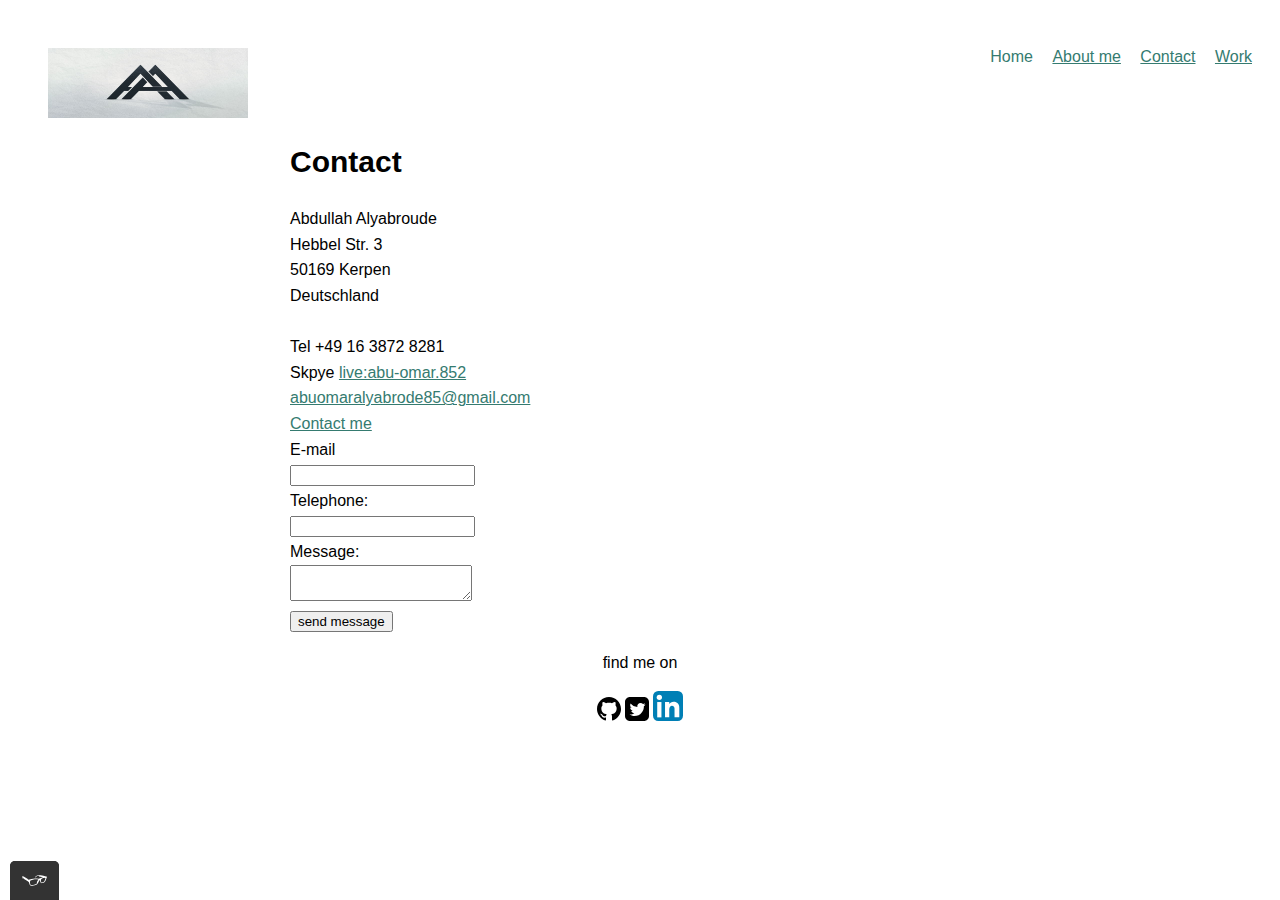
<file: contact.html>
<!DOCTYPE html>
<html lang="en">

<head>
	<meta charset="utf-8">
	<title>Contact  Abdullah Alyabroude</title>
	<!-- adding view port tag-->
	<meta name="viewport" content="width=device-width, initial-scale=1">
	<link rel="shortcut icon" href="#icon" type="image/x-icon"/>
	<link rel="stylesheet" type="text/css" href="css/style.production.css">
</head>

<body>
	<header class="page-header">
		<!-- your logo will be here -->
		<img src="img/alogo.jpg" alt="loto" class="navigation__logo page-header__item">
		<nav class="main-navigation page-header__item">
			<ul role="menubar" class="navigation-list">
				<li role="presentation">
					<a href="index.html" role="menuitem" class="navigation-list__item navigation-list__item--active">Home</a>
				</li>

				<li role="presentation" class="navigation-list__item">
					<a href="about.html" role="menuitem" class="navigation-list__item">About me</a>
				</li>

				<li role="presentation">
					<a href="contact.html" role="menuitem" class="navigation-list__item">Contact</a>
				</li>

				<li role="presentation">
					<a href="work.html" role="menuitem" class="navigation-list__item">Work</a>
				</li>
			</ul>
		</nav>
	</header>



	<main class="profile" >
		<h1>Contact</h1>
		Abdullah Alyabroude<br/>
		Hebbel Str. 3 <br/>
		50169 Kerpen <br/>
		Deutschland<br/>
		<br/>
		Tel +49 16 3872 8281<br/>
		Skpye <a href="skype:live:abu-omar.852">live:abu-omar.852</a><br/>
		<a href="mailto:abuomaralyabrode85@gmail.com">abuomaralyabrode85@gmail.com</a>
		<br/>
		<a href="mailto:abuomaralyabrode85@gmail.com">Contact me</a>





		<!--
		a simple form to register
		<form action="/login-form-action" method="post">
			<label for="email">E-mail:</label><br/>
			<input type="email" id="email" name="user_email"></br>
			<button type="submit">Register</button>

		</form>

		the form in codepen
		https://codepen.io/abuomar85/pen/WNjgwdb

		the form is debend on third part
		https://formspree.io
		-->

		<form action="https://formspree.io/f/meqvnzqd" method="post" id="contact-form">
			<label class="standard-label" for="contact-email">E-mail</label><br/>
			<input type="email" id="contact-email" name="_replyto" required><br/>

			<label class="standard-label" for="user-tel">Telephone: </label><br/>
			<input type="tel" id="user-tel" name="user_telefone"><br/>
			<label class="standard-label" for="user-message">Message: </label><br/>
			<textarea required maxlength="240" id="user-message" name="message"></textarea>
			<br/>
			<input type="submit" value="send message">

		</form>

	</main>

	<footer class="page-footer">
		<p>find me on</p>
		<div class="social-media">
			<a href="https://github.com/abuomar85" target="_blank"><img src="img/github_icon.svg" alt="github"></a>
			<a href="https://twitter.com/abu_alyabrode" target="_blank"> <img src="img/twitter_icon.svg" alt="Twitter"></a>
			<a href="https://www.linkedin.com/in/abdullah-alyabroude-706a1615a/" target="_blank"><img src="img/linkedIn_icon.svg"  style="width:30px; height:30px" alt="LinkedIn"></a>
		</div>
	</footer>




	<script src="js/tota11y.min.js"></script>
</body>
</html>
</file>
<file: css/style.production.css>
/*
* Prefixed by https://autoprefixer.github.io
* PostCSS: v8.3.6,
* Autoprefixer: v10.3.1
* Browsers: last 4 version
*/



/*
	Colors used
	Text Color (Dark Gray): #2b2b2b;
	Primary Color (Purple): #357b70;
	Secondary Color (Orange): #e0b354;
*/

/*
  start define variables to be available for all elements to use it with postprocessers
*/

/*
 end define variables to be available for all elements to use it with postprocessers
*/

/*
	universal selector to all element  Set the box-sizing to border-box on all  elements.
*/

* {
  -webkit-box-sizing: border-box;
  box-sizing: border-box;
}

body {
  font-family: 'Lato', sans-serif;
  font-weight: 400;
  font-size: 16px;
  line-height: 1.6;
}

h1 {
  font-size: 30px;
	font-weight: 700;
}

h2 {
  font-size: 24px;
  font-weight: 700;
}

h3 {
  font-size: 18px;
	font-weight: 700;
}

a {
  color: #357b70;
}



a:visited {
  color: #05676e;
}

a:hover,
a:focus {
  /*
  no underlinging when hovering over a link
	*/
  text-decoration: none;
  -webkit-transition: 0.2s opacity;
  -o-transition: 0.2s opacity;
  transition: 0.2s opacity;
}

a:active {
  /*
	selected linik
	*/
  color: #489c79;
}

button {
  border: none;
  display: inline-block;
  font-family: inherit;
  background-color: #357b70;
  color: white;
  text-decoration: none;
  padding: 10px;
  border-radius: 3px;
  border-bottom: 2px solid rgba(0, 0, 0, 0.3);
  -webkit-transition: 0.2s opacity;
  -o-transition: 0.2s opacity;
  transition: 0.2s opacity;
}

.button {
  border: none;
  display: inline-block;
  font-family: inherit;
  background-color: #357b70;
  color: white;
  text-decoration: none;
  padding: 10px;
  border-radius: 3px;
  border-bottom: 2px solid rgba(0, 0, 0, 0.3);
  -webkit-transition-duration: 0.2s opacity;
  -o-transition-duration: 0.2s opacity;
  transition-duration: 0.2s;}

button:hover,
button:focus,
.button:hover,
.button:focus {
  cursor: pointer;
  opacity: 0.8;
}

.button__secondary {
  background-color: #e0b354;
  color: #2b2b2b;
}

.navigation-list__item--active {
  text-decoration: none;
}

.navigation__logo {
  position: relative;
  top: 20px;
  left: 20px;
  width: 200px;
  height: 70px;
}

.profile__portrait {
  width: 250px;
  float: left;
  margin-right: 40px;
  border-radius: 50%;
}

/*
align  footer and Center the footer's content.
*/
.page-footer {
  clear: both;
  display: -webkit-box;
  display: -ms-flexbox;
  display: flex;
  -webkit-box-orient: vertical;
  -webkit-box-direction: normal;
  -ms-flex-direction: column;
  flex-direction: column;
  text-align: center;
}

.profile {
  width: 700px;
  margin: 0 auto;
}

/*
Create a Flexbox layout for header bar.
*/
.page-header {
  display: -webkit-box;
  display: -ms-flexbox;
  display: flex;
  width: 100%;
  padding: 20px;
}

/*
Align  profile image and  welcome text.

*/
.page-header__item {
  -webkit-box-flex: 0;
  -ms-flex: 0 1 200px;
  flex: 0 1 200px;
}

.page-header__item:last-child {
  -webkit-box-flex: 1;
  -ms-flex-positive: 1;
  flex-grow: 1;
  text-align: right;
}

.navigation-list {
  list-style-type: none;
}

.navigation-list li {
  display: inline-block;
  margin-left: 15px;
}

.skills {
  list-style-type: none;
}

.skills__item li {
  display: inline-block;
  margin-left: 15px;
}


table, th, td  {
    border: 1px solid #000000;
    border-collapse: collapse;
}

.grid {
  display: -ms-grid;
  display: grid;
  -ms-grid-columns: 1fr 20px 1fr 20px 1fr;
  grid-template-columns: 1fr 1fr 1fr;
  grid-gap: 20px;
  padding: 10px;
}

/*
I changed the color manually because it was too dark with old value #2b2b2b
*/
.grid__item {
  background-color: #A9A9A9;
}

.grid__item:last-child {
  -ms-grid-column: 3;
  grid-column-start: 3;
  -ms-grid-column-span: 0;
  grid-column-end: 3;
  -ms-grid-row: 1;
  grid-row-start: 1;
  -ms-grid-row-span: 2;
	grid-row-end: 3;
}

/*
can also written
.grid__item:last-child {
  grid-column: 3 / 3;
  grid-row: 1 / 3;
}

*/

/*
start change the color of the sun in three different phases
*/
@-webkit-keyframes color-change {
  0% {
    fill: #edc655;
  }

  50% {
    fill: #fcffad;
  }

  100% {
    fill: #f76414;
  }
}

@keyframes color-change {
  0% {
    fill: #edc655;
  }

  50% {
    fill: #fcffad;
  }

  100% {
    fill: #f76414;
  }
}

.sun {
  -webkit-animation: 4s color-change infinite alternate linear;
  animation: 4s color-change infinite alternate linear;
}

/*
end change the color of the sun in three different phases
*/

/*
start moving the front cloud in horizental from 0 to 200 and stay in the same value vertical in 30 seconds
*/

@-webkit-keyframes cloud-move {
  from {
    -webkit-transform: translate(0, 50px);
    transform: translate(0, 50px);
  }

  to {
    -webkit-transform: translate(200px, 50px);
    transform: translate(200px, 50px);
  }
}

@keyframes cloud-move {
  from {
    -webkit-transform: translate(0, 50px);
    transform: translate(0, 50px);
  }

  to {
    -webkit-transform: translate(200px, 50px);
    transform: translate(200px, 50px);
  }
}

.cloud-front {
  -webkit-animation: 30s cloud-move infinite alternate linear;
  animation: 30s cloud-move infinite alternate linear;
}

/*
end moving the front cloud in horizental from 0 to 200 and stay in the same value vertical
*/

/*
start moving the back cloud in horizental from 446 to 100 and stay in the same value vertical in 30 seconds
*/

@-webkit-keyframes cloud-move-reverse {
  from {
    -webkit-transform: translate (446px, 48px);
    transform: translate (446px, 48px);
  }

  to {
    -webkit-transform: translate(100px, 48px);
    transform: translate(100px, 48px);
  }
}

@keyframes cloud-move-reverse {
  from {
    -webkit-transform: translate(446px, 48px);
    transform: translate(446px, 48px);}

  to{
		-webkit-transform: translate(100px, 48px);
		        transform: translate(100px, 48px);
	}
}
.cloud-back {
	-webkit-animation: 34s cloud-move-reverse infinite alternate linear;
	        animation: 34s cloud-move-reverse infinite alternate linear;
}

/*
end moving the back cloud in horizental from 446 to 100 and stay in the same value vertical in 30 seconds
*/



/* introduce a new media query for displays smaller than 500px
*/
@media all and (max-width: 500px) {
	.grid {
		-ms-grid-columns: 1fr;
		grid-template-columns: 1fr;
	}
}
/* introduce a new media query for displays between 500px and 750px
*/
@media all and (min-width: 500px) and (max-width: 750px){
  .grid {
    -ms-grid-columns: 1fr 20px 1fr;
    grid-template-columns: 1fr 1fr;
  }
}

/*
    shared code
*/
@media all and (max-width: 750px) {
  .grid {
    grid-gap: 10px;
  }

  .grid__item:last-child {
    grid-column: auto / auto;
    grid-row: auto / auto;
  }

  h1 {
    font-size: 22px;
  }
}
</file>
